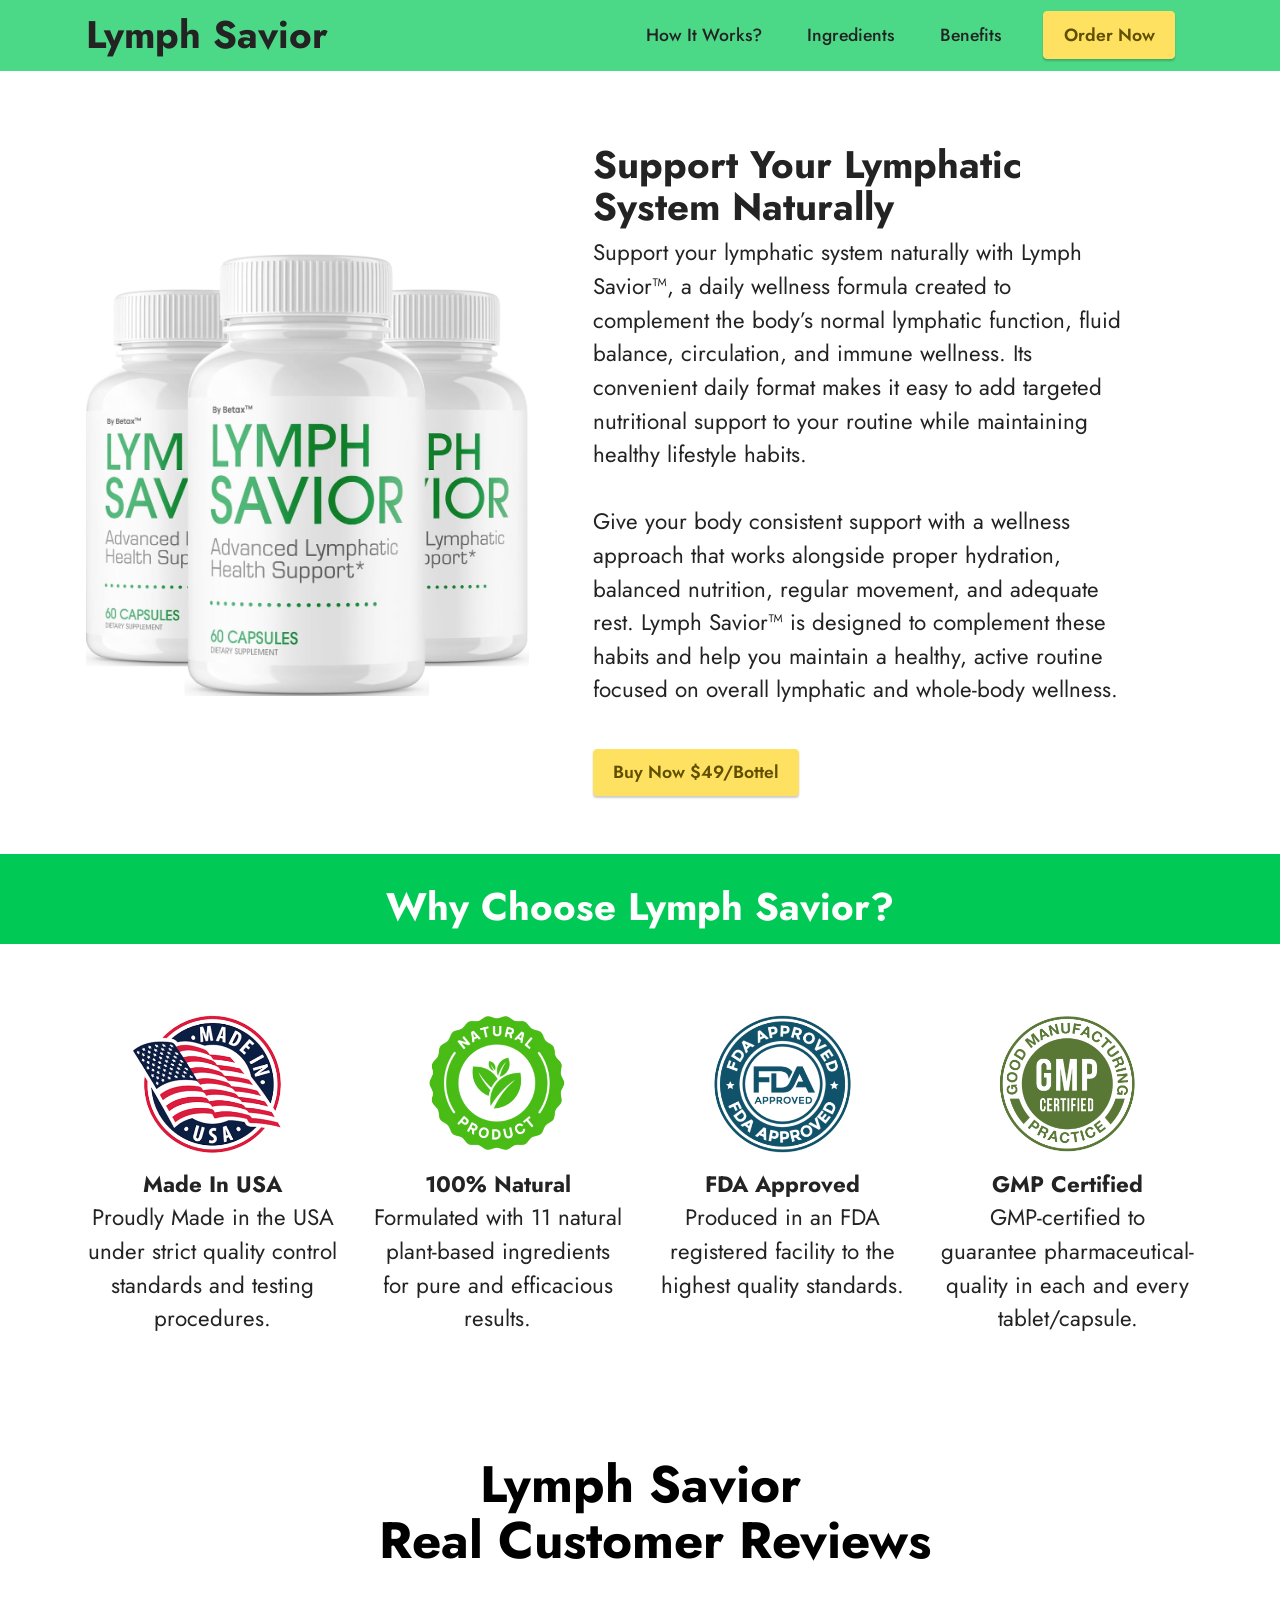
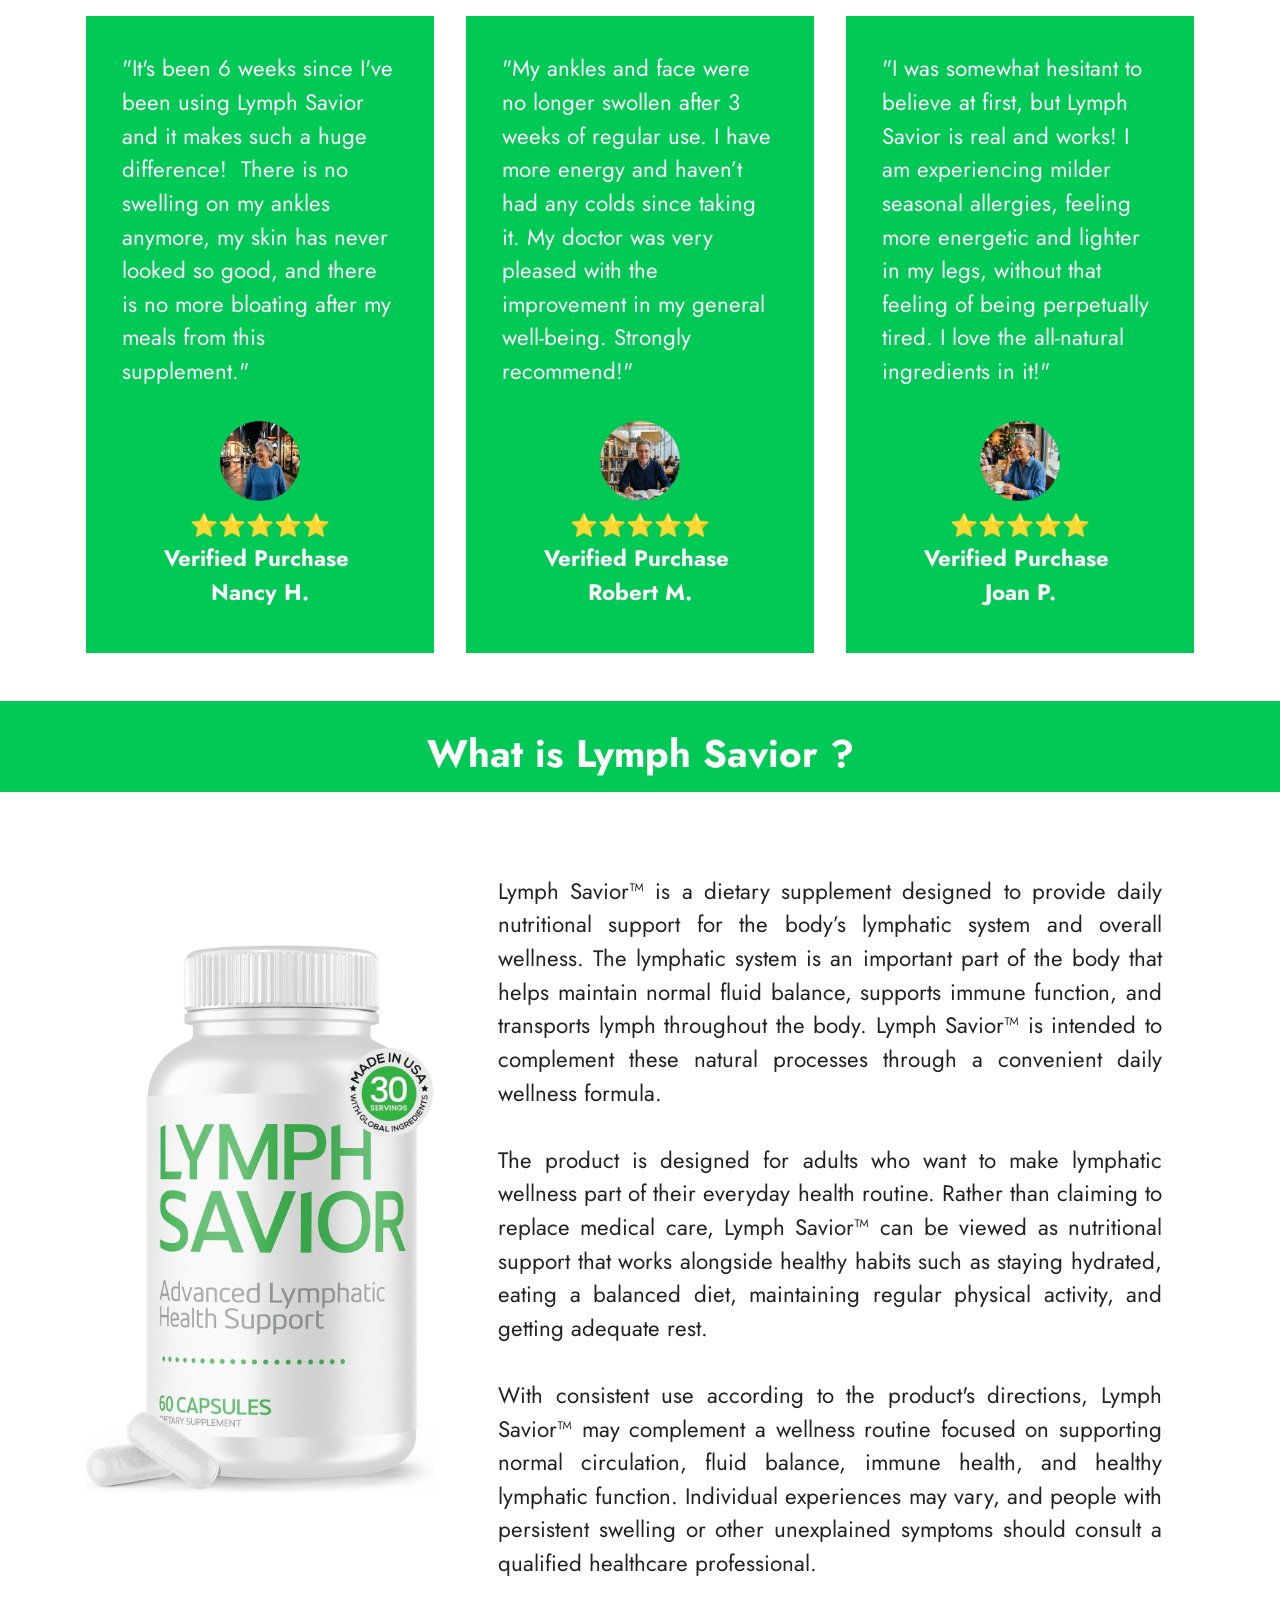
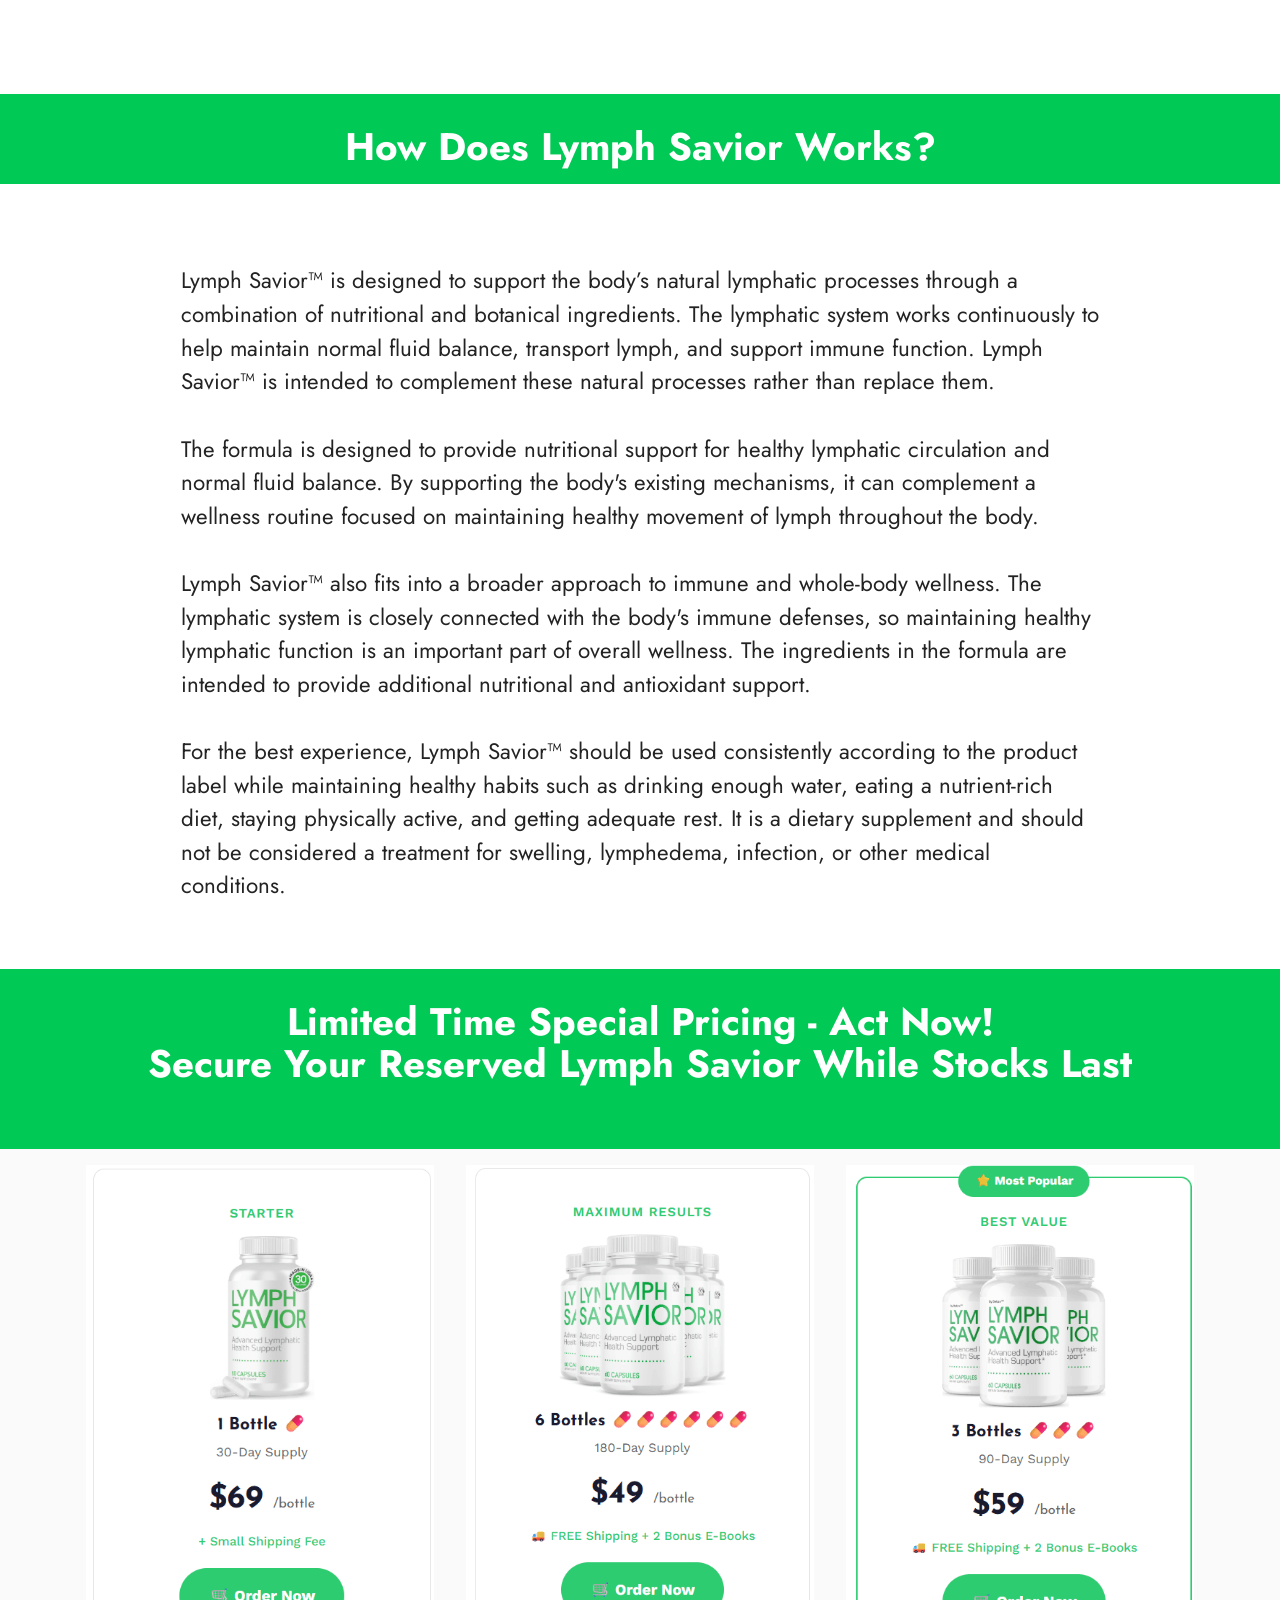
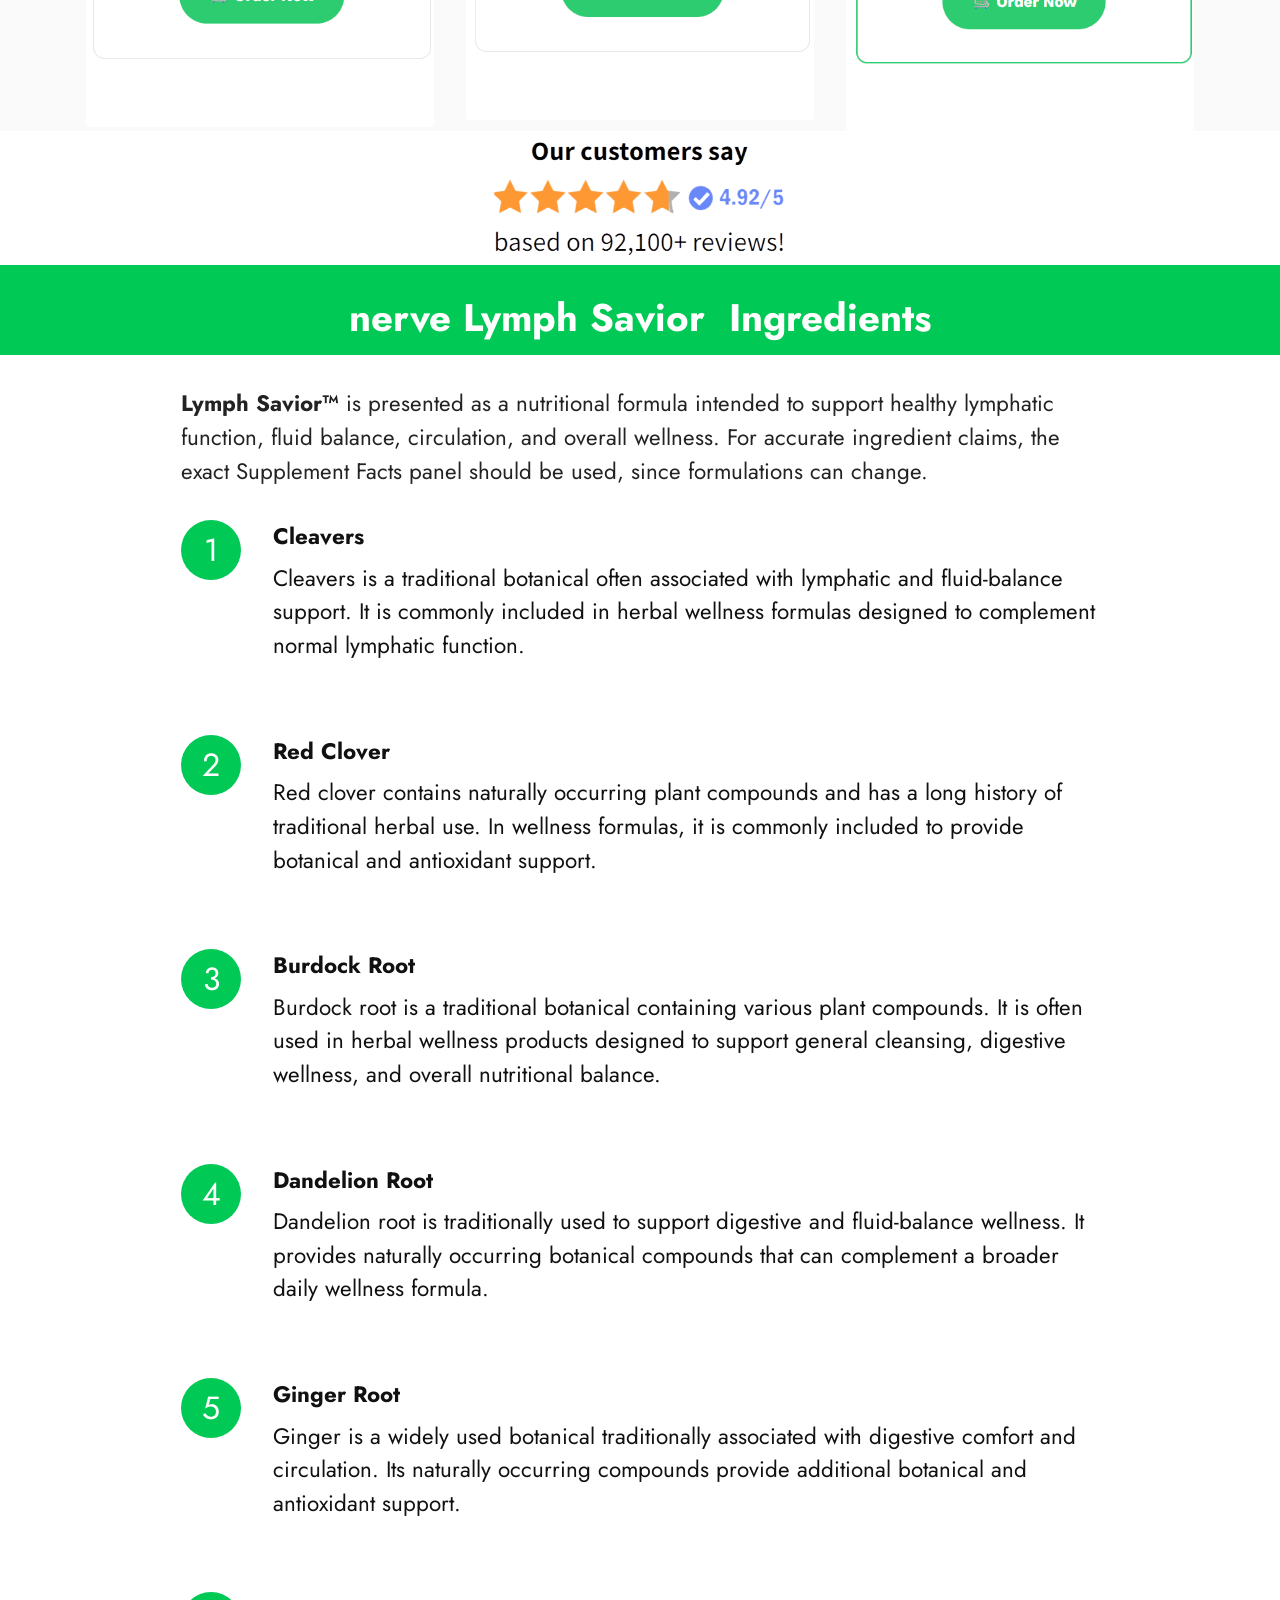
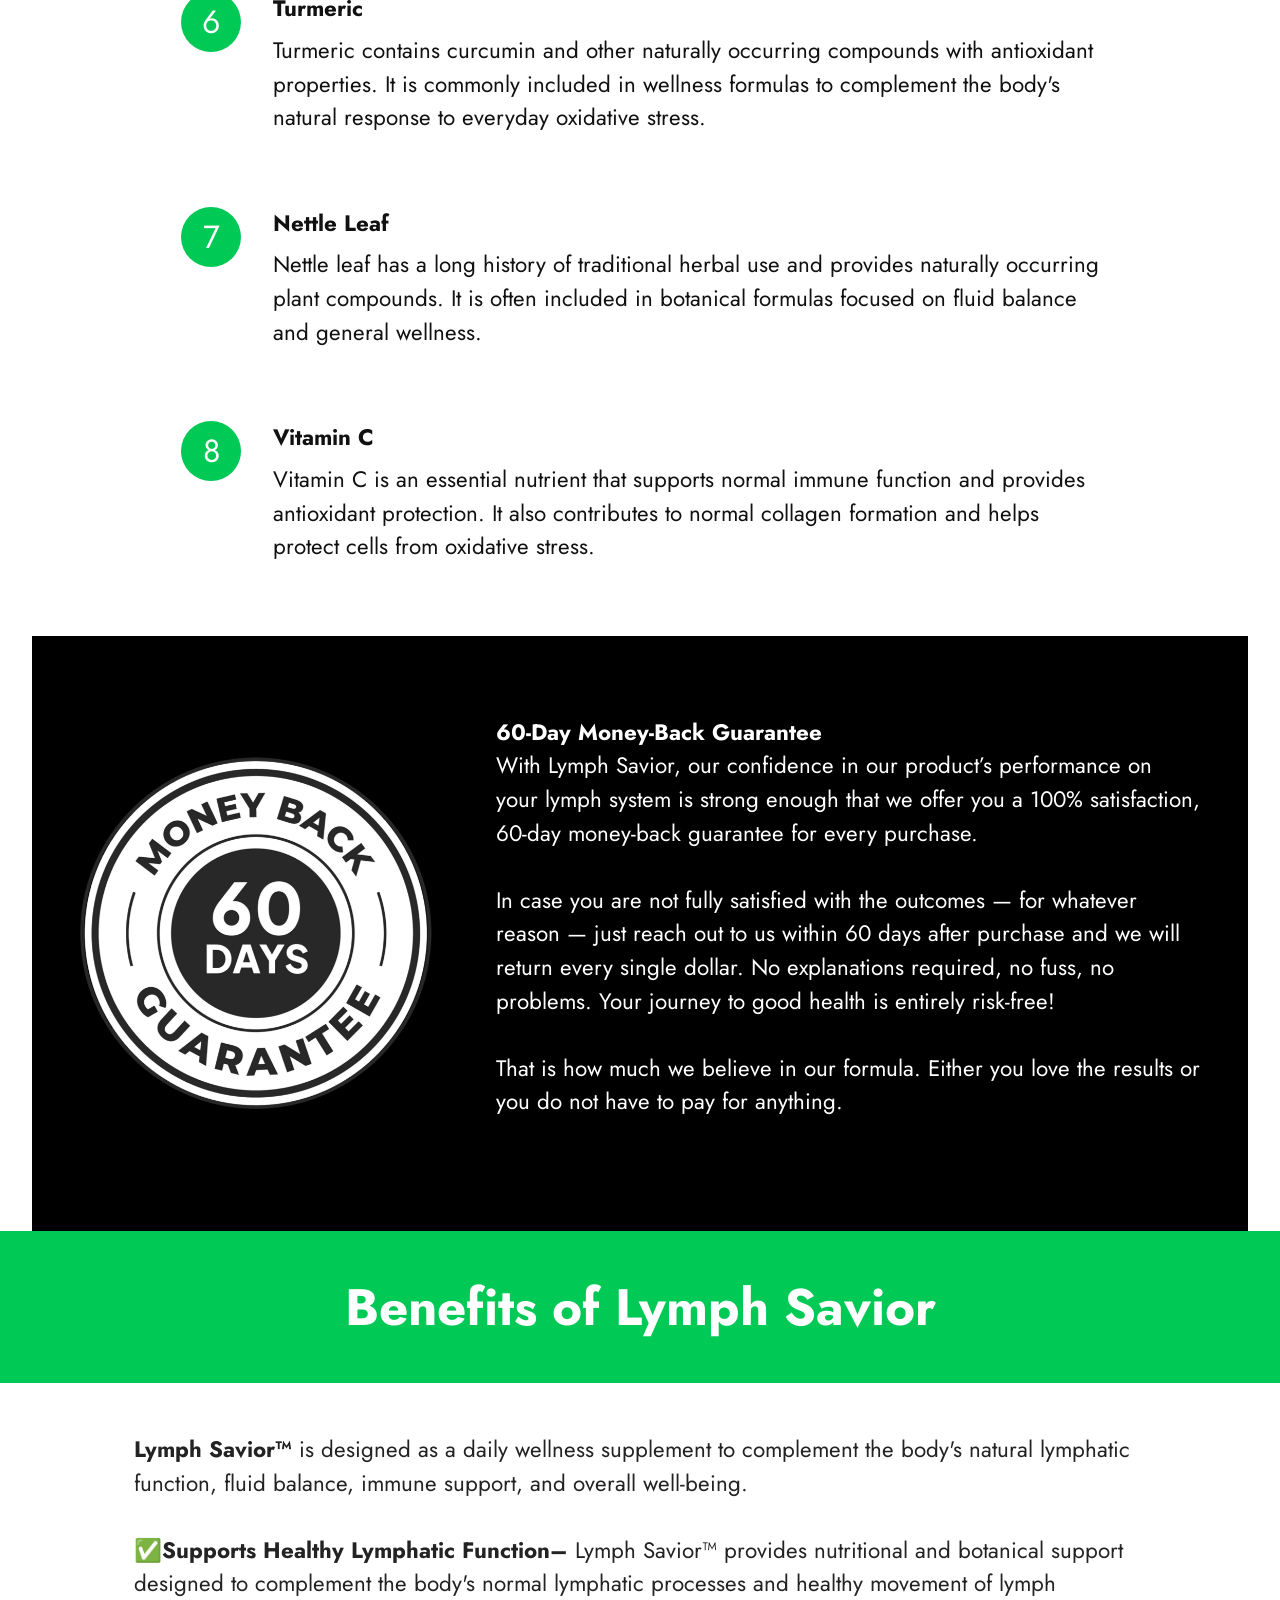
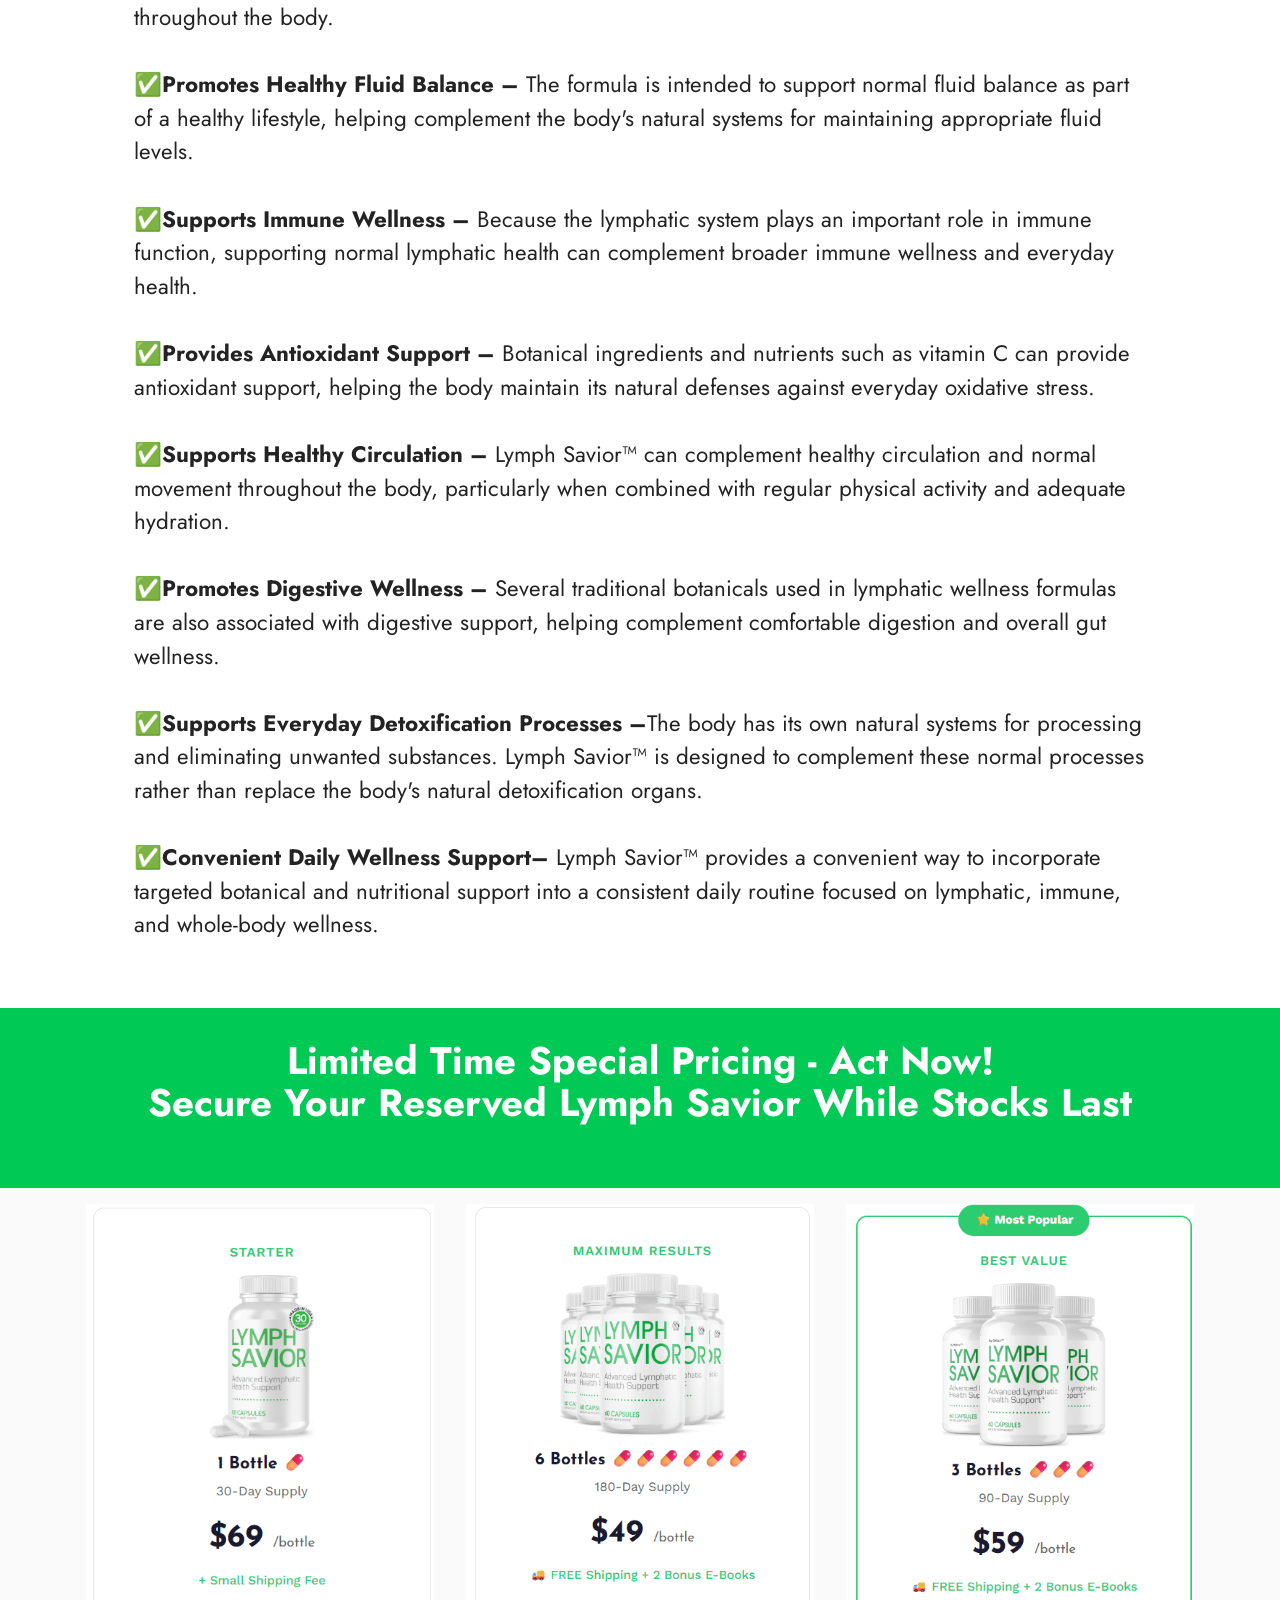
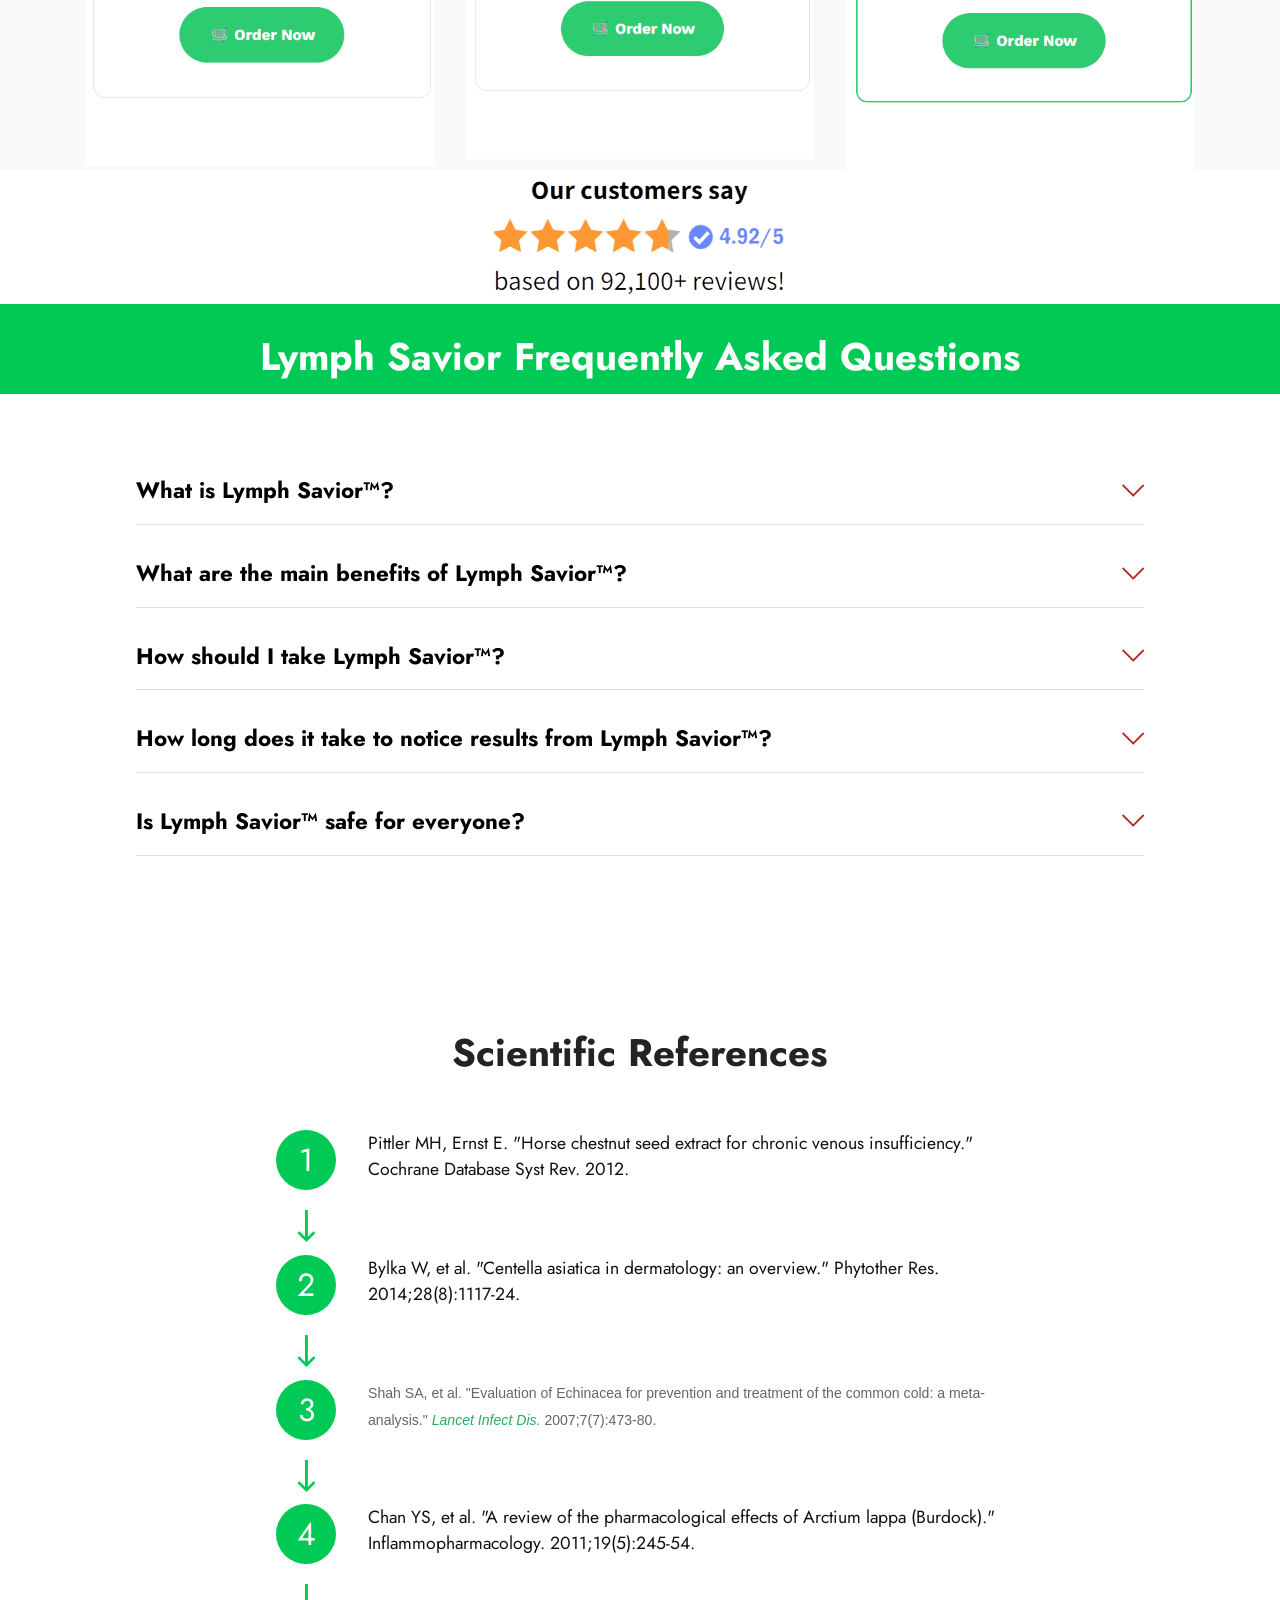
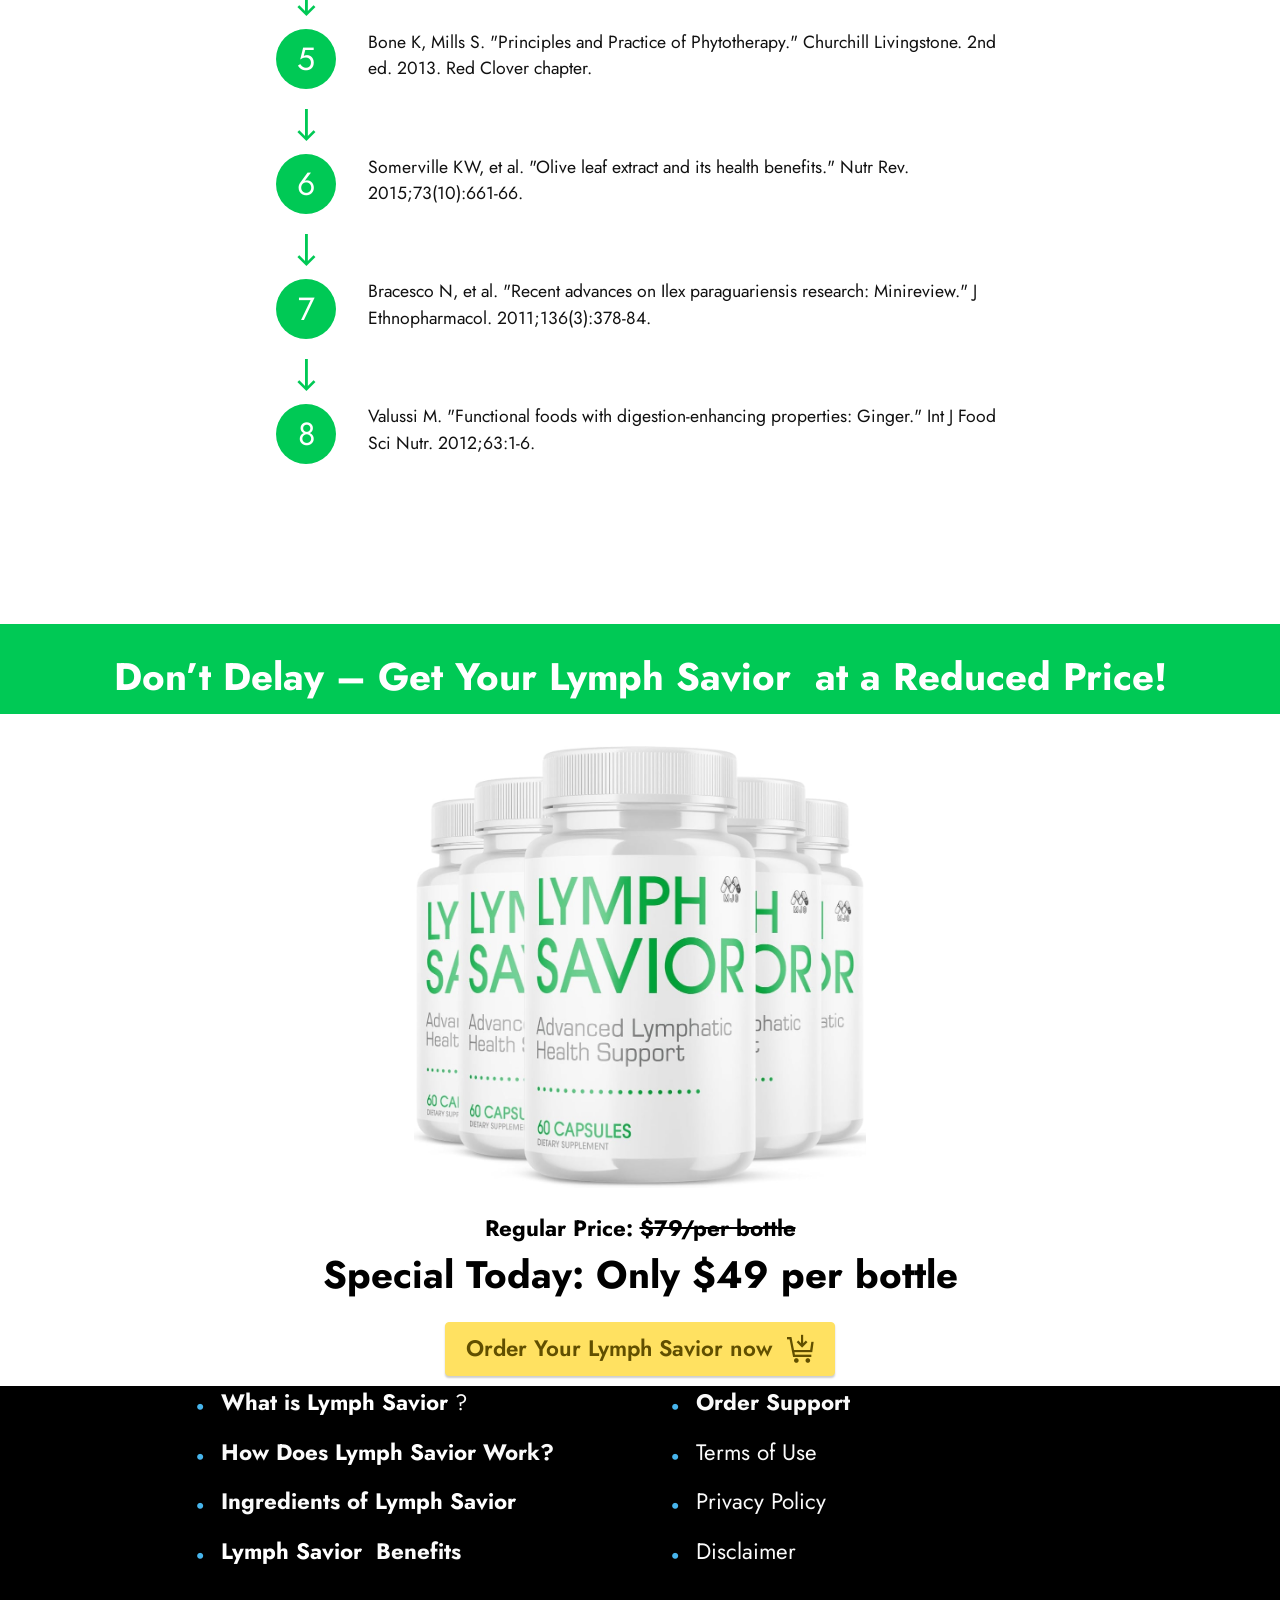
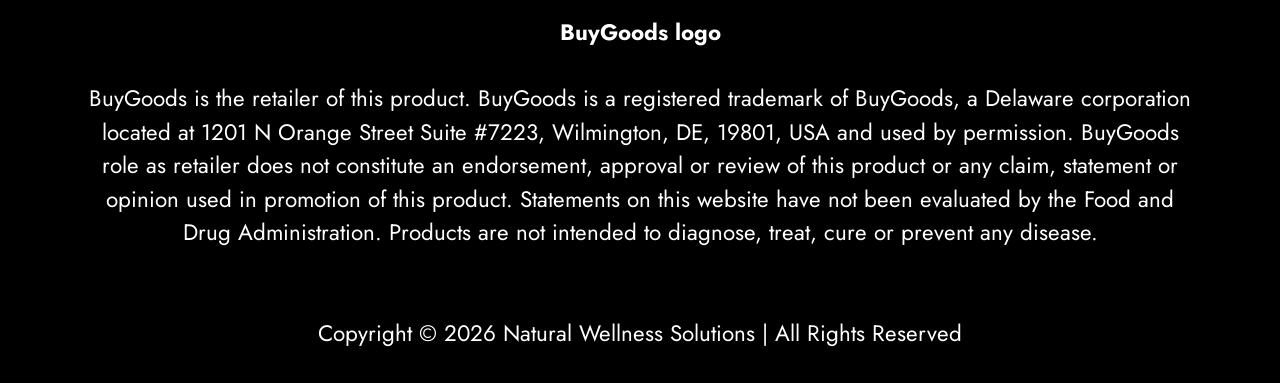
<file: index.html>
<!DOCTYPE html>
<html  lang="en">
<head>
  <!-- Site made with Mobirise Website Builder v6.1.12, https://mobirise.com -->
  <meta charset="UTF-8">
  <meta http-equiv="X-UA-Compatible" content="IE=edge">
  <meta name="generator" content="Mobirise v6.1.12, mobirise.com">
  <meta name="viewport" content="width=device-width, initial-scale=1, minimum-scale=1">
  <link rel="shortcut icon" href="assets/images/bottle-three-128x128.png" type="image/x-icon">
  <meta name="description" content="Lymph Savior™ is a daily wellness formula designed to support healthy lymphatic function, fluid balance, circulation, and immune wellness. Its botanical ingredients provide convenient nutritional support for your body’s natural lymphatic processes.">
  
  
  <title>Lymph Savior™ – Natural Daily Support for Healthy Lymphatic Function</title>
  <link rel="stylesheet" href="assets/web/assets/mobirise-icons2/mobirise2.css">
  <link rel="stylesheet" href="assets/web/assets/mobirise-icons/mobirise-icons.css">
  <link rel="stylesheet" href="assets/bootstrap/css/bootstrap.min.css">
  <link rel="stylesheet" href="assets/dropdown/css/style.css">
  <link rel="stylesheet" href="assets/socicon/css/styles.css">
  <link rel="stylesheet" href="assets/theme/css/style.css">
  <link rel="preload" href="https://fonts.googleapis.com/css?family=Jost:100,200,300,400,500,600,700,800,900,100i,200i,300i,400i,500i,600i,700i,800i,900i&display=swap" as="style" onload="this.onload=null;this.rel='stylesheet'">
  <noscript><link rel="stylesheet" href="https://fonts.googleapis.com/css?family=Jost:100,200,300,400,500,600,700,800,900,100i,200i,300i,400i,500i,600i,700i,800i,900i&display=swap"></noscript>
  <link rel="preload" as="style" href="assets/mobirise/css/mbr-additional.css?v=wyZgOG"><link rel="stylesheet" href="assets/mobirise/css/mbr-additional.css?v=wyZgOG" type="text/css">

  <meta name="msvalidate.01" content="E1C683F4EFB1ADD5ABCEF03F91AA41EB" />
	<meta name="google-site-verification" content="4bTPPsSgGg9mrN9ppGhdz5BRyaK9BWV9diWJw_Lr8Sk" />
  
  
</head>
<body>
  
  <section data-bs-version="5.1" class="menu menu2 cid-tB0YZQqaCG" once="menu" id="menu2-0">
    
    <nav class="navbar navbar-dropdown navbar-expand-lg">
        <div class="container">
            <div class="navbar-brand">
                
                <span class="navbar-caption-wrap"><a class="navbar-caption text-black text-primary display-2" href="https://mwebzuno.com/12776/618/2/?"> Lymph Savior<br></a></span>
            </div>
            <button class="navbar-toggler" type="button" data-toggle="collapse" data-bs-toggle="collapse" data-target="#navbarSupportedContent" data-bs-target="#navbarSupportedContent" aria-controls="navbarNavAltMarkup" aria-expanded="false" aria-label="Toggle navigation">
                <div class="hamburger">
                    <span></span>
                    <span></span>
                    <span></span>
                    <span></span>
                </div>
            </button>
            <div class="collapse navbar-collapse" id="navbarSupportedContent">
                <ul class="navbar-nav nav-dropdown" data-app-modern-menu="true"><li class="nav-item"><a class="nav-link link text-black display-4" href="index.html#header3-1m">How It Works?</a></li>
                    <li class="nav-item"><a class="nav-link link text-black display-4" href="index.html#features20-x">
                            Ingredients</a></li>
                    <li class="nav-item"><a class="nav-link link text-black display-4" href="index.html#header3-1n">Benefits</a>
                    </li></ul>
                
                <div class="navbar-buttons mbr-section-btn"><a class="btn btn-warning display-4" href="https://mwebzuno.com/12776/618/2/?">Order Now</a></div>
            </div>
        </div>
    </nav>
</section>

<section data-bs-version="5.1" class="header3 cid-tB10ubWVri" id="header3-1">

    

    
    

    <div class="align-center container">
        <div class="row justify-content-center">
            <div class="col-12 col-lg-9">
                
                
                
                
            </div>
        </div>
    </div>
</section>

<section data-bs-version="5.1" class="features7 cid-vsFuxaL0VE" id="features7-2c">
    <!---->
    

    
    
    <div class="container">
        <div class="card-wrapper">
            <div class="row align-items-center">
                <div class="col-12 col-lg-5">
                    <div class="image-wrapper">
                        <a href="https://mwebzuno.com/10891/7610/3/?"><img src="assets/images/bottle-three-1036x1035.jpg" alt="nerve recovery max"></a>
                    </div>
                </div>
                <div class="col-12 col-lg">
                    <div class="text-box">
                        <h5 class="mbr-title mbr-fonts-style display-2"><div><strong>Support Your Lymphatic System Naturally</strong></div></h5>
                        <p class="mbr-text mbr-fonts-style display-7">Support your lymphatic system naturally with Lymph Savior™, a daily wellness formula created to complement the body’s normal lymphatic function, fluid balance, circulation, and immune wellness. Its convenient daily format makes it easy to add targeted nutritional support to your routine while maintaining healthy lifestyle habits.<br><br>Give your body consistent support with a wellness approach that works alongside proper hydration, balanced nutrition, regular movement, and adequate rest. Lymph Savior™ is designed to complement these habits and help you maintain a healthy, active routine focused on overall lymphatic and whole-body wellness.<br></p>
                        
                        <div class="mbr-section-btn pt-3"><a href="https://mwebzuno.com/12776/618/2/?" class="btn btn-warning display-4">Buy Now $49/Bottel</a></div>
                    </div>
                </div>
            </div>
        </div>
    </div>
</section>

<section data-bs-version="5.1" class="header3 cid-vszOKZhpDv" id="header3-27">

    

    
    

    <div class="align-center container">
        <div class="row justify-content-center">
            <div class="col-12 col-lg-12">
                
                <h2 class="mbr-section-subtitle mbr-fonts-style mb-3 display-2"><strong>Why Choose Lymph Savior</strong><strong style="font-size: 2.4rem;">?</strong></h2>
                
                
            </div>
        </div>
    </div>
</section>

<section data-bs-version="5.1" class="gallery5 mbr-gallery cid-vszOlzmzra" id="gallery5-26">
    

    
    

    <div class="container">
        
        <div class="row mbr-gallery mt-4">
            <div class="col-12 col-md-6 col-lg-3 item gallery-image active">
                <div class="item-wrapper" data-toggle="modal" data-bs-toggle="modal" data-target="#vxoIxzh7Fv-modal" data-bs-target="#vxoIxzh7Fv-modal">
                    <img class="w-100" src="assets/images/made-in-usa-500x300.png" alt="Made In USA" data-slide-to="0" data-bs-slide-to="0" data-target="#lb-vxoIxzh7Fv" data-bs-target="#lb-vxoIxzh7Fv">
                    <div class="icon-wrapper">
                        <span class="mobi-mbri mobi-mbri-search mbr-iconfont mbr-iconfont-btn"></span>
                    </div>
                </div>
                <h1 class="mbr-item-subtitle mbr-fonts-style align-center mb-2 mt-2 display-7"><div><strong>Made In USA</strong></div><div>Proudly Made in the USA under strict quality control standards and testing procedures.</div><div>
</div></h1>
            </div>
            <div class="col-12 col-md-6 col-lg-3 item gallery-image">
                <div class="item-wrapper" data-toggle="modal" data-bs-toggle="modal" data-target="#vxoIxzh7Fv-modal" data-bs-target="#vxoIxzh7Fv-modal">
                    <img class="w-100" src="assets/images/natural-product-500x300.png" alt="100% Natural" data-slide-to="1" data-bs-slide-to="1" data-target="#lb-vxoIxzh7Fv" data-bs-target="#lb-vxoIxzh7Fv">
                    <div class="icon-wrapper">
                        <span class="mobi-mbri mobi-mbri-search mbr-iconfont mbr-iconfont-btn"></span>
                    </div>
                </div>
                <h1 class="mbr-item-subtitle mbr-fonts-style align-center mb-2 mt-2 display-7"><div><span style="font-size: 1.4rem;"><strong>100% Natural</strong></span></div><div>Formulated with 11 natural plant-based ingredients for pure and efficacious results.</div></h1>
            </div>
            
            <div class="col-12 col-md-6 col-lg-3 item gallery-image">
                <div class="item-wrapper" data-toggle="modal" data-bs-toggle="modal" data-target="#vxoIxzh7Fv-modal" data-bs-target="#vxoIxzh7Fv-modal">
                    <img class="w-100" src="assets/images/fda-approved-500x300.png" alt="FDA Approved" data-slide-to="2" data-bs-slide-to="2" data-target="#lb-vxoIxzh7Fv" data-bs-target="#lb-vxoIxzh7Fv">
                    <div class="icon-wrapper">
                        <span class="mobi-mbri mobi-mbri-search mbr-iconfont mbr-iconfont-btn"></span>
                    </div>
                </div>
                <h1 class="mbr-item-subtitle mbr-fonts-style align-center mb-2 mt-2 display-7"><div><strong>FDA Approved</strong></div><div>Produced in an FDA registered facility to the highest quality standards.</div></h1>
            </div><div class="col-12 col-md-6 col-lg-3 item gallery-image">
                <div class="item-wrapper" data-toggle="modal" data-bs-toggle="modal" data-target="#vxoIxzh7Fv-modal" data-bs-target="#vxoIxzh7Fv-modal">
                    <img class="w-100" src="assets/images/gmp-certified-500x300.png" alt="GMP Certified" data-slide-to="3" data-bs-slide-to="3" data-target="#lb-vxoIxzh7Fv" data-bs-target="#lb-vxoIxzh7Fv">
                    <div class="icon-wrapper">
                        <span class="mobi-mbri mobi-mbri-search mbr-iconfont mbr-iconfont-btn"></span>
                    </div>
                </div>
                <h1 class="mbr-item-subtitle mbr-fonts-style align-center mb-2 mt-2 display-7"><div><strong>GMP Certified</strong></div><div>GMP-certified to guarantee pharmaceutical-quality in each and every tablet/capsule.</div><div>
</div></h1>
            </div>
        </div>

        <div class="modal mbr-slider" tabindex="-1" role="dialog" aria-hidden="true" id="vxoIxzh7Fv-modal">
            <div class="modal-dialog" role="document">
                <div class="modal-content">
                    <div class="modal-body">
                        <div class="carousel slide" id="lb-vxoIxzh7Fv" data-interval="5000" data-bs-interval="5000">
                            <div class="carousel-inner">
                                <div class="carousel-item active">
                                    <img class="d-block w-100" src="assets/images/made-in-usa-500x300.png" alt="Mobirise Website Builder">
                                </div>
                                <div class="carousel-item">
                                    <img class="d-block w-100" src="assets/images/natural-product-500x300.png" alt="Mobirise Website Builder">
                                </div>
                                
                                <div class="carousel-item">
                                    <img class="d-block w-100" src="assets/images/fda-approved-500x300.png" alt="Mobirise Website Builder">
                                </div><div class="carousel-item">
                                    <img class="d-block w-100" src="assets/images/gmp-certified-500x300.png" alt="Mobirise Website Builder">
                                </div>
                            </div>
                            <ol class="carousel-indicators">
                                <li data-slide-to="0" data-bs-slide-to="0" class="active" data-target="#lb-vxoIxzh7Fv" data-bs-target="#lb-vxoIxzh7Fv"></li>
                                <li data-slide-to="1" data-bs-slide-to="1" data-target="#lb-vxoIxzh7Fv" data-bs-target="#lb-vxoIxzh7Fv"></li>
                                <li data-slide-to="2" data-bs-slide-to="2" data-target="#lb-vxoIxzh7Fv" data-bs-target="#lb-vxoIxzh7Fv"></li>
                                <li data-slide-to="3" data-bs-slide-to="3" data-target="#lb-vxoIxzh7Fv" data-bs-target="#lb-vxoIxzh7Fv"></li>
                            </ol>
                            <a role="button" href="" class="close" data-dismiss="modal" data-bs-dismiss="modal" aria-label="Close">
                            </a>
                            <a class="carousel-control-prev carousel-control" role="button" data-slide="prev" data-bs-slide="prev" href="#lb-vxoIxzh7Fv">
                                <span class="mobi-mbri mobi-mbri-arrow-prev" aria-hidden="true"></span>
                                <span class="sr-only visually-hidden">Previous</span>
                            </a>
                            <a class="carousel-control-next carousel-control" role="button" data-slide="next" data-bs-slide="next" href="#lb-vxoIxzh7Fv">
                                <span class="mobi-mbri mobi-mbri-arrow-next" aria-hidden="true"></span>
                                <span class="sr-only visually-hidden">Next</span>
                            </a>
                        </div>
                    </div>
                </div>
            </div>
        </div>
    </div>
</section>

<section data-bs-version="5.1" class="people04 cid-vwJ9Uq9fAi" id="people04-2h">
	
	
	<div class="container">
		<div class="row mb-5 justify-content-center">
			<div class="col-12 mb-0 content-head">
				<h3 class="mbr-section-title mbr-fonts-style align-center mb-0 display-1"><strong>Lymph Savior</strong><br><div><div><strong style="font-size: 3.2rem;">&nbsp; Real Customer Reviews</strong><br></div></div></h3>
				
			</div>
		</div>
		<div class="row mbr-masonry" data-masonry="{&quot;percentPosition&quot;: true }">
			
			<div class="item features-without-image col-12 col-md-6 col-lg-4 active">
				<div class="item-wrapper">
					<div class="card-box align-left">
						<p class="card-text mbr-fonts-style display-7">"It's been 6 weeks since I've been using Lymph Savior and it makes such a huge difference!&nbsp; There is no swelling on my ankles anymore, my skin has never looked so good, and there is no more bloating after my meals from this supplement."<br>
						</p>
						<div class="img-wrapper mt-4 mb-2">
							<img src="assets/images/review-1-160x160.jpg" data-slide-to="1" data-bs-slide-to="1" alt="Robert M., 68">
						</div>
						<h5 class="card-title mbr-fonts-style display-7"><strong>⭐⭐⭐⭐⭐</strong><br><strong>Verified Purchase&nbsp;</strong><br><strong>Nancy H.</strong></h5>
					</div>
				</div>
			</div>
			
			
			<div class="item features-without-image col-12 col-md-6 col-lg-4">
				<div class="item-wrapper">
					<div class="card-box align-left">
						<p class="card-text mbr-fonts-style display-7">
							"My ankles and face were no longer swollen after 3 weeks of regular use. I have more energy and haven’t had any colds since taking it. My doctor was very pleased with the improvement in my general well-being. Strongly recommend!"<br>
						</p>
						<div class="img-wrapper mt-4 mb-2">
							<img src="assets/images/review-2-150x150.jpg" data-slide-to="1" data-bs-slide-to="1" alt="Patricia L., 72">
						</div>
						<h5 class="card-title mbr-fonts-style display-7"><strong>⭐⭐⭐⭐⭐</strong><br><strong>Verified Purchase&nbsp;</strong><br><strong>Robert M.</strong></h5>
					</div>
				</div>
			</div><div class="item features-without-image col-12 col-md-6 col-lg-4">
				<div class="item-wrapper">
					<div class="card-box align-left">
						<p class="card-text mbr-fonts-style display-7">"I was somewhat hesitant to believe at first, but Lymph Savior is real and works!  I am experiencing milder seasonal allergies, feeling more energetic and lighter in my legs, without that feeling of being perpetually tired. I love the all-natural ingredients in it!"<br>
						</p>
						<div class="img-wrapper mt-4 mb-2">
							<img src="assets/images/review-3-150x150.jpg" data-slide-to="2" data-bs-slide-to="2" alt="Gerald T., 74">
						</div>
						<h5 class="card-title mbr-fonts-style display-7">
							<strong>⭐⭐⭐⭐⭐</strong><br><strong>Verified Purchase&nbsp;</strong><br><strong>
</strong>
						<div><strong>Joan P.</strong></div><div><strong>
</strong></div></h5>
					</div>
				</div>
			</div>
			
		</div>
	</div>
</section>

<section data-bs-version="5.1" class="header3 cid-tB83YwBUMj" id="header3-1l">

    

    
    

    <div class="align-center container">
        <div class="row justify-content-center">
            <div class="col-12 col-lg-12">
                
                <h2 class="mbr-section-subtitle mbr-fonts-style mb-3 display-2"><strong>What is Lymph Savior&nbsp;</strong><strong style="font-size: 2.4rem;">?</strong></h2>
                
                
            </div>
        </div>
    </div>
</section>

<section data-bs-version="5.1" class="header11 cid-tB1vWdJbT6" id="header11-a">

    

    
    

    <div class="container">
        <div class="row justify-content-center">
            <div class="col-12 col-md-4 image-wrapper">
                <a href="https://mwebzuno.com/12776/618/2/?"><img class="w-100" src="assets/images/bottle-single-953x1500.jpg" alt="nerve recovery max"></a>
            </div>
            <div class="col-12 col-md">
                <div class="text-wrapper text-center">
                    
                    <p class="mbr-text mbr-fonts-style display-7"><br><br>Lymph Savior™ is a dietary supplement designed to provide daily nutritional support for the body’s lymphatic system and overall wellness. The lymphatic system is an important part of the body that helps maintain normal fluid balance, supports immune function, and transports lymph throughout the body. Lymph Savior™ is intended to complement these natural processes through a convenient daily wellness formula.<br><br>The product is designed for adults who want to make lymphatic wellness part of their everyday health routine. Rather than claiming to replace medical care, Lymph Savior™ can be viewed as nutritional support that works alongside healthy habits such as staying hydrated, eating a balanced diet, maintaining regular physical activity, and getting adequate rest.<br><br>With consistent use according to the product's directions, Lymph Savior™ may complement a wellness routine focused on supporting normal circulation, fluid balance, immune health, and healthy lymphatic function. Individual experiences may vary, and people with persistent swelling or other unexplained symptoms should consult a qualified healthcare professional.<br><br></p>
                    
                </div>
            </div>
        </div>
    </div>
</section>

<section data-bs-version="5.1" class="header3 cid-tB85bPoWQz" id="header3-1m">

    

    
    

    <div class="align-center container">
        <div class="row justify-content-center">
            <div class="col-12 col-lg-12">
                
                <h2 class="mbr-section-subtitle mbr-fonts-style mb-3 display-2"><strong>How Does Lymph Savior Works?</strong></h2>
                
                
            </div>
        </div>
    </div>
</section>

<section data-bs-version="5.1" class="content4 cid-tB1xoWzrbk" id="content4-d">
    

    
    
    <div class="container">
        <div class="row justify-content-center">
            <div class="title col-md-12 col-lg-10">
                
                <h4 class="mbr-section-subtitle align-center mbr-fonts-style mb-4 display-7"><div>Lymph Savior™ is designed to support the body’s natural lymphatic processes through a combination of nutritional and botanical ingredients. The lymphatic system works continuously to help maintain normal fluid balance, transport lymph, and support immune function. Lymph Savior™ is intended to complement these natural processes rather than replace them.</div><div><br></div><div>
<div>
</div><div>
</div><div>
</div><div>
</div><div>
</div><div>
</div><div>The formula is designed to provide nutritional support for healthy lymphatic circulation and normal fluid balance. By supporting the body's existing mechanisms, it can complement a wellness routine focused on maintaining healthy movement of lymph throughout the body.</div></div><div><div><br></div></div><div><div>Lymph Savior™ also fits into a broader approach to immune and whole-body wellness. The lymphatic system is closely connected with the body's immune defenses, so maintaining healthy lymphatic function is an important part of overall wellness. The ingredients in the formula are intended to provide additional nutritional and antioxidant support.</div></div><div><div><br></div></div><div><div>For the best experience, Lymph Savior™ should be used consistently according to the product label while maintaining healthy habits such as drinking enough water, eating a nutrient-rich diet, staying physically active, and getting adequate rest. It is a dietary supplement and should not be considered a treatment for swelling, lymphedema, infection, or other medical conditions.</div></div><div><div><br></div></div><div><div>
</div><div>
</div></div></h4>
                
            </div>
        </div>
    </div>
</section>

<section data-bs-version="5.1" class="features13 cid-vxmxfOFTWS" id="features14-2q">
    

    
    
    <div class="container">
        <div class="row">
            <div class="col-12">
                <h3 class="mbr-section-title align-center mb-4 mbr-fonts-style display-2"><strong>Limited Time Special Pricing - Act Now!</strong><br><strong>
</strong><div><strong>Secure Your Reserved Lymph Savior</strong><strong style="font-size: 2.4rem;">&nbsp;While Stocks Last</strong></div></h3>
            </div>
            <div class="card col-12 col-md-4 col-lg-2 p-3">
                <div class="card-wrapper">
                    <div class="card-box align-center">
                        
                        
                    </div>
                </div>
            </div>
            <div class="card p-3 col-12 col-md-4 col-lg-2">
                <div class="card-wrapper">
                    <div class="card-box align-center">
                        
                        
                    </div>
                </div>
            </div>
            <div class="card p-3 col-12 col-md-4 col-lg-2">
                <div class="card-wrapper">
                    <div class="card-box align-center">
                        
                        
                    </div>
                </div>
            </div>
            <div class="card p-3 col-12 col-md-4 col-lg-2">
                <div class="card-wrapper">
                    <div class="card-box align-center">
                        
                        
                    </div>
                </div>
            </div>
            <div class="card p-3 col-12 col-md-4 col-lg-2">
                <div class="card-wrapper">
                    <div class="card-box align-center">
                        
                        
                    </div>
                </div>
            </div>
            <div class="card p-3 col-12 col-md-4 col-lg-2">
                <div class="card-wrapper">
                    <div class="card-box align-center">
                        
                        
                    </div>
                </div>
            </div>
        </div>
    </div>
</section>

<section data-bs-version="5.1" class="team1 cid-vxov5sQrCB" id="team1-32">
    

    
    
    <div class="container">
        <div class="row justify-content-center">
            
            <div class="col-sm-6 col-lg-4">
                <div class="card-wrap">
                    <div class="image-wrap">
                        <a href="https://mwebzuno.com/12776/618/2/?"><img src="assets/images/screenshot202026-10-0820010421-477x682.png" alt="Flush Factor Plus 1 Bottle"></a>
                    </div>
                    <div class="content-wrap">
                        
                        
                        
                        
                        
                    </div>
                </div>
            </div>

            <div class="col-sm-6 col-lg-4">
                <div class="card-wrap">
                    <div class="image-wrap">
                        <a href="https://mwebzuno.com/12776/618/2/?"><img src="assets/images/screenshot202026-10-0820010503-483x681.png" alt="Flush Factor Plus 6 Bottles"></a>
                    </div>
                    <div class="content-wrap">
                        
                        
                        
                        
                        
                    </div>
                </div>
            </div>

            <div class="col-sm-6 col-lg-4">
                <div class="card-wrap">
                    <div class="image-wrap">
                        <a href="https://mwebzuno.com/12776/618/2/?"><img src="assets/images/screenshot202026-10-0820010441-480x692.png" alt="Flush Factor Plus 3 Bottles"></a>
                    </div>
                    <div class="content-wrap">
                        
                        
                        
                        
                        
                    </div>
                </div>
            </div>

            
        </div>
    </div>
</section>

<section data-bs-version="5.1" class="image3 cid-tB1zGVstSm" id="image3-j">
    

    
    

    <div class="container">
        <div class="row justify-content-center">
            <div class="col-12 col-lg-4">
                <div class="image-wrapper">
                    <img src="assets/images/alpilean-customer-review1-562x217.png" alt="Mobirise Website Builder">
                    
                </div>
            </div>
        </div>
    </div>
</section>

<section data-bs-version="5.1" class="header3 cid-tB85MvgqdZ" id="header3-1o">

    

    
    

    <div class="align-center container">
        <div class="row justify-content-center">
            <div class="col-12 col-lg-12">
                
                <h2 class="mbr-section-subtitle mbr-fonts-style mb-3 display-2"><strong style="font-size: 2.4rem;">nerve Lymph Savior&nbsp;</strong><strong style="font-size: 2.4rem;">&nbsp;Ingredients</strong></h2>
                
                
            </div>
        </div>
    </div>
</section>

<section data-bs-version="5.1" class="content5 cid-tB1AZH7rno" id="content5-n">
    
    <div class="container">
        <div class="row justify-content-center">
            <div class="col-md-12 col-lg-10">
                
                
                <p class="mbr-text mbr-fonts-style display-7"><strong>Lymph Savior™ </strong>is presented as a nutritional formula intended to support healthy lymphatic function, fluid balance, circulation, and overall wellness. For accurate ingredient claims, the exact Supplement Facts panel should be used, since formulations can change.<br></p>
            </div>
        </div>
    </div>
</section>

<section data-bs-version="5.1" class="features19 cid-tB6Rwx4pqH" id="features20-x">

    

    
    
    <div class="container">
        <div class="row justify-content-center">
            
            <div class="col-12 col-md-10">
                <div class="item mbr-flex">
                    <div class="icon-box">
                        <span class="step-number mbr-fonts-style display-5">1</span>
                    </div>
                    <div class="text-box">
                        <h4 class="icon-title card-title mbr-black mbr-fonts-style display-7"><strong>Cleavers</strong></h4>
                        <h5 class="icon-text mbr-black mbr-fonts-style display-7">Cleavers is a traditional botanical often associated with lymphatic and fluid-balance support. It is commonly included in herbal wellness formulas designed to complement normal lymphatic function.</h5>
                    </div>
                </div>
                <div class="item mbr-flex">
                    <div class="icon-box">
                        <span class="step-number mbr-fonts-style display-5">2</span>
                    </div>
                    <div class="text-box">
                        <h4 class="icon-title card-title mbr-black mbr-fonts-style display-7"><strong>Red Clover</strong></h4>
                        <h5 class="icon-text mbr-black mbr-fonts-style display-7">Red clover contains naturally occurring plant compounds and has a long history of traditional herbal use. In wellness formulas, it is commonly included to provide botanical and antioxidant support.</h5>
                    </div>
                </div>
                <div class="item mbr-flex">
                    <div class="icon-box">
                        <span class="step-number mbr-fonts-style display-5">3</span>
                    </div>
                    <div class="text-box">
                        <h4 class="icon-title card-title mbr-black mbr-fonts-style display-7"><strong>Burdock Root</strong></h4>
                        <h5 class="icon-text mbr-black mbr-fonts-style display-7">Burdock root is a traditional botanical containing various plant compounds. It is often used in herbal wellness products designed to support general cleansing, digestive wellness, and overall nutritional balance.</h5>
                    </div>
                </div>
                <div class="item mbr-flex">
                    <div class="icon-box">
                        <span class="step-number mbr-fonts-style display-5">4</span>
                    </div>
                    <div class="text-box">
                        <h4 class="icon-title card-title mbr-black mbr-fonts-style display-7"><strong>Dandelion Root</strong></h4>
                        <h5 class="icon-text mbr-black mbr-fonts-style display-7">Dandelion root is traditionally used to support digestive and fluid-balance wellness. It provides naturally occurring botanical compounds that can complement a broader daily wellness formula.</h5>
                    </div>
                </div>
                <div class="item mbr-flex">
                    <div class="icon-box">
                        <span class="step-number mbr-fonts-style display-5">5</span>
                    </div>
                    <div class="text-box">
                        <h4 class="icon-title card-title mbr-black mbr-fonts-style display-7"><strong>Ginger Root</strong></h4>
                        <h5 class="icon-text mbr-black mbr-fonts-style display-7">Ginger is a widely used botanical traditionally associated with digestive comfort and circulation. Its naturally occurring compounds provide additional botanical and antioxidant support.</h5>
                    </div>
                </div>
                <div class="item mbr-flex">
                    <div class="icon-box">
                        <span class="step-number mbr-fonts-style display-5">6</span>
                    </div>
                    <div class="text-box">
                        <h4 class="icon-title card-title mbr-black mbr-fonts-style display-7"><strong>Turmeric</strong></h4>
                        <h5 class="icon-text mbr-black mbr-fonts-style display-7">Turmeric contains curcumin and other naturally occurring compounds with antioxidant properties. It is commonly included in wellness formulas to complement the body's natural response to everyday oxidative stress.</h5>
                    </div>
                </div>
                <div class="item mbr-flex">
                    <div class="icon-box">
                        <span class="step-number mbr-fonts-style display-5">7</span>
                    </div>
                    <div class="text-box">
                        <h4 class="icon-title card-title mbr-black mbr-fonts-style display-7"><strong>Nettle Leaf</strong></h4>
                        <h5 class="icon-text mbr-black mbr-fonts-style display-7">Nettle leaf has a long history of traditional herbal use and provides naturally occurring plant compounds. It is often included in botanical formulas focused on fluid balance and general wellness.</h5>
                    </div>
                </div>
                <div class="item mbr-flex last">
                    <div class="icon-box">
                        <span class="step-number mbr-fonts-style display-5">8</span>
                    </div>
                    <div class="text-box">
                        <h4 class="icon-title card-title mbr-black mbr-fonts-style display-7"><strong>Vitamin C</strong></h4>
                        <h5 class="icon-text mbr-black mbr-fonts-style display-7">Vitamin C is an essential nutrient that supports normal immune function and provides antioxidant protection. It also contributes to normal collagen formation and helps protect cells from oxidative stress.</h5>
                    </div>
                </div>
                
                
            </div>
        </div>
    </div>
</section>

<section data-bs-version="5.1" class="features16 cid-tB70oq8oqH" id="features17-z">
    

    
    
    <div class="container-fluid">
        <div class="content-wrapper">
            <div class="row align-items-center">
                <div class="col-12 col-lg-4">
                    <div class="image-wrapper">
                        <a href="https://mwebzuno.com/7147/3462/2/?"><img src="assets/images/moneybackguarantee.webp" alt="MindSilence Guarantee"></a>
                    </div>
                </div>
                <div class="col-12 col-lg">
                    <div class="text-wrapper">
                        
                        <p class="mbr-text mbr-fonts-style mb-4 display-5"><strong>60-Day Money-Back Guarantee<br></strong>With Lymph Savior, our confidence in our product’s performance on your lymph system is strong enough that we offer you a 100% satisfaction, 60-day money-back guarantee for every purchase.<br><br>In case you are not fully satisfied with the outcomes — for whatever reason — just reach out to us within 60 days after purchase and we will return every single dollar. No explanations required, no fuss, no problems. Your journey to good health is entirely risk-free!&nbsp;<br><br>That is how much we believe in our formula. Either you love the results or you do not have to pay for anything.<br></p>
                        
                    </div>
                </div>
            </div>
        </div>
    </div>
</section>

<section data-bs-version="5.1" class="header3 cid-tB85KfdIqc" id="header3-1n">

    

    
    

    <div class="align-center container">
        <div class="row justify-content-center">
            <div class="col-12 col-lg-12">
                
                <h2 class="mbr-section-subtitle mbr-fonts-style mb-3 display-1"><strong>Benefits of Lymph Savior</strong></h2>
                
                
            </div>
        </div>
    </div>
</section>

<section data-bs-version="5.1" class="content4 cid-vsCrrF8To7" id="content4-2a">
    

    
    
    <div class="container">
        <div class="row justify-content-center">
            <div class="title col-md-12 col-lg-11">
                
                <h2 class="mbr-section-subtitle align-center mbr-fonts-style mb-4 display-5"><div><span style="font-size: 1.4rem;"><br></span></div><div><strong>Lymph Savior™ </strong>is designed as a daily wellness supplement to complement the body's natural lymphatic function, fluid balance, immune support, and overall well-being.</div><div><strong><br></strong></div><div><div>✅<strong>Supports Healthy Lymphatic Function–</strong>&nbsp;Lymph Savior™ provides nutritional and botanical support designed to complement the body's normal lymphatic processes and healthy movement of lymph throughout the body.</div></div><div><div><br></div></div><div><div><strong>✅Promotes Healthy Fluid Balance –</strong>&nbsp;The formula is intended to support normal fluid balance as part of a healthy lifestyle, helping complement the body's natural systems for maintaining appropriate fluid levels.</div></div><div><div><br></div></div><div><div>✅<strong>Supports Immune Wellness&nbsp;–</strong>&nbsp;Because the lymphatic system plays an important role in immune function, supporting normal lymphatic health can complement broader immune wellness and everyday health.</div></div><div><div><br></div></div><div><div><span style="font-size: 1.4rem;">✅<strong>Provides Antioxidant Support</strong></span><strong style="font-size: 1.4rem;">&nbsp;–</strong><span style="font-size: 1.4rem;">&nbsp;Botanical ingredients and nutrients such as vitamin C can provide antioxidant support, helping the body maintain its natural defenses against everyday oxidative stress.</span></div></div><div><div><span style="font-size: 1.4rem;"><br></span></div></div><div><div>✅<strong>Supports Healthy Circulation&nbsp;–</strong>&nbsp;Lymph Savior™ can complement healthy circulation and normal movement throughout the body, particularly when combined with regular physical activity and adequate hydration.</div><div><br></div></div><div><div>✅<strong>Promotes Digestive Wellness&nbsp;–</strong>&nbsp;Several traditional botanicals used in lymphatic wellness formulas are also associated with digestive support, helping complement comfortable digestion and overall gut wellness.</div></div><div><div><br></div></div><div><div>✅<strong>Supports Everyday Detoxification Processes&nbsp;–</strong>The body has its own natural systems for processing and eliminating unwanted substances. Lymph Savior™ is designed to complement these normal processes rather than replace the body's natural detoxification organs.</div></div><div><div><br></div></div><div><div><span style="font-size: 1.4rem;">✅<strong>Convenient Daily Wellness Support–</strong>&nbsp;Lymph Savior™ provides a convenient way to incorporate targeted botanical and nutritional support into a consistent daily routine focused on lymphatic, immune, and whole-body wellness.</span></div></div><div><div><span style="font-size: 1.4rem;"><br></span></div></div></h2>
                
            </div>
        </div>
    </div>
</section>

<section data-bs-version="5.1" class="features13 cid-tB76Gmn59F" id="features14-13">
    

    
    
    <div class="container">
        <div class="row">
            <div class="col-12">
                <h3 class="mbr-section-title align-center mb-4 mbr-fonts-style display-2"><strong>Limited Time Special Pricing - Act Now!</strong><br><strong>
</strong><div><strong>Secure Your Reserved Lymph Savior</strong><strong style="font-size: 2.4rem;">&nbsp;While Stocks Last</strong></div></h3>
            </div>
            <div class="card col-12 col-md-4 col-lg-2 p-3">
                <div class="card-wrapper">
                    <div class="card-box align-center">
                        
                        
                    </div>
                </div>
            </div>
            <div class="card p-3 col-12 col-md-4 col-lg-2">
                <div class="card-wrapper">
                    <div class="card-box align-center">
                        
                        
                    </div>
                </div>
            </div>
            <div class="card p-3 col-12 col-md-4 col-lg-2">
                <div class="card-wrapper">
                    <div class="card-box align-center">
                        
                        
                    </div>
                </div>
            </div>
            <div class="card p-3 col-12 col-md-4 col-lg-2">
                <div class="card-wrapper">
                    <div class="card-box align-center">
                        
                        
                    </div>
                </div>
            </div>
            <div class="card p-3 col-12 col-md-4 col-lg-2">
                <div class="card-wrapper">
                    <div class="card-box align-center">
                        
                        
                    </div>
                </div>
            </div>
            <div class="card p-3 col-12 col-md-4 col-lg-2">
                <div class="card-wrapper">
                    <div class="card-box align-center">
                        
                        
                    </div>
                </div>
            </div>
        </div>
    </div>
</section>

<section data-bs-version="5.1" class="team1 cid-vxoztIeQwN" id="team1-34">
    

    
    
    <div class="container">
        <div class="row justify-content-center">
            
            <div class="col-sm-6 col-lg-4">
                <div class="card-wrap">
                    <div class="image-wrap">
                        <a href="https://mwebzuno.com/12776/618/2/?"><img src="assets/images/screenshot202026-10-0820010421-477x682.png" alt="Flush Factor Plus 1 Bottle"></a>
                    </div>
                    <div class="content-wrap">
                        
                        
                        
                        
                        
                    </div>
                </div>
            </div>

            <div class="col-sm-6 col-lg-4">
                <div class="card-wrap">
                    <div class="image-wrap">
                        <a href="https://mwebzuno.com/12776/618/2/?"><img src="assets/images/screenshot202026-10-0820010503-483x681.png" alt="Flush Factor Plus 6 Bottles"></a>
                    </div>
                    <div class="content-wrap">
                        
                        
                        
                        
                        
                    </div>
                </div>
            </div>

            <div class="col-sm-6 col-lg-4">
                <div class="card-wrap">
                    <div class="image-wrap">
                        <a href="https://mwebzuno.com/12776/618/2/?"><img src="assets/images/screenshot202026-10-0820010441-480x692.png" alt="Flush Factor Plus 3 Bottles"></a>
                    </div>
                    <div class="content-wrap">
                        
                        
                        
                        
                        
                    </div>
                </div>
            </div>

            
        </div>
    </div>
</section>

<section data-bs-version="5.1" class="image3 cid-tB78xBYzBD" id="image3-17">
    

    
    

    <div class="container">
        <div class="row justify-content-center">
            <div class="col-12 col-lg-4">
                <div class="image-wrapper">
                    <img src="assets/images/alpilean-customer-review1-1-562x217.png" alt="Glucotru 5 star ratings">
                    
                </div>
            </div>
        </div>
    </div>
</section>

<section data-bs-version="5.1" class="header3 cid-tB88MG5MRU" id="header3-1p">

    

    
    

    <div class="align-center container">
        <div class="row justify-content-center">
            <div class="col-12 col-lg-12">
                
                <h2 class="mbr-section-subtitle mbr-fonts-style mb-3 display-2"><strong style="font-size: 2.4rem;">Lymph Savior Frequently Asked Questions</strong></h2>
                
                
            </div>
        </div>
    </div>
</section>

<section data-bs-version="5.1" class="content17 cid-vsCvjWYpuU" id="content17-2b">

    

    
    
    
    <div class="container-fluid">
        
            <div class="row justify-content-center">
                <div class="col-12 col-md-10">
                    
                    
                    <div id="bootstrap-toggle" class="toggle-panel accordionStyles tab-content">
                        <div class="card mb-3">
                            <div class="card-header" role="tab" id="headingOne">
                                <a role="button" class="collapsed panel-title text-black" data-toggle="collapse" data-bs-toggle="collapse" data-core="" href="#collapse1_23" aria-expanded="false" aria-controls="collapse1">
                                    <h6 class="panel-title-edit mbr-fonts-style mb-0 display-7"><strong>What is Lymph Savior™?</strong></h6>
                                    <span class="sign mbr-iconfont mbri-arrow-down"></span>
                                </a>
                            </div>
                            <div id="collapse1_23" class="panel-collapse noScroll collapse" role="tabpanel" aria-labelledby="headingOne">
                                <div class="panel-body">
                                    <p class="mbr-fonts-style panel-text display-7">Lymph Savior™ is a dietary supplement designed to provide daily nutritional and botanical support for healthy lymphatic function and overall wellness. The lymphatic system plays an important role in maintaining normal fluid balance and supporting immune function. Lymph Savior™ is intended to complement these natural processes as part of a healthy lifestyle. It should not be considered a treatment or cure for lymphedema, swelling, infection, or any other medical condition.</p>
                                </div>
                            </div>
                        </div>
                        <div class="card mb-3">
                            <div class="card-header" role="tab" id="headingTwo">
                                <a role="button" class="collapsed panel-title text-black" data-toggle="collapse" data-bs-toggle="collapse" data-core="" href="#collapse2_23" aria-expanded="false" aria-controls="collapse2">
                                    <h6 class="panel-title-edit mbr-fonts-style mb-0 display-7"><strong>What are the main benefits of Lymph Savior™?</strong></h6>
                                    <span class="sign mbr-iconfont mbri-arrow-down"></span>
                                </a>

                            </div>
                            <div id="collapse2_23" class="panel-collapse noScroll collapse" role="tabpanel" aria-labelledby="headingTwo">
                                <div class="panel-body">
                                    <p class="mbr-fonts-style panel-text display-7">Lymph Savior™ is formulated to complement several areas of everyday wellness, including healthy lymphatic function, normal fluid balance, immune wellness, antioxidant protection, and healthy circulation. Its botanical ingredients are intended to provide nutritional support for the body's existing systems. Individual results can vary, and the supplement works best as part of a broader healthy routine that includes adequate hydration, balanced nutrition, regular movement, and sufficient rest.</p>
                                </div>
                            </div>
                        </div>
                        <div class="card mb-3">
                            <div class="card-header" role="tab" id="headingThree">
                                <a role="button" class="collapsed panel-title text-black" data-toggle="collapse" data-bs-toggle="collapse" data-core="" href="#collapse3_23" aria-expanded="false" aria-controls="collapse3">
                                    <h6 class="panel-title-edit mbr-fonts-style mb-0 display-7"><strong>How should I take Lymph Savior™?</strong></h6>
                                    <span class="sign mbr-iconfont mbri-arrow-down"></span>
                                </a>
                            </div>
                            <div id="collapse3_23" class="panel-collapse noScroll collapse" role="tabpanel" aria-labelledby="headingThree">
                                <div class="panel-body">
                                    <p class="mbr-fonts-style panel-text display-7">Lymph Savior™ should be taken according to the serving instructions provided on the current product label. Following the recommended serving is important because the concentration and formulation of dietary supplements can vary. Consistent use as directed can make it easier to incorporate the product into your daily wellness routine. Do not exceed the recommended amount unless advised by a qualified healthcare professional, and always review the current label for directions, warnings, and ingredient information.</p>
                                </div>
                            </div>
                        </div>
                        <div class="card mb-3">
                            <div class="card-header" role="tab" id="headingThree">
                                <a role="button" class="collapsed panel-title text-black" data-toggle="collapse" data-bs-toggle="collapse" data-core="" href="#collapse4_23" aria-expanded="false" aria-controls="collapse4">
                                    <h6 class="panel-title-edit mbr-fonts-style mb-0 display-7"><strong>How long does it take to notice results from Lymph Savior™?</strong></h6>
                                    <span class="sign mbr-iconfont mbri-arrow-down"></span>
                                </a>
                            </div>
                            <div id="collapse4_23" class="panel-collapse noScroll collapse" role="tabpanel" aria-labelledby="headingThree">
                                <div class="panel-body">
                                    <p class="mbr-fonts-style panel-text display-7">
                                       Everyone responds differently to dietary supplements, and there is no guaranteed timeframe for experiencing noticeable effects. Factors such as diet, hydration, activity level, nutritional status, consistency of use, and individual health circumstances can influence personal experiences. Lymph Savior™ is intended as ongoing nutritional support rather than an instant solution. If you experience persistent or unexplained swelling, pain, skin changes, or other concerning symptoms, consult a healthcare professional rather than relying on a supplement.</p>
                                </div>
                            </div>
                        </div>
                        <div class="card mb-3">
                            <div class="card-header" role="tab" id="headingThree">
                                <a role="button" class="collapsed panel-title text-black" data-toggle="collapse" data-bs-toggle="collapse" data-core="" href="#collapse5_23" aria-expanded="false" aria-controls="collapse5">
                                   <h6 class="panel-title-edit mbr-fonts-style mb-0 display-7"><strong>Is Lymph Savior™ safe for everyone?</strong></h6>
                                        <span class="mbr-iconfont mobi-mbri-arrow-down mobi-mbri"></span>
                                </a>
                            </div>
                            <div id="collapse5_23" class="panel-collapse noScroll collapse" role="tabpanel" aria-labelledby="headingThree">
                                <div class="panel-body">
                                    <p class="mbr-fonts-style panel-text display-7">
                                       Lymph Savior™ may be appropriate for many adults when used according to the manufacturer's directions, but supplements are not suitable for everyone. People who are pregnant or breastfeeding, have an existing medical condition, have known allergies, or take prescription medications should speak with a qualified healthcare professional before using the product. Review the complete ingredient label before use and discontinue the supplement if an unexpected reaction occurs. Lymph Savior™ should complement professional healthcare, not replace diagnosis or treatment when medical care is needed.</p>
                                </div>
                            </div>
                        </div>
                        
                    </div>
                </div>
            </div>
        </div>
</section>

<section data-bs-version="5.1" class="features20 cid-vxoC2UcaOU" id="features20-36">

    

    
    
    <div class="container">
        <div class="row justify-content-center">
            <div class="col-md-12 col-lg-9">
                <div class="card-wrapper pb-4">
                    <div class="card-box align-center">
                        <h4 class="card-title mbr-fonts-style mb-4 display-2"><strong>Scientific References</strong></h4>
                        
                        
                    </div>
                </div>
            </div>
            <div class="col-12 col-md-8">
                <div class="item mbr-flex">
                    <div class="icon-box">
                        <span class="step-number mbr-fonts-style display-5">1</span>
                    </div>
                    <div class="text-box">
                        
                        <h5 class="icon-text mbr-black mbr-fonts-style display-4">Pittler MH, Ernst E. "Horse chestnut seed extract for chronic venous insufficiency." Cochrane Database Syst Rev. 2012.</h5>
                    </div>
                </div>
                <div class="item mbr-flex">
                    <div class="icon-box">
                        <span class="step-number mbr-fonts-style display-5">2</span>
                    </div>
                    <div class="text-box">
                        
                        <h5 class="icon-text mbr-black mbr-fonts-style display-4">Bylka W, et al. "Centella asiatica in dermatology: an overview." Phytother Res. 2014;28(8):1117-24.</h5>
                    </div>
                </div>
                <div class="item mbr-flex">
                    <div class="icon-box">
                        <span class="step-number mbr-fonts-style display-5">3</span>
                    </div>
                    <div class="text-box">
                        
                        <h5 class="icon-text mbr-black mbr-fonts-style display-4"><span style="color: rgb(102, 102, 102); font-family: &quot;Work Sans&quot;, sans-serif; font-size: 14.08px;">Shah SA, et al. "Evaluation of Echinacea for prevention and treatment of the common cold: a meta-analysis." </span><em style="margin: 0px; padding: 0px; color: rgb(39, 174, 96); font-family: &quot;Work Sans&quot;, sans-serif; font-size: 14.08px;">Lancet Infect Dis.</em><span style="color: rgb(102, 102, 102); font-family: &quot;Work Sans&quot;, sans-serif; font-size: 14.08px;"> 2007;7(7):473-80.</span></h5>
                    </div>
                </div>
                <div class="item mbr-flex">
                    <div class="icon-box">
                        <span class="step-number mbr-fonts-style display-5">4</span>
                    </div>
                    <div class="text-box">
                        
                        <h5 class="icon-text mbr-black mbr-fonts-style display-4">Chan YS, et al. "A review of the pharmacological effects of Arctium lappa (Burdock)." Inflammopharmacology. 2011;19(5):245-54.</h5>
                    </div>
                </div>
                <div class="item mbr-flex">
                    <div class="icon-box">
                        <span class="step-number mbr-fonts-style display-5">5</span>
                    </div>
                    <div class="text-box">
                        
                        <h5 class="icon-text mbr-black mbr-fonts-style display-4">Bone K, Mills S. "Principles and Practice of Phytotherapy." Churchill Livingstone. 2nd ed. 2013. Red Clover chapter.</h5>
                    </div>
                </div>
                <div class="item mbr-flex">
                    <div class="icon-box">
                        <span class="step-number mbr-fonts-style display-5">6</span>
                    </div>
                    <div class="text-box">
                        
                        <h5 class="icon-text mbr-black mbr-fonts-style display-4">Somerville KW, et al. "Olive leaf extract and its health benefits." Nutr Rev. 2015;73(10):661-66.</h5>
                    </div>
                </div>
                <div class="item mbr-flex">
                    <div class="icon-box">
                        <span class="step-number mbr-fonts-style display-5">7</span>
                    </div>
                    <div class="text-box">
                        
                        <h5 class="icon-text mbr-black mbr-fonts-style display-4">Bracesco N, et al. "Recent advances on Ilex paraguariensis research: Minireview." J Ethnopharmacol. 2011;136(3):378-84.</h5>
                    </div>
                </div>
                <div class="item mbr-flex last">
                    <div class="icon-box">
                        <span class="step-number mbr-fonts-style display-5">8</span>
                    </div>
                    <div class="text-box">
                        
                        <h5 class="icon-text mbr-black mbr-fonts-style display-4">Valussi M. "Functional foods with digestion-enhancing properties: Ginger." Int J Food Sci Nutr. 2012;63:1-6.&nbsp;</h5>
                    </div>
                </div>
                
                
            </div>
        </div>
    </div>
</section>

<section data-bs-version="5.1" class="header3 cid-vwJqqcA75P" id="header3-2l">

    

    
    

    <div class="align-center container">
        <div class="row justify-content-center">
            <div class="col-12 col-lg-12">
                
                <h2 class="mbr-section-subtitle mbr-fonts-style mb-3 display-2"><strong>Don’t Delay – Get Your Lymph Savior&nbsp;</strong><strong style="font-size: 2.4rem;">&nbsp;at a Reduced Price!</strong></h2>
                
                
            </div>
        </div>
    </div>
</section>

<section data-bs-version="5.1" class="header10 cid-vwJqmmd5Yq" id="header10-2k">

    

    

    <div class="align-center container-fluid">
        <div class="row justify-content-center">
            <div class="col-md-12 col-lg-9">
                <h1 class="mbr-section-title mbr-fonts-style mb-3 display-2"></h1>
                
                <div class="image-wrap mt-4">
                    <a href="https://mwebzuno.com/12776/618/2/?"><img src="assets/images/bottle-six-1034x1011.jpg" alt="nerve recovery max Complex" title="Ikaria Lean Belly Juice"></a><br>
                   
                    
                      <h3 class="mbr-text mbr-fonts-style display-5"><strong>Regular Price: <strike>$79/per bottle</strike></strong></h3>
                    <p class="mbr-text mbr-fonts-style display-2"><strong>Special Today: Only $49 per bottle</strong><br></p> 
                    
                <div class="mbr-section-btn mt-3"><a class="btn btn-warning display-5" href="https://mwebzuno.com/12776/618/2/?"><span class="mobi-mbri mobi-mbri-cart-add mbr-iconfont mbr-iconfont-btn"></span>Order Your Lymph Savior&nbsp;now&nbsp;</a></div>
                </div>
            </div>
        </div>
    </div>
</section>

<section data-bs-version="5.1" class="content13 cid-tB7Yu884tX" id="content13-1f">
    

    
    
    <div class="container">
        <div class="row justify-content-center">
            
        </div>
        <div class="row justify-content-center">
            <div class="col-md-12 col-lg-10">
                <div class="row justify-content-center">
                    <div class="col-12 col-lg-6">
                        <ul class="list mbr-fonts-style display-7">
                            <li><strong><a href="index.html#header3-1l" class="text-white text-primary"><b>What is </b></a>Lymph Savior&nbsp;<span style="font-size: 1.4rem;"><a href="index.html#header3-1l" class="text-white text-primary" style="font-size: 1.4rem;">?&nbsp;</a></span></strong></li><li><strong><a href="index.html#header3-1m" class="text-white text-primary"><b>How Does</b></a>&nbsp;Lymph Savior</strong><strong style="font-size: 1.4rem;"><a href="index.html#header3-1m" class="text-white text-primary"><b>&nbsp;Work?</b></a></strong></li><li><strong><a href="index.html#features20-x" class="text-white text-primary"><b>Ingredients of&nbsp;</b></a>Lymph Savior</strong></li>
                            <li><strong>Lymph Savior&nbsp;</strong>&nbsp;<a href="index.html#header3-1n" class="text-white" style="font-size: 1.4rem;"><strong>Benefits</strong></a></li>
                        </ul>
                    </div>
                    <div class="col-12 col-lg-6">
                        <ul class="list mbr-fonts-style display-7">
                            <li><a href="https://maxwebleads.com/11801/4859/11/?" class="text-white text-primary"><strong>Order Support</strong></a></li><a href="https://maxwebleads.com/11801/4859/11/?" class="text-primary">
                            </a><li><strong><a href="https://nerverecovery-max.xitoxx.com/terms.html#content5-20" class="text-white text-primary">Terms of Use</a></strong></li><li><strong><a href="https://nerverecovery-max.xitoxx.com/privacy-policy.html#content5-1z" class="text-white text-primary">Privacy Policy</a></strong></li><li><a href="https://nerverecovery-max.xitoxx.com/disclaimer.html#content5-1y" class="text-white text-primary">Disclaimer</a></li>
                        </ul>
                    </div>
                </div>
            </div>
        </div>
    </div>
</section>

<section data-bs-version="5.1" class="content4 cid-tB7Zpny08V" id="content4-1g">
    

    
    
    <div class="container">
        <div class="row justify-content-center">
            <div class="title col-md-12 col-lg-12">
                <h3 class="mbr-section-title mbr-fonts-style align-center mb-4 display-5"><strong>BuyGoods logo</strong></h3>
                <h4 class="mbr-section-subtitle align-center mbr-fonts-style mb-4 display-7"><div>
</div><div>BuyGoods is the retailer of this product. BuyGoods is a registered trademark of BuyGoods, a Delaware corporation located at 1201 N Orange Street Suite #7223, Wilmington, DE, 19801, USA and used by permission. BuyGoods role as retailer does not constitute an endorsement, approval or review of this product or any claim, statement or opinion used in promotion of this product. Statements on this website have not been evaluated by the Food and Drug Administration. Products are not intended to diagnose, treat, cure or prevent any disease.
</div><div><br></div><div><br></div><div>Copyright © 2026 Natural Wellness Solutions | All Rights Reserved</div></h4>
                
            </div>
        </div>
    </div>
</section><script src="assets/bootstrap/js/bootstrap.bundle.min.js"></script>  <script src="assets/smoothscroll/smooth-scroll.js"></script>  <script src="assets/ytplayer/index.js"></script>  <script src="assets/dropdown/js/navbar-dropdown.js"></script>  <script src="assets/masonry/masonry.pkgd.min.js"></script>  <script src="assets/imagesloaded/imagesloaded.pkgd.min.js"></script>  <script src="assets/mbr-switch-arrow/mbr-switch-arrow.js"></script>  <script src="assets/theme/js/script.js"></script>  
  
  
</body>
</html>
</file>
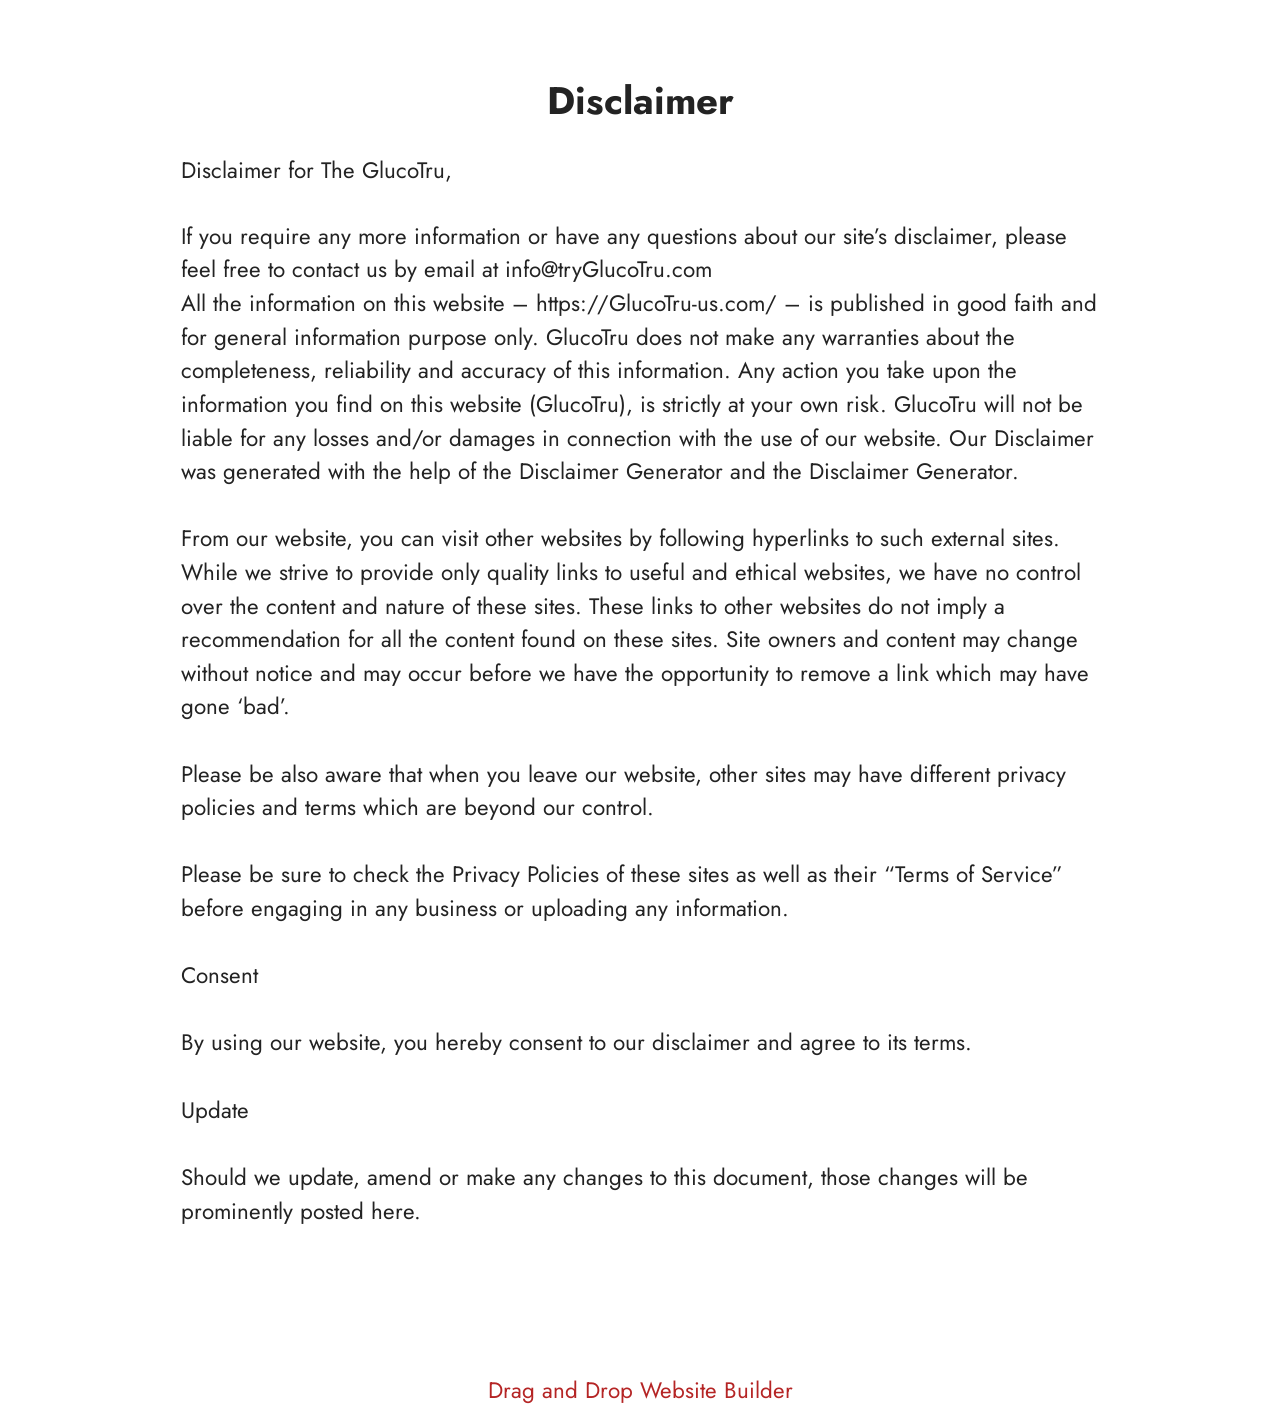
<file: Disclaimer.html>
<!DOCTYPE html>
<html  lang="en">
<head>
  <!-- Site made with Mobirise Website Builder v6.1.12, https://mobirise.com -->
  <meta charset="UTF-8">
  <meta http-equiv="X-UA-Compatible" content="IE=edge">
  <meta name="generator" content="Mobirise v6.1.12, mobirise.com">
  <meta name="twitter:card" content="summary_large_image"/>
  <meta name="twitter:image:src" content="https://www.mind-silence.com/Disclaimer.html">
  <meta property="og:image" content="https://www.mind-silence.com/Disclaimer.html">
  <meta name="twitter:title" content="Disclaimer">
  <meta name="viewport" content="width=device-width, initial-scale=1, minimum-scale=1">
  <link rel="shortcut icon" href="assets/images/bottle-three-128x128.png" type="image/x-icon">
  <meta name="description" content="Disclaimer For MindSilence">
  
  
  <title>Disclaimer</title>
  <link rel="stylesheet" href="assets/bootstrap/css/bootstrap.min.css">
  <link rel="stylesheet" href="assets/theme/css/style.css">
  <link rel="preload" href="https://fonts.googleapis.com/css?family=Jost:100,200,300,400,500,600,700,800,900,100i,200i,300i,400i,500i,600i,700i,800i,900i&display=swap" as="style" onload="this.onload=null;this.rel='stylesheet'">
  <noscript><link rel="stylesheet" href="https://fonts.googleapis.com/css?family=Jost:100,200,300,400,500,600,700,800,900,100i,200i,300i,400i,500i,600i,700i,800i,900i&display=swap"></noscript>
  <link rel="preload" as="style" href="assets/mobirise/css/mbr-additional.css?v=u7HSTY"><link rel="stylesheet" href="assets/mobirise/css/mbr-additional.css?v=u7HSTY" type="text/css">

  
  
  
</head>
<body>
  
  <section data-bs-version="5.1" class="content5 cid-tBuMj9hDkk" id="content5-1y">
    
    <div class="container">
        <div class="row justify-content-center">
            <div class="col-md-12 col-lg-10">
                <h3 class="mbr-section-title mbr-fonts-style mb-4 display-2">
                    <strong>Disclaimer</strong>
                </h3>
                <h4 class="mbr-section-subtitle mbr-fonts-style mb-4 display-5">Disclaimer for The GlucoTru,</h4>
                <p class="mbr-text mbr-fonts-style display-7">If you require any more information or have any questions about our site’s disclaimer, please feel free to contact us by email at info@tryGlucoTru.com
<br>All the information on this website – https://GlucoTru-us.com/ – is published in good faith and for general information purpose only. GlucoTru does not make any warranties about the completeness, reliability and accuracy of this information. Any action you take upon the information you find on this website (GlucoTru), is strictly at your own risk. GlucoTru will not be liable for any losses and/or damages in connection with the use of our website. Our Disclaimer was generated with the help of the Disclaimer Generator and the Disclaimer Generator.
<br>
<br>From our website, you can visit other websites by following hyperlinks to such external sites. While we strive to provide only quality links to useful and ethical websites, we have no control over the content and nature of these sites. These links to other websites do not imply a recommendation for all the content found on these sites. Site owners and content may change without notice and may occur before we have the opportunity to remove a link which may have gone ‘bad’.
<br>
<br>Please be also aware that when you leave our website, other sites may have different privacy policies and terms which are beyond our control.
<br>
<br>Please be sure to check the Privacy Policies of these sites as well as their “Terms of Service” before engaging in any business or uploading any information.
<br>
<br>Consent
<br>
<br>By using our website, you hereby consent to our disclaimer and agree to its terms.
<br>
<br>Update
<br>
<br>Should we update, amend or make any changes to this document, those changes will be prominently posted here.<br><br></p>
            </div>
        </div>
    </div>
</section><section class="display-7" style="padding: 0;align-items: center;justify-content: center;flex-wrap: wrap;    align-content: center;display: flex;position: relative;height: 4rem;"><a href="https://mobiri.se/4429519" style="flex: 1 1;height: 4rem;position: absolute;width: 100%;z-index: 1;"><img alt="" style="height: 4rem;" src="[data-uri]"></a><p style="margin: 0;text-align: center;" class="display-7">&#8204;</p><a style="z-index:1" href="https://mobirise.com/drag-drop-website-builder.html">Drag and Drop Website Builder</a></section><script src="assets/bootstrap/js/bootstrap.bundle.min.js"></script>  <script src="assets/smoothscroll/smooth-scroll.js"></script>  <script src="assets/ytplayer/index.js"></script>  <script src="assets/theme/js/script.js"></script>  
  
  
</body>
</html>
</file>
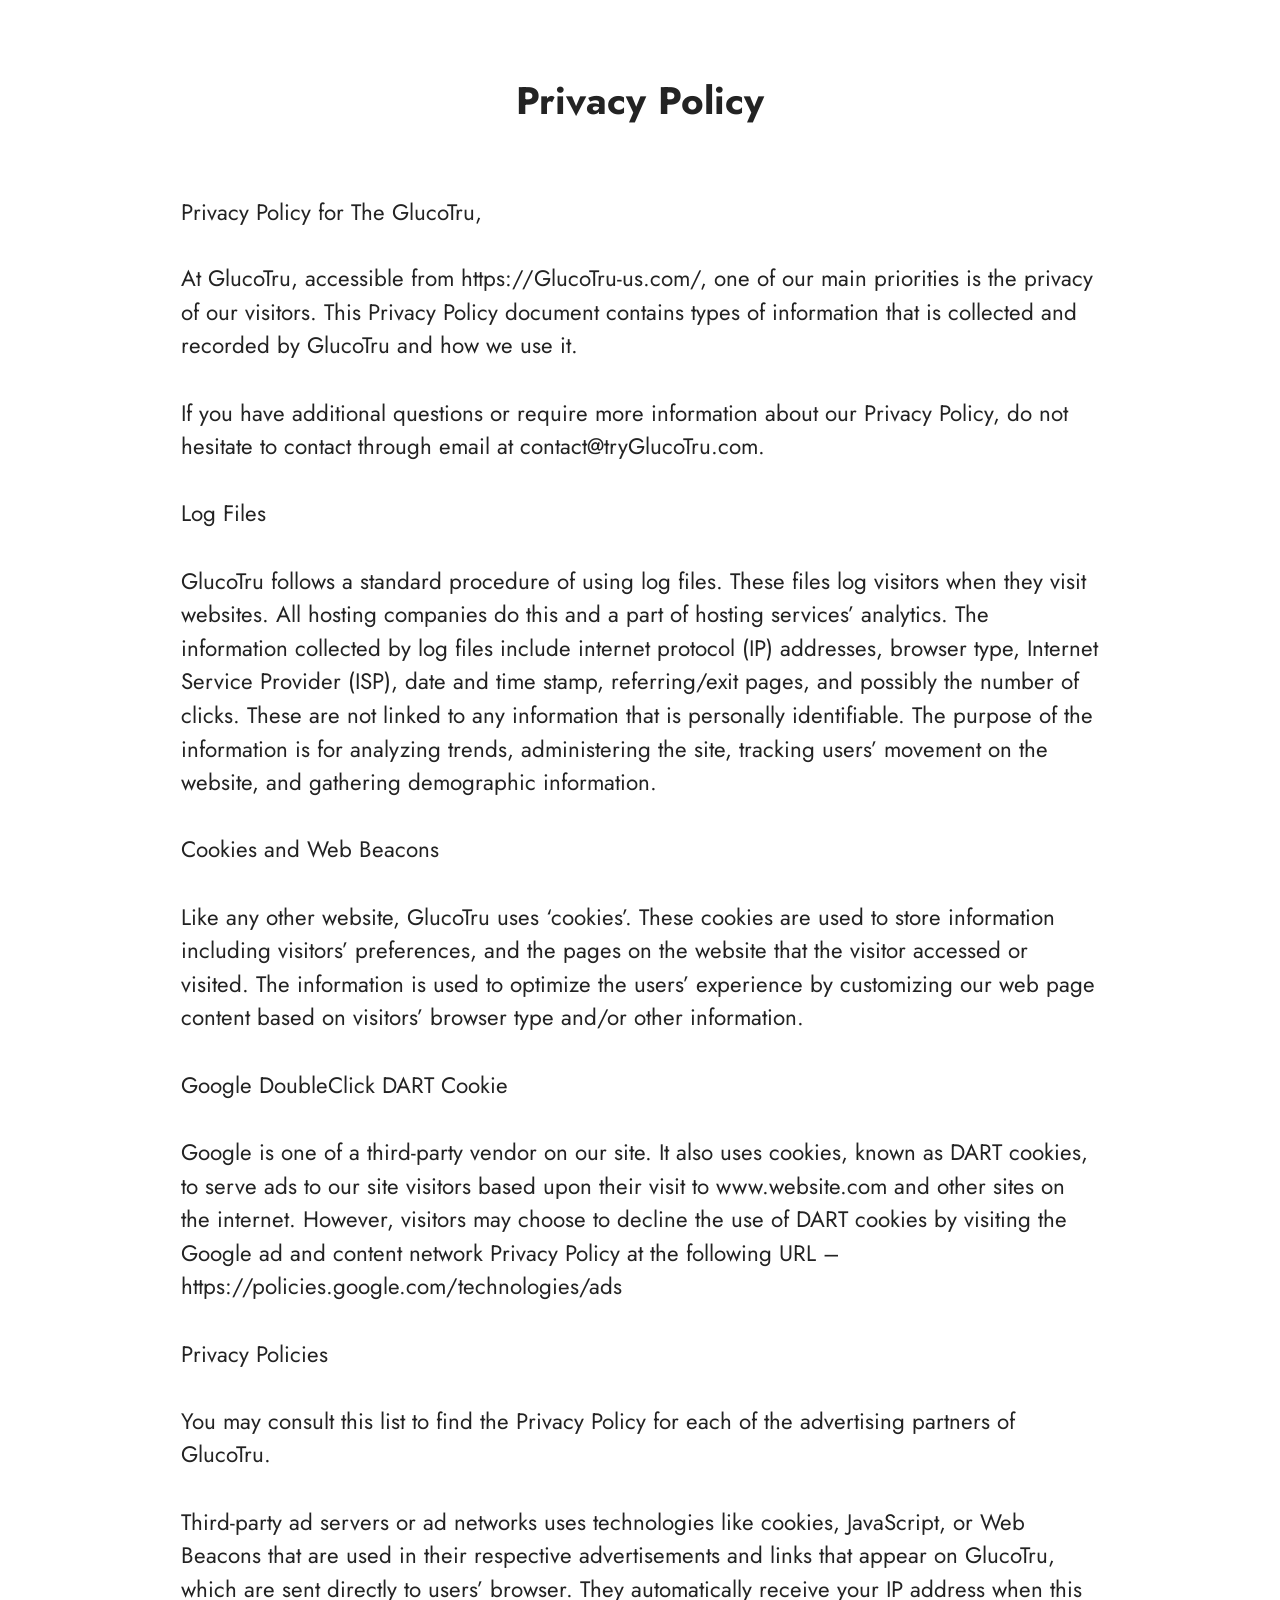
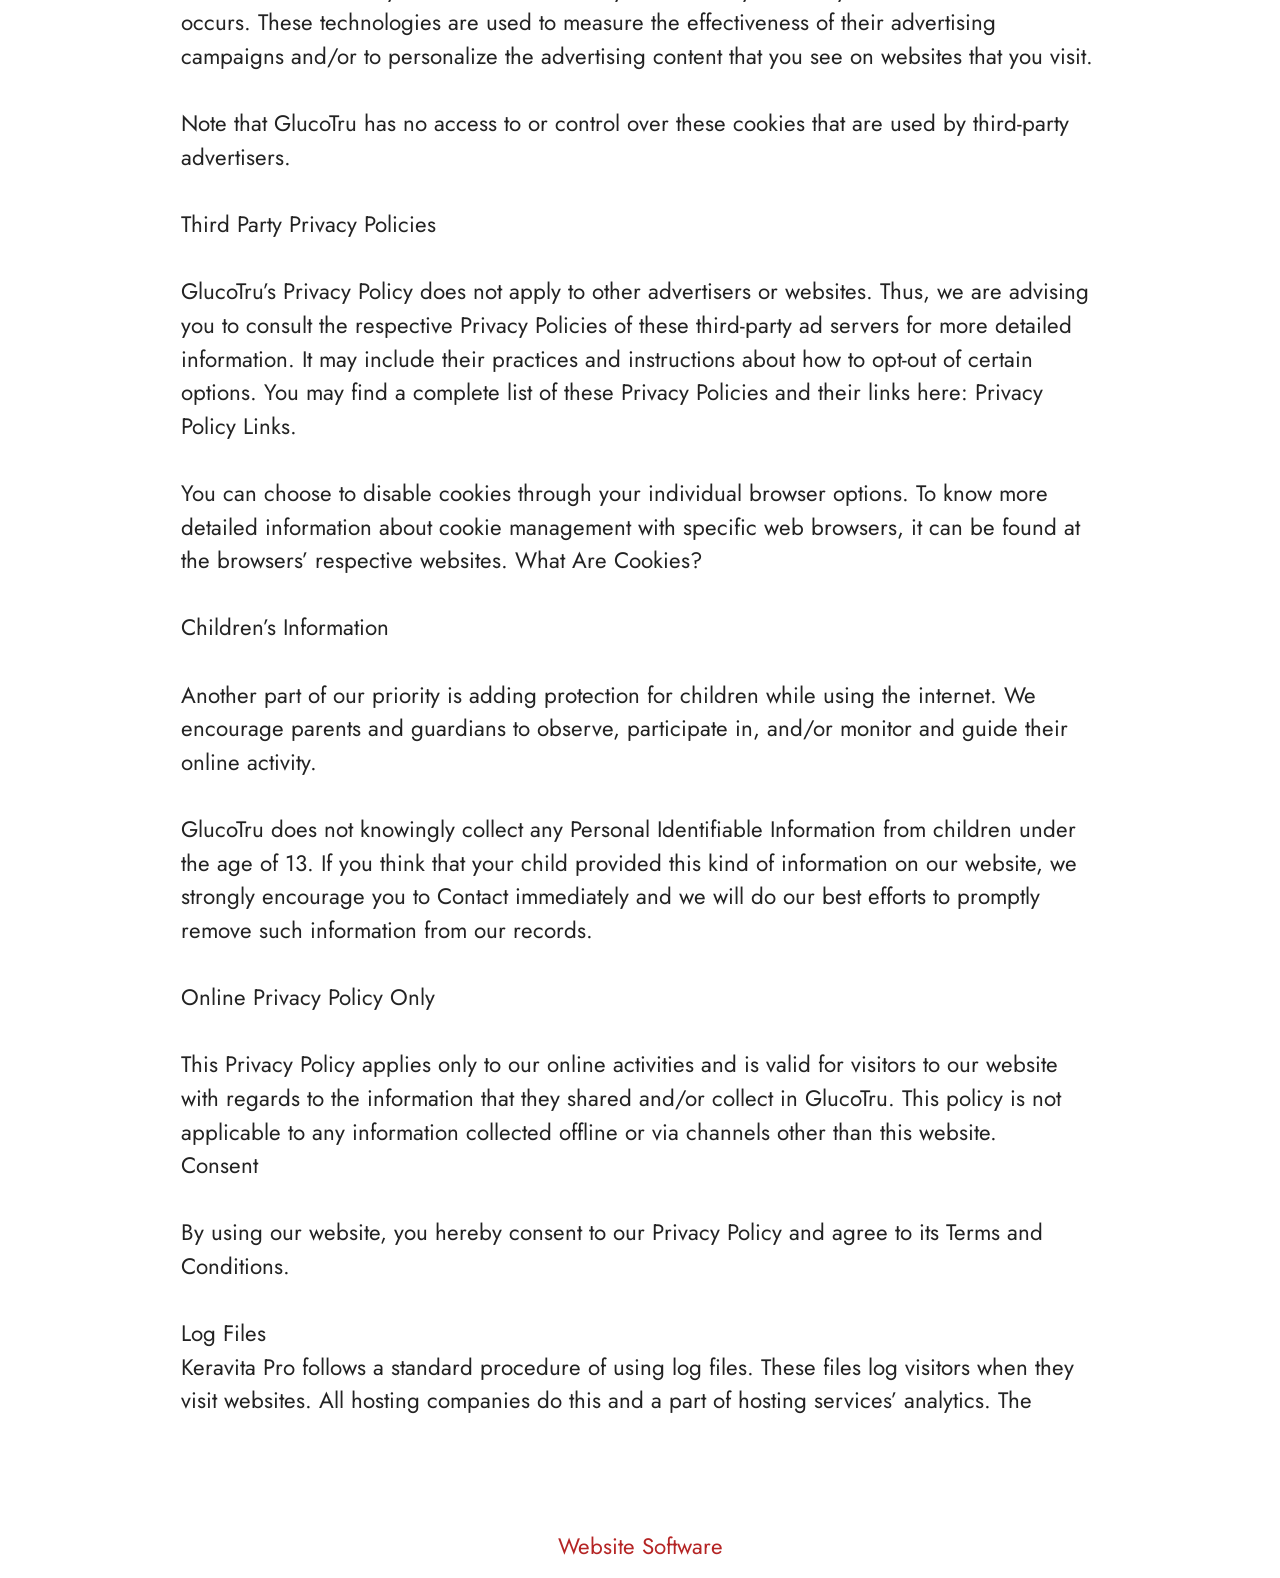
<file: privacy-policy.html>
<!DOCTYPE html>
<html  lang="en">
<head>
  <!-- Site made with Mobirise Website Builder v6.1.12, https://mobirise.com -->
  <meta charset="UTF-8">
  <meta http-equiv="X-UA-Compatible" content="IE=edge">
  <meta name="generator" content="Mobirise v6.1.12, mobirise.com">
  <meta name="twitter:card" content="summary_large_image"/>
  <meta name="twitter:image:src" content="https://getmindsilence.com/byg/privacy.php">
  <meta property="og:image" content="https://getmindsilence.com/byg/privacy.php">
  <meta name="twitter:title" content="Privacy Policy">
  <meta name="viewport" content="width=device-width, initial-scale=1, minimum-scale=1">
  <link rel="shortcut icon" href="assets/images/bottle-three-128x128.png" type="image/x-icon">
  <meta name="description" content="Privacy Policy For MindSilence">
  
  
  <title>Privacy Policy</title>
  <link rel="stylesheet" href="assets/bootstrap/css/bootstrap.min.css">
  <link rel="stylesheet" href="assets/theme/css/style.css">
  <link rel="preload" href="https://fonts.googleapis.com/css?family=Jost:100,200,300,400,500,600,700,800,900,100i,200i,300i,400i,500i,600i,700i,800i,900i&display=swap" as="style" onload="this.onload=null;this.rel='stylesheet'">
  <noscript><link rel="stylesheet" href="https://fonts.googleapis.com/css?family=Jost:100,200,300,400,500,600,700,800,900,100i,200i,300i,400i,500i,600i,700i,800i,900i&display=swap"></noscript>
  <link rel="preload" as="style" href="assets/mobirise/css/mbr-additional.css?v=FOwTe8"><link rel="stylesheet" href="assets/mobirise/css/mbr-additional.css?v=FOwTe8" type="text/css">

  
  
  
</head>
<body>
  
  <section data-bs-version="5.1" class="content5 cid-tBuMPzdHFY" id="content5-1z">
    
    <div class="container">
        <div class="row justify-content-center">
            <div class="col-md-12 col-lg-10">
                <h3 class="mbr-section-title mbr-fonts-style mb-4 display-2"><strong>Privacy Policy
</strong><div><strong><br></strong></div></h3>
                <h4 class="mbr-section-subtitle mbr-fonts-style mb-4 display-5">Privacy Policy for The GlucoTru,</h4>
                <p class="mbr-text mbr-fonts-style display-7">At GlucoTru, accessible from https://GlucoTru-us.com/, one of our main priorities is the privacy of our visitors. This Privacy Policy document contains types of information that is collected and recorded by GlucoTru and how we use it.
<br>
<br>If you have additional questions or require more information about our Privacy Policy, do not hesitate to contact through email at contact@tryGlucoTru.com.
<br>
<br>Log Files
<br>
<br>GlucoTru follows a standard procedure of using log files. These files log visitors when they visit websites. All hosting companies do this and a part of hosting services’ analytics. The information collected by log files include internet protocol (IP) addresses, browser type, Internet Service Provider (ISP), date and time stamp, referring/exit pages, and possibly the number of clicks. These are not linked to any information that is personally identifiable. The purpose of the information is for analyzing trends, administering the site, tracking users’ movement on the website, and gathering demographic information.
<br>
<br>Cookies and Web Beacons
<br>
<br>Like any other website, GlucoTru uses ‘cookies’. These cookies are used to store information including visitors’ preferences, and the pages on the website that the visitor accessed or visited. The information is used to optimize the users’ experience by customizing our web page content based on visitors’ browser type and/or other information.
<br>
<br>Google DoubleClick DART Cookie
<br>
<br>Google is one of a third-party vendor on our site. It also uses cookies, known as DART cookies, to serve ads to our site visitors based upon their visit to www.website.com and other sites on the internet. However, visitors may choose to decline the use of DART cookies by visiting the Google ad and content network Privacy Policy at the following URL – https://policies.google.com/technologies/ads
<br>
<br>Privacy Policies
<br>
<br>You may consult this list to find the Privacy Policy for each of the advertising partners of GlucoTru.
<br>
<br>Third-party ad servers or ad networks uses technologies like cookies, JavaScript, or Web Beacons that are used in their respective advertisements and links that appear on GlucoTru, which are sent directly to users’ browser. They automatically receive your IP address when this occurs. These technologies are used to measure the effectiveness of their advertising campaigns and/or to personalize the advertising content that you see on websites that you visit.
<br>
<br>Note that GlucoTru has no access to or control over these cookies that are used by third-party advertisers.
<br>
<br>Third Party Privacy Policies
<br>
<br>GlucoTru’s Privacy Policy does not apply to other advertisers or websites. Thus, we are advising you to consult the respective Privacy Policies of these third-party ad servers for more detailed information. It may include their practices and instructions about how to opt-out of certain options. You may find a complete list of these Privacy Policies and their links here: Privacy Policy Links.
<br>
<br>You can choose to disable cookies through your individual browser options. To know more detailed information about cookie management with specific web browsers, it can be found at the browsers’ respective websites. What Are Cookies?
<br>
<br>Children’s Information
<br>
<br>Another part of our priority is adding protection for children while using the internet. We encourage parents and guardians to observe, participate in, and/or monitor and guide their online activity.
<br>
<br>GlucoTru does not knowingly collect any Personal Identifiable Information from children under the age of 13. If you think that your child provided this kind of information on our website, we strongly encourage you to Contact immediately and we will do our best efforts to promptly remove such information from our records.
<br>
<br>Online Privacy Policy Only
<br>
<br>This Privacy Policy applies only to our online activities and is valid for visitors to our website with regards to the information that they shared and/or collect in GlucoTru. This policy is not applicable to any information collected offline or via channels other than this website.
<br>Consent
<br>
<br>By using our website, you hereby consent to our Privacy Policy and agree to its Terms and Conditions.<br>
<br>Log Files
<br>Keravita Pro follows a standard procedure of using log files. These files log visitors when they visit websites. All hosting companies do this and a part of hosting services’ analytics. The&nbsp;</p>
            </div>
        </div>
    </div>
</section><section class="display-7" style="padding: 0;align-items: center;justify-content: center;flex-wrap: wrap;    align-content: center;display: flex;position: relative;height: 4rem;"><a href="https://mobiri.se/4429519" style="flex: 1 1;height: 4rem;position: absolute;width: 100%;z-index: 1;"><img alt="" style="height: 4rem;" src="[data-uri]"></a><p style="margin: 0;text-align: center;" class="display-7">&#8204;</p><a style="z-index:1" href="https://mobirise.com"> Website Software</a></section><script src="assets/bootstrap/js/bootstrap.bundle.min.js"></script>  <script src="assets/smoothscroll/smooth-scroll.js"></script>  <script src="assets/ytplayer/index.js"></script>  <script src="assets/theme/js/script.js"></script>  
  
  
</body>
</html>
</file>
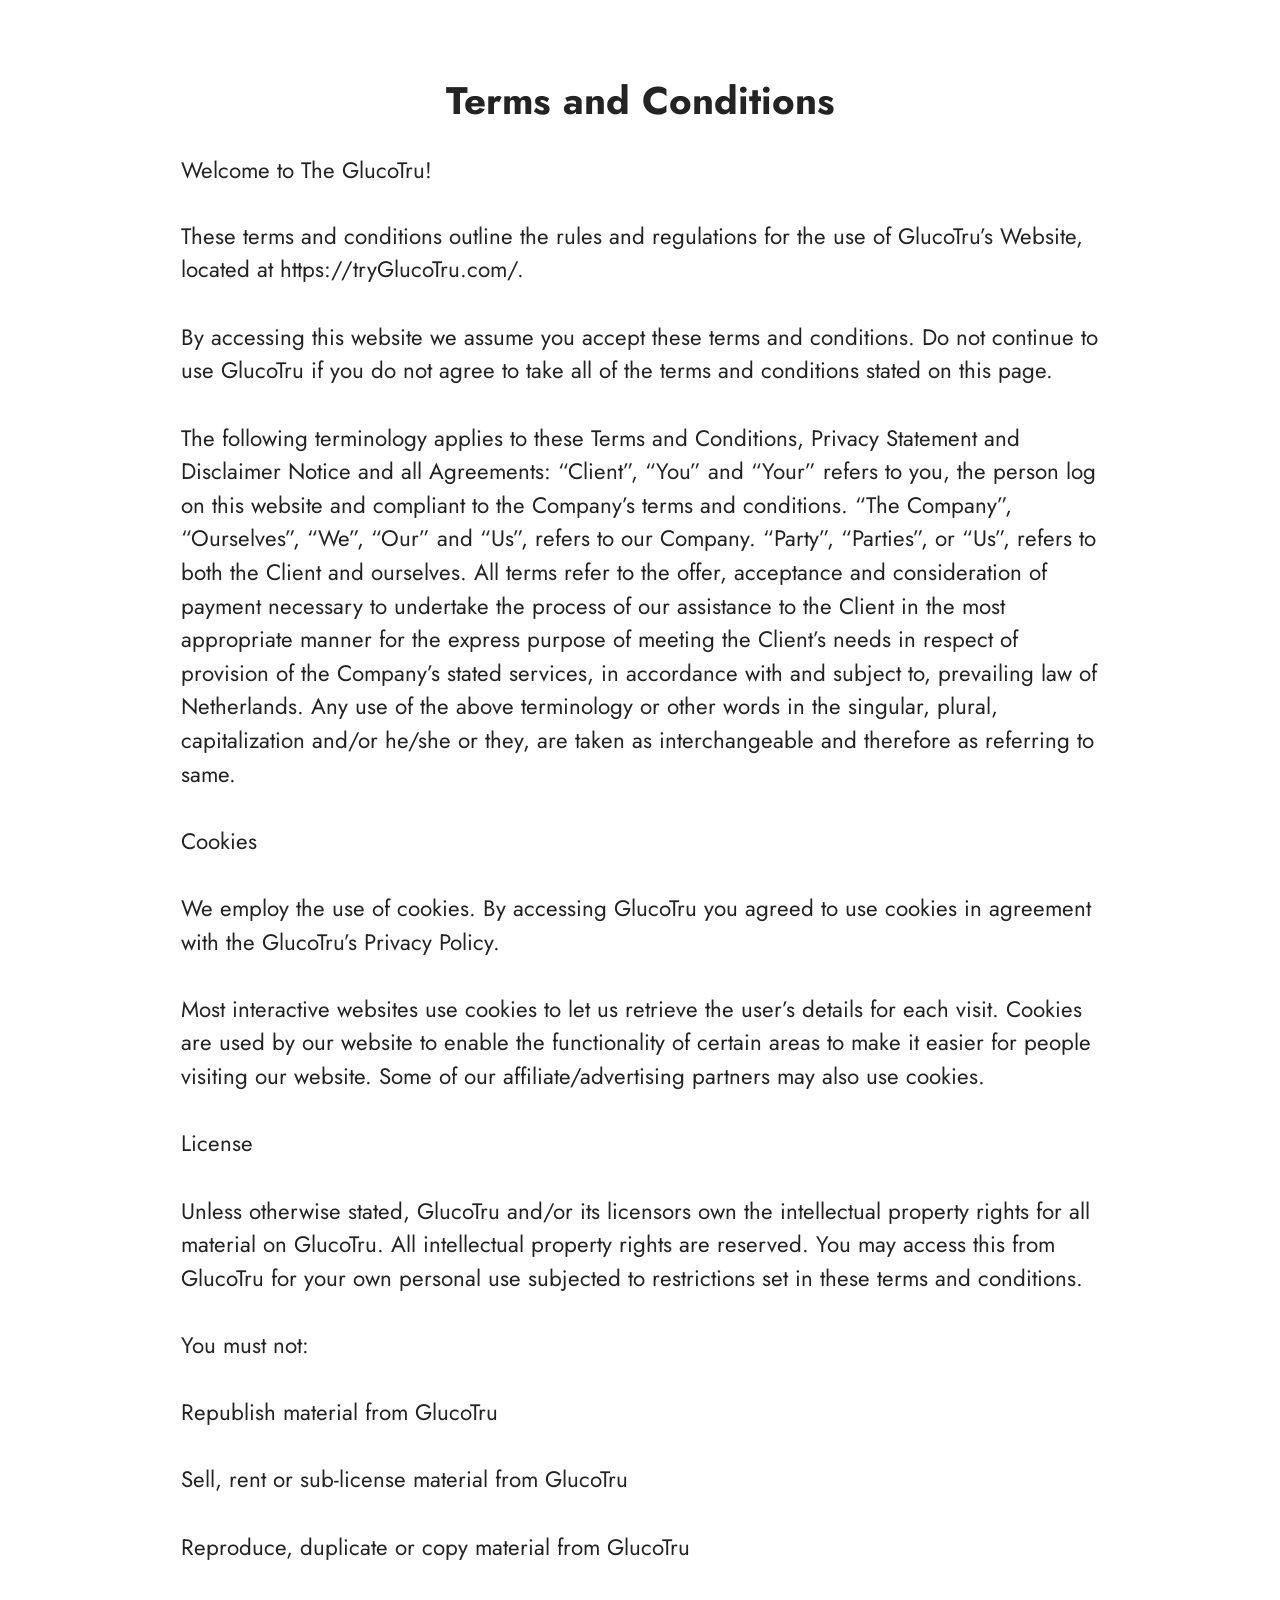
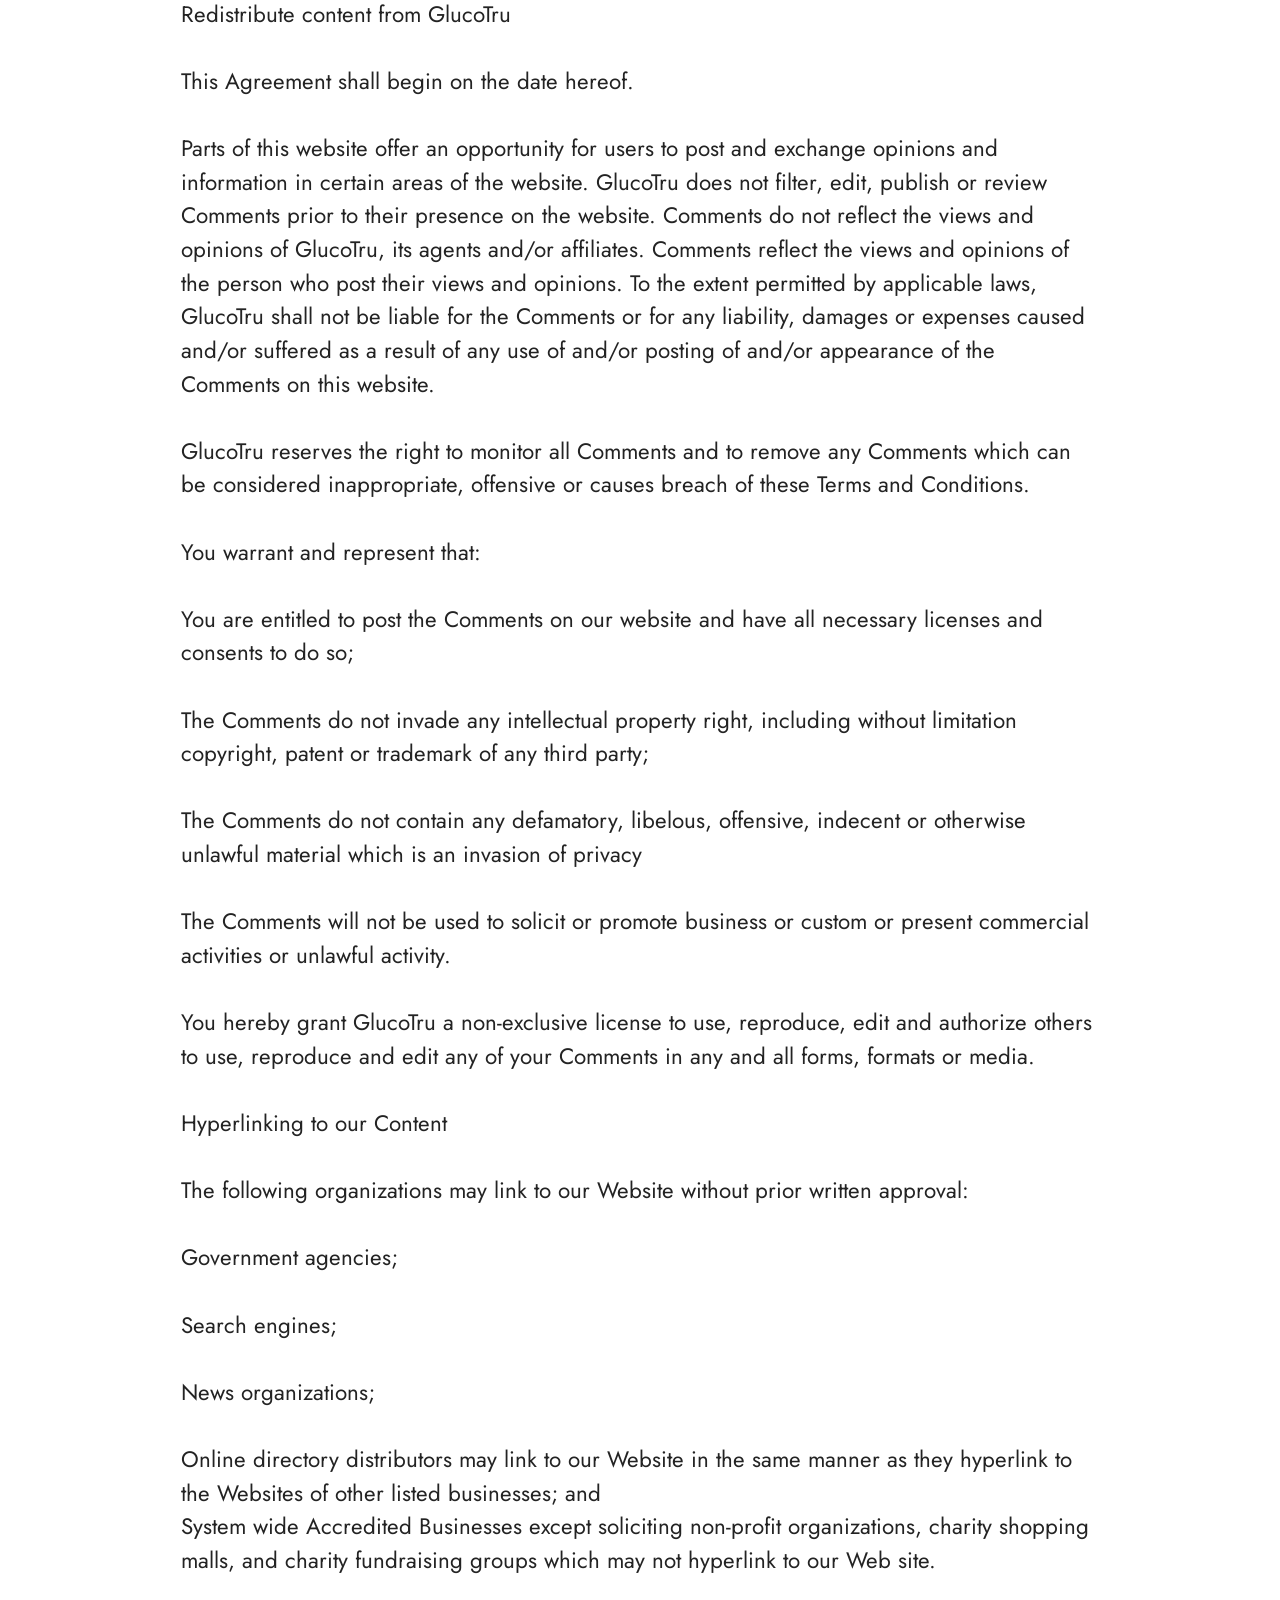
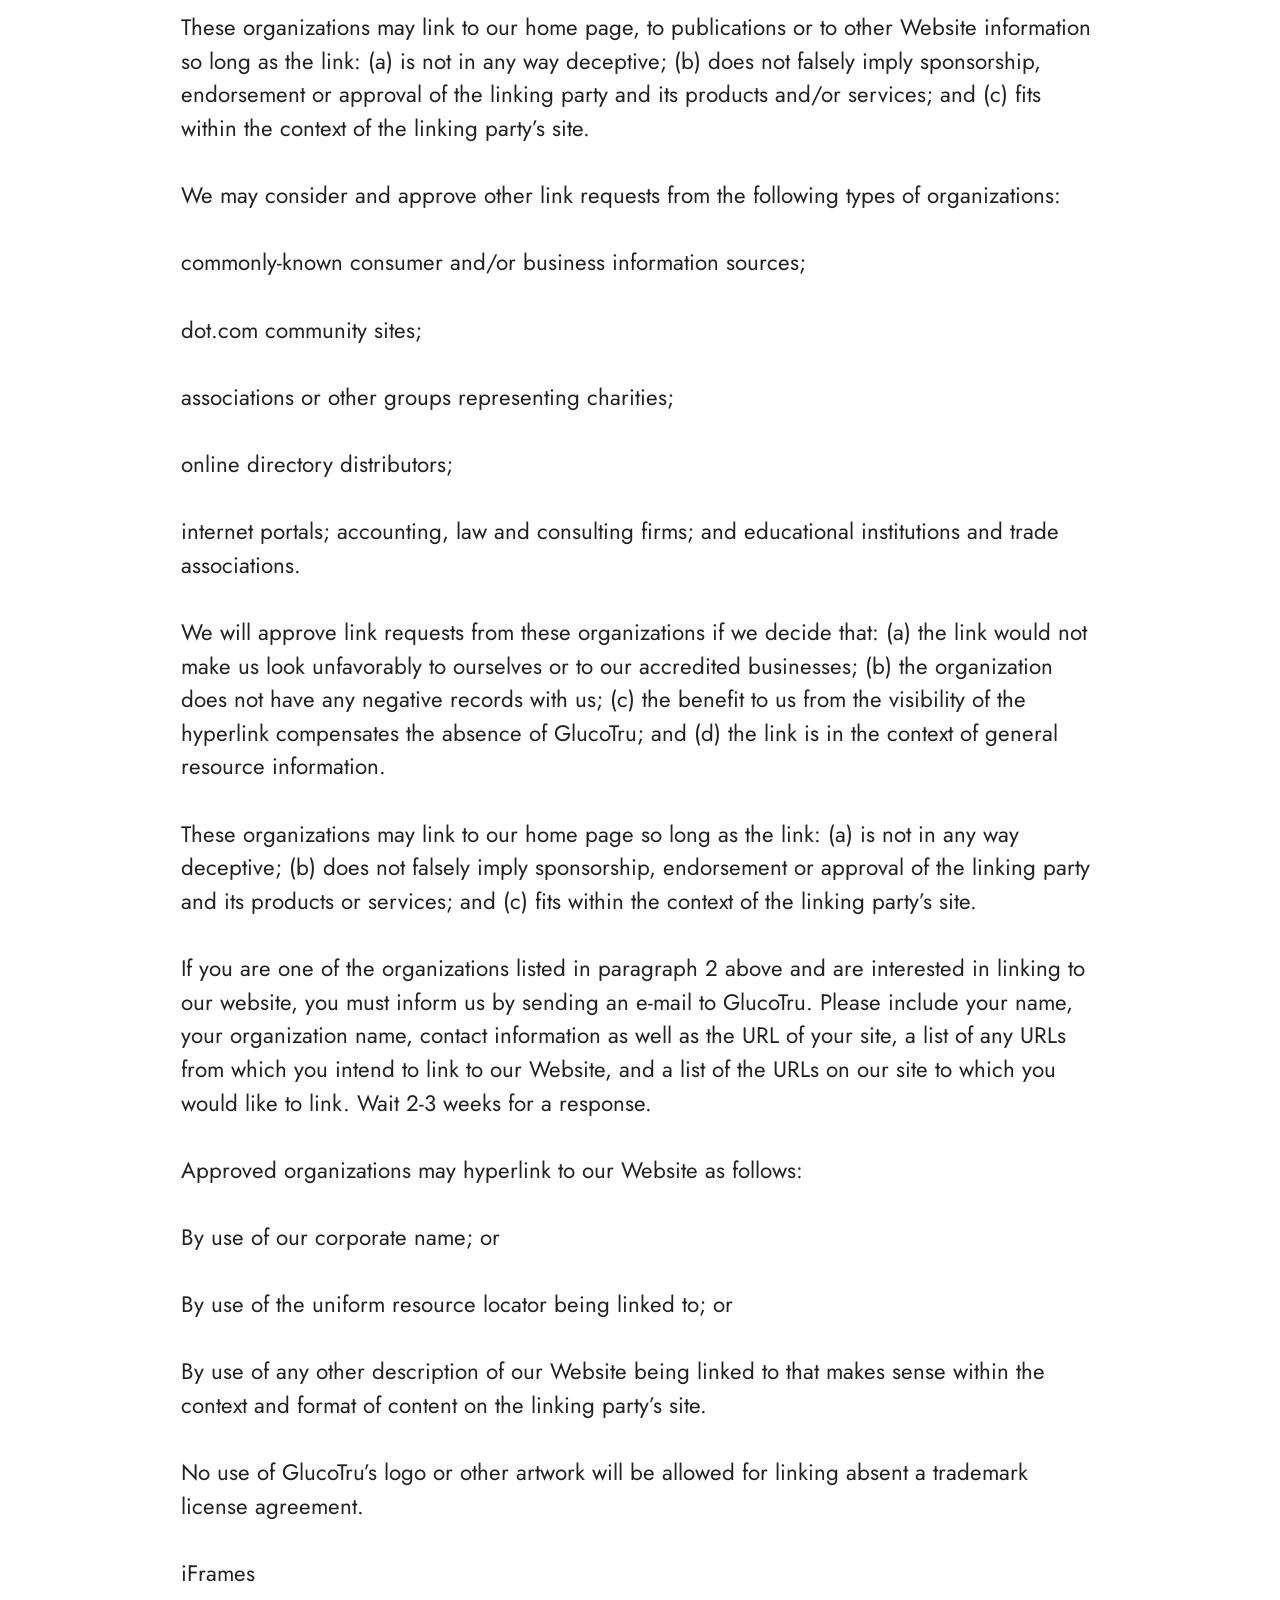
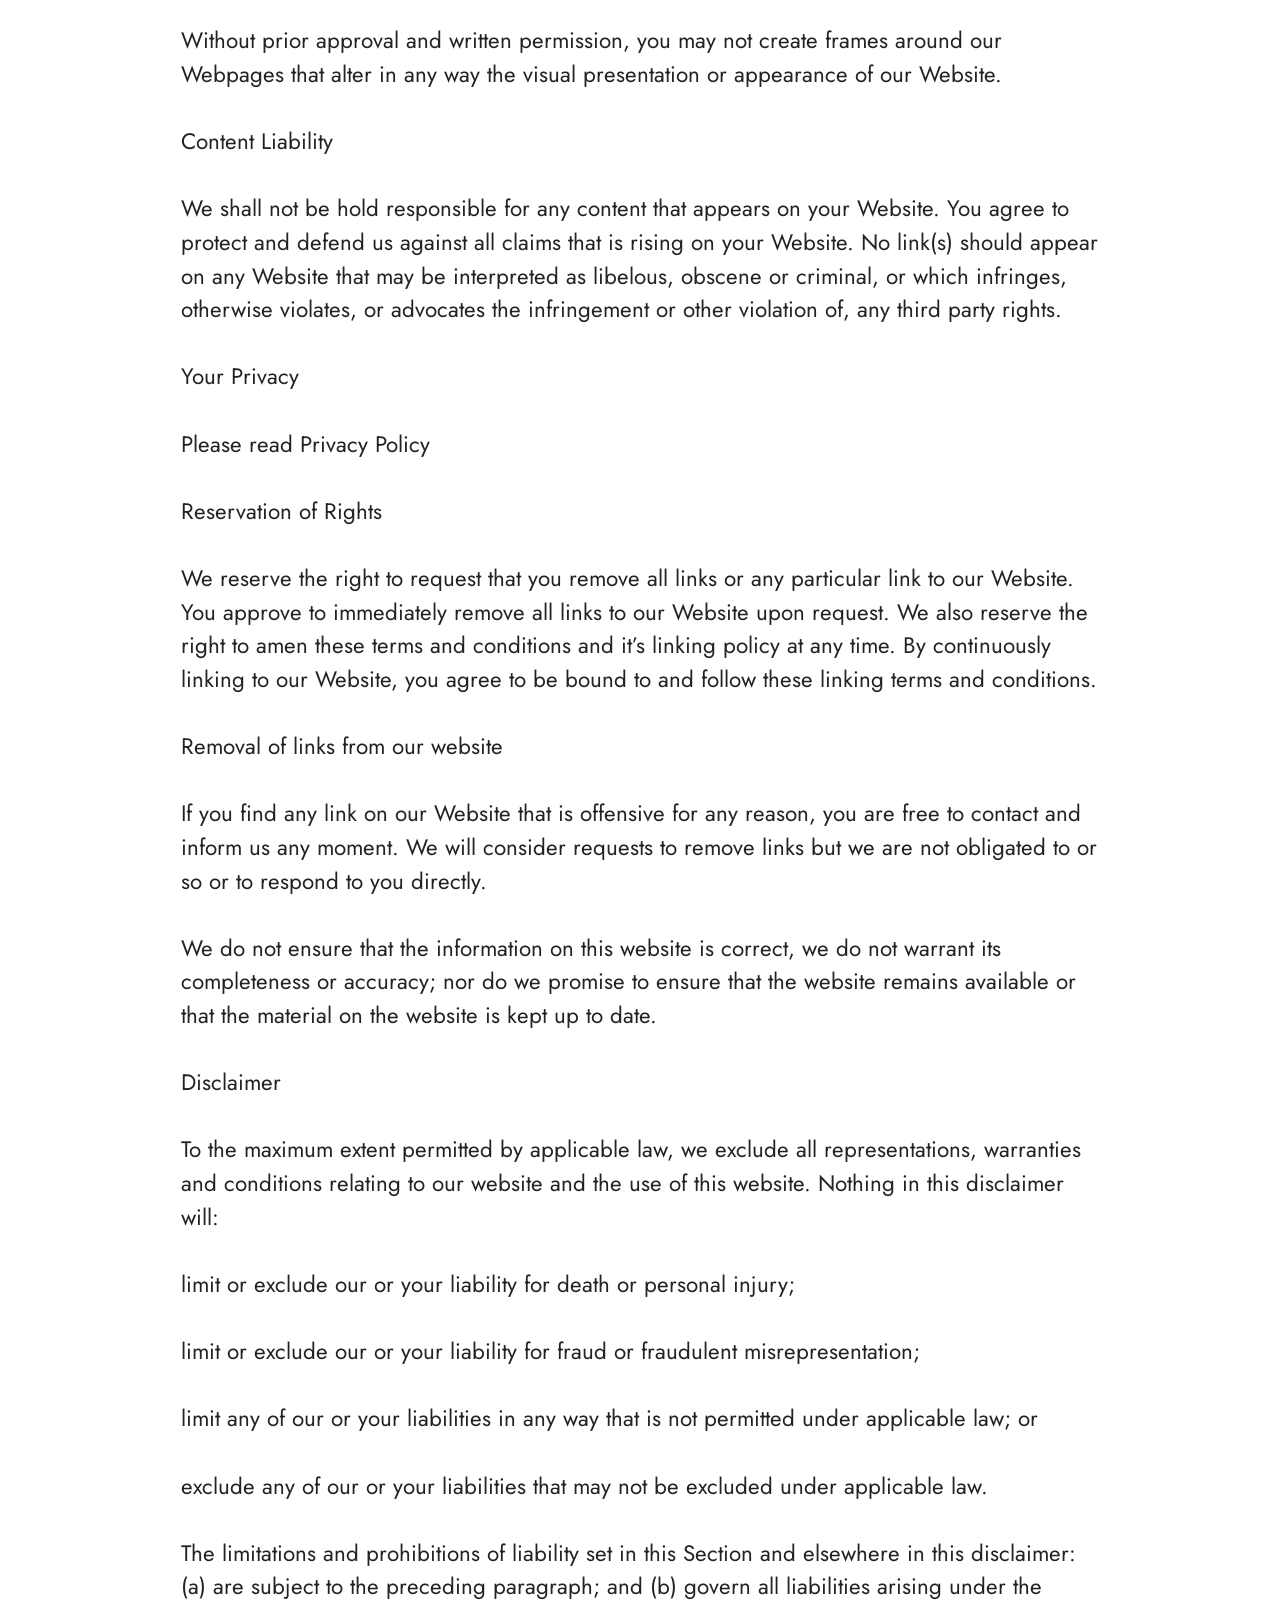
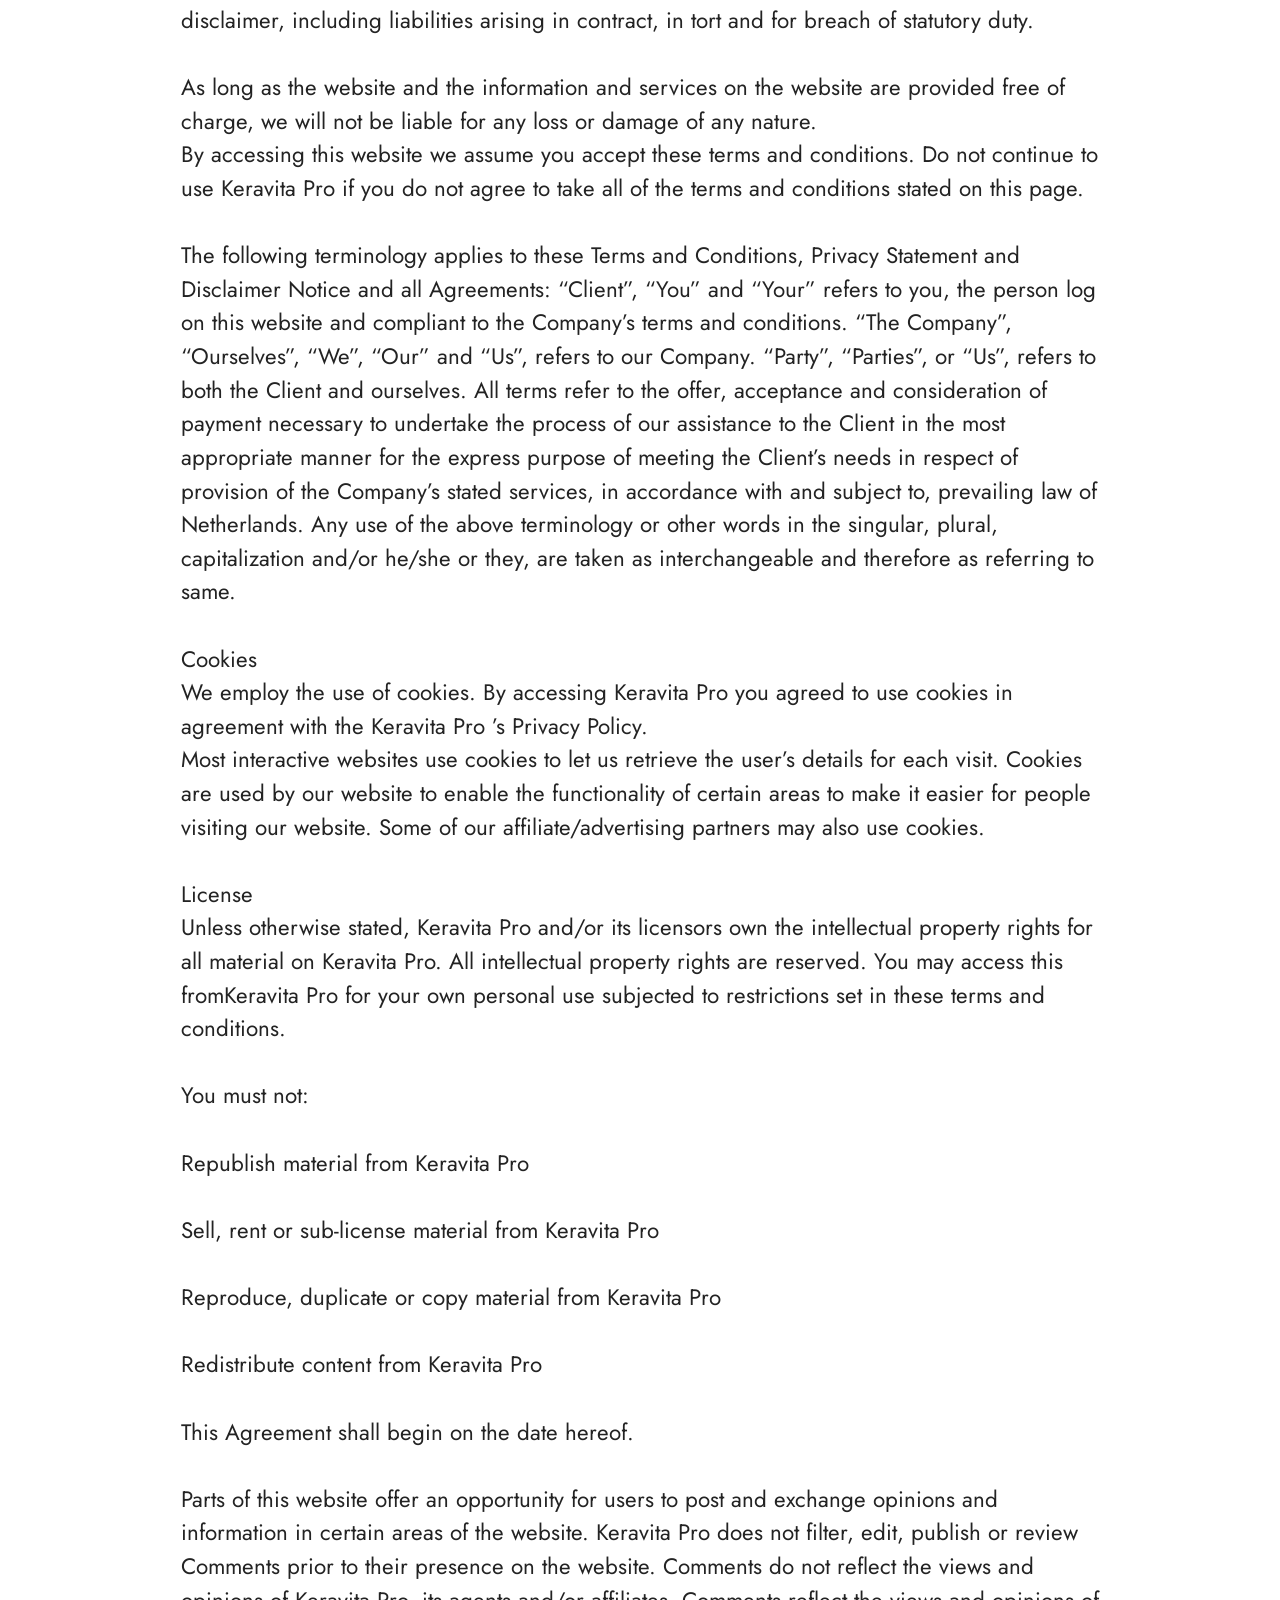
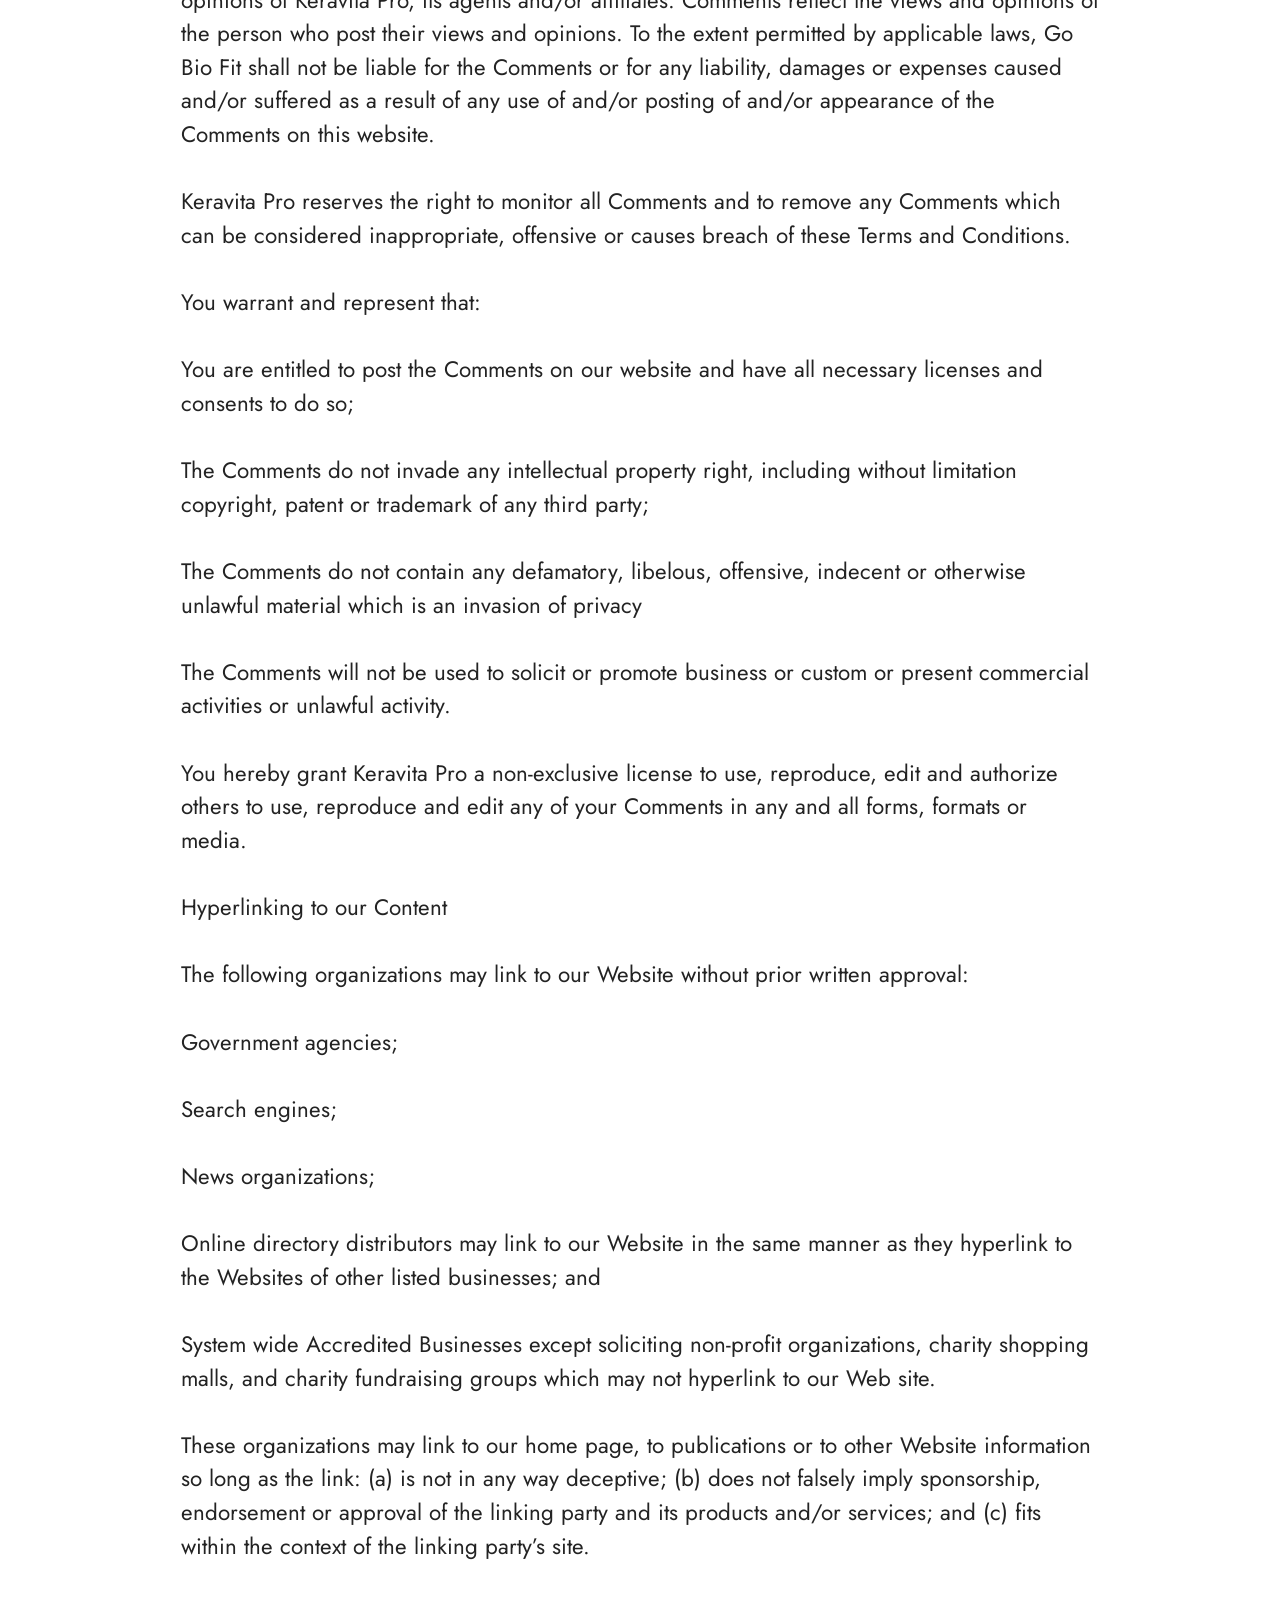
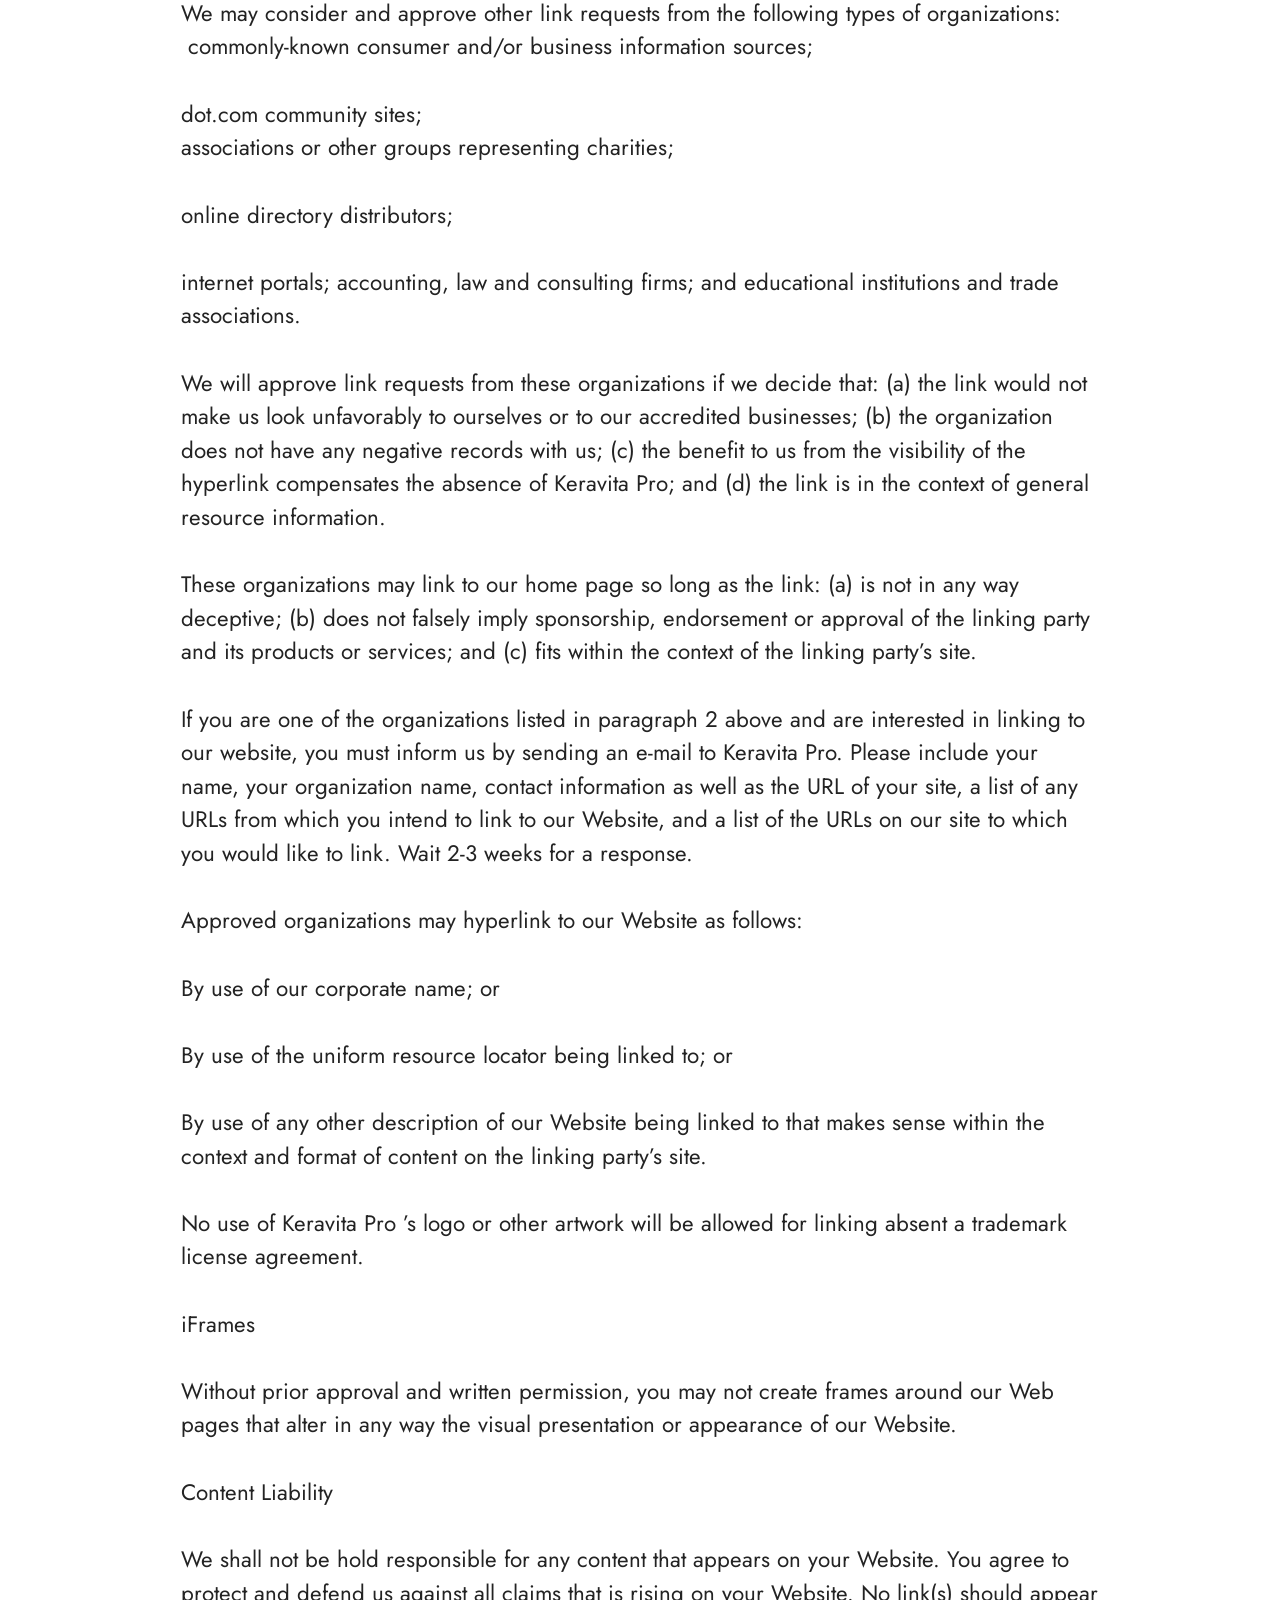
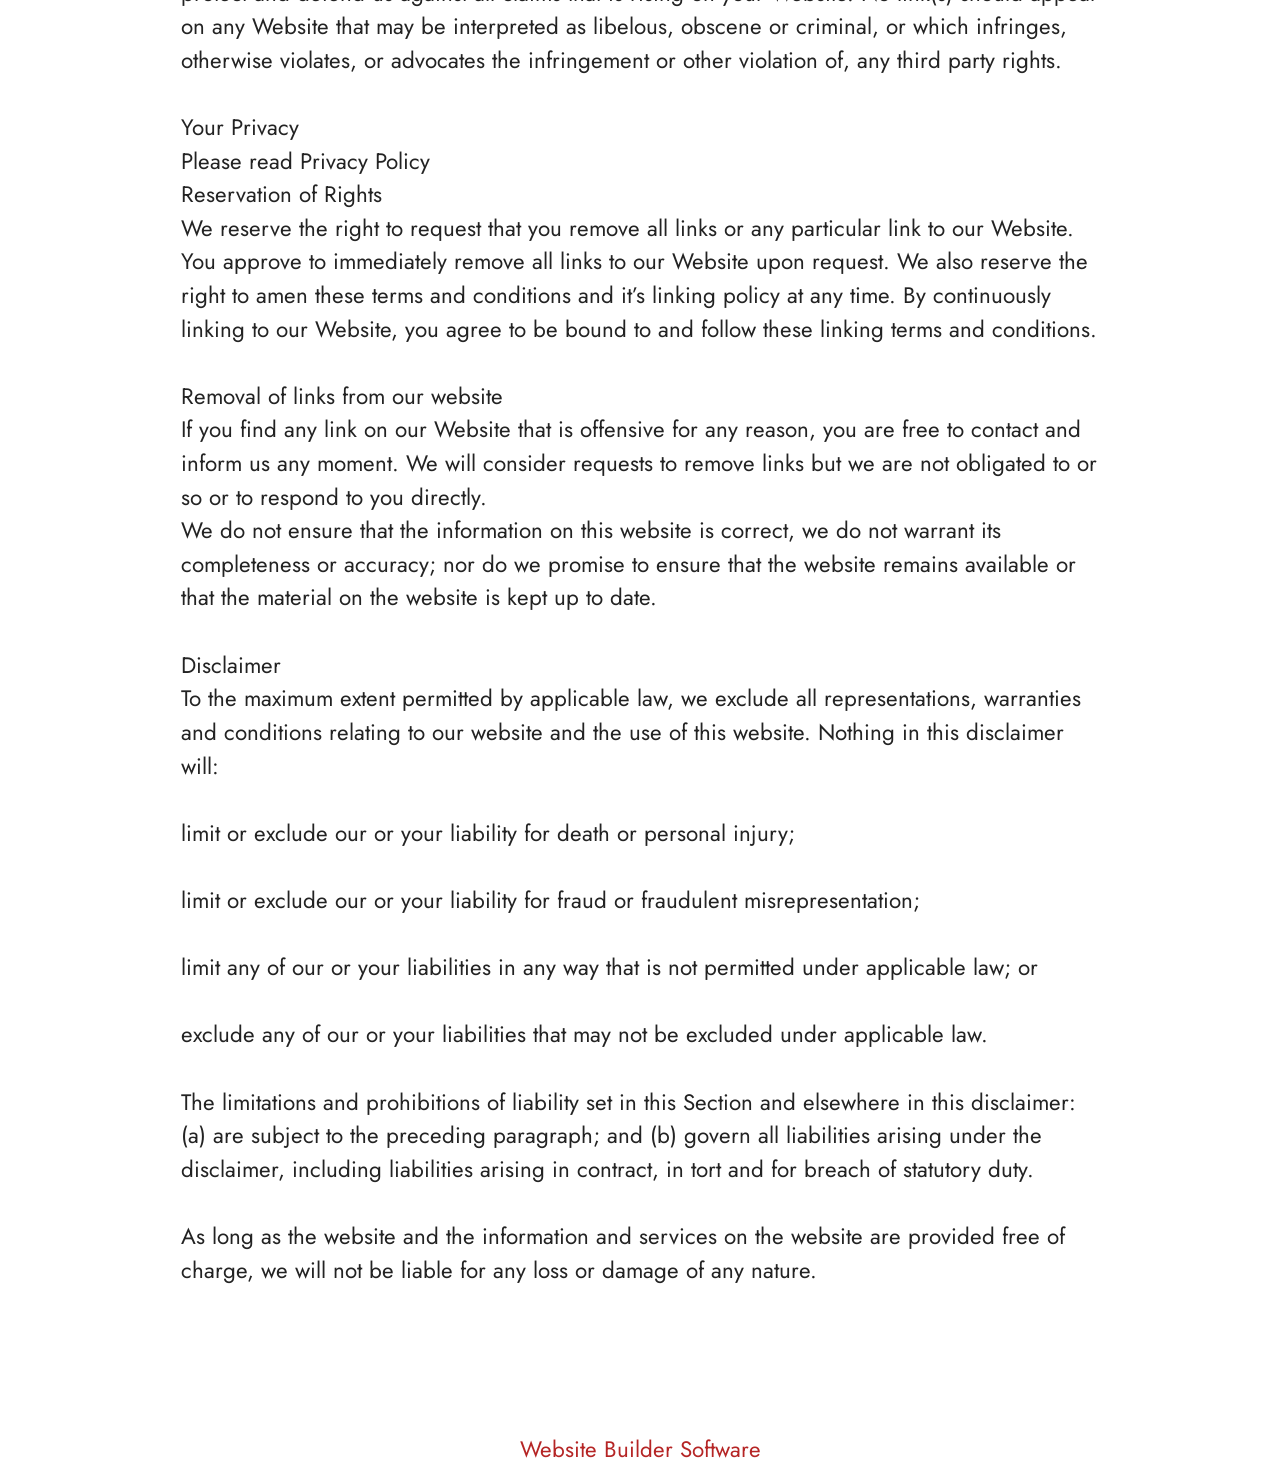
<file: Terms.html>
<!DOCTYPE html>
<html  lang="en">
<head>
  <!-- Site made with Mobirise Website Builder v6.1.12, https://mobirise.com -->
  <meta charset="UTF-8">
  <meta http-equiv="X-UA-Compatible" content="IE=edge">
  <meta name="generator" content="Mobirise v6.1.12, mobirise.com">
  <meta name="twitter:card" content="summary_large_image"/>
  <meta name="twitter:image:src" content="https://getmindsilence.com/byg/terms.php">
  <meta property="og:image" content="https://getmindsilence.com/byg/terms.php">
  <meta name="twitter:title" content="Terms">
  <meta name="viewport" content="width=device-width, initial-scale=1, minimum-scale=1">
  <link rel="shortcut icon" href="assets/images/bottle-three-128x128.png" type="image/x-icon">
  <meta name="description" content="Terms For MindSilence">
  
  
  <title>Terms</title>
  <link rel="stylesheet" href="assets/bootstrap/css/bootstrap.min.css">
  <link rel="stylesheet" href="assets/theme/css/style.css">
  <link rel="preload" href="https://fonts.googleapis.com/css?family=Jost:100,200,300,400,500,600,700,800,900,100i,200i,300i,400i,500i,600i,700i,800i,900i&display=swap" as="style" onload="this.onload=null;this.rel='stylesheet'">
  <noscript><link rel="stylesheet" href="https://fonts.googleapis.com/css?family=Jost:100,200,300,400,500,600,700,800,900,100i,200i,300i,400i,500i,600i,700i,800i,900i&display=swap"></noscript>
  <link rel="preload" as="style" href="assets/mobirise/css/mbr-additional.css?v=5FmNKC"><link rel="stylesheet" href="assets/mobirise/css/mbr-additional.css?v=5FmNKC" type="text/css">

  
  
  
</head>
<body>
  
  <section data-bs-version="5.1" class="content5 cid-tBuOj1XZ1f" id="content5-20">
    
    <div class="container">
        <div class="row justify-content-center">
            <div class="col-md-12 col-lg-10">
                <h3 class="mbr-section-title mbr-fonts-style mb-4 display-2"><strong>Terms and Conditions</strong></h3>
                <h4 class="mbr-section-subtitle mbr-fonts-style mb-4 display-5">Welcome to The GlucoTru!</h4>
                <p class="mbr-text mbr-fonts-style display-7">These terms and conditions outline the rules and regulations for the use of GlucoTru’s Website, located at https://tryGlucoTru.com/.
<br>
<br>By accessing this website we assume you accept these terms and conditions. Do not continue to use GlucoTru if you do not agree to take all of the terms and conditions stated on this page.
<br>
<br>The following terminology applies to these Terms and Conditions, Privacy Statement and Disclaimer Notice and all Agreements: “Client”, “You” and “Your” refers to you, the person log on this website and compliant to the Company’s terms and conditions. “The Company”, “Ourselves”, “We”, “Our” and “Us”, refers to our Company. “Party”, “Parties”, or “Us”, refers to both the Client and ourselves. All terms refer to the offer, acceptance and consideration of payment necessary to undertake the process of our assistance to the Client in the most appropriate manner for the express purpose of meeting the Client’s needs in respect of provision of the Company’s stated services, in accordance with and subject to, prevailing law of Netherlands. Any use of the above terminology or other words in the singular, plural, capitalization and/or he/she or they, are taken as interchangeable and therefore as referring to same.
<br>
<br>Cookies
<br>
<br>We employ the use of cookies. By accessing GlucoTru you agreed to use cookies in agreement with the GlucoTru’s Privacy Policy.
<br>
<br>Most interactive websites use cookies to let us retrieve the user’s details for each visit. Cookies are used by our website to enable the functionality of certain areas to make it easier for people visiting our website. Some of our affiliate/advertising partners may also use cookies.
<br>
<br>License
<br>
<br>Unless otherwise stated, GlucoTru and/or its licensors own the intellectual property rights for all material on GlucoTru. All intellectual property rights are reserved. You may access this from GlucoTru for your own personal use subjected to restrictions set in these terms and conditions.
<br>
<br>You must not:
<br>
<br>Republish material from GlucoTru
<br>
<br>Sell, rent or sub-license material from GlucoTru
<br>
<br>Reproduce, duplicate or copy material from GlucoTru
<br>
<br>Redistribute content from GlucoTru
<br>
<br>This Agreement shall begin on the date hereof.
<br>
<br>Parts of this website offer an opportunity for users to post and exchange opinions and information in certain areas of the website. GlucoTru does not filter, edit, publish or review Comments prior to their presence on the website. Comments do not reflect the views and opinions of GlucoTru, its agents and/or affiliates. Comments reflect the views and opinions of the person who post their views and opinions. To the extent permitted by applicable laws, GlucoTru shall not be liable for the Comments or for any liability, damages or expenses caused and/or suffered as a result of any use of and/or posting of and/or appearance of the Comments on this website.
<br>
<br>GlucoTru reserves the right to monitor all Comments and to remove any Comments which can be considered inappropriate, offensive or causes breach of these Terms and Conditions.
<br>
<br>You warrant and represent that:
<br>
<br>You are entitled to post the Comments on our website and have all necessary licenses and consents to do so;
<br>
<br>The Comments do not invade any intellectual property right, including without limitation copyright, patent or trademark of any third party;
<br>
<br>The Comments do not contain any defamatory, libelous, offensive, indecent or otherwise unlawful material which is an invasion of privacy
<br>
<br>The Comments will not be used to solicit or promote business or custom or present commercial activities or unlawful activity.
<br>
<br>You hereby grant GlucoTru a non-exclusive license to use, reproduce, edit and authorize others to use, reproduce and edit any of your Comments in any and all forms, formats or media.
<br>
<br>Hyperlinking to our Content
<br>
<br>The following organizations may link to our Website without prior written approval:
<br>
<br>Government agencies;
<br>
<br>Search engines;
<br>
<br>News organizations;
<br>
<br>Online directory distributors may link to our Website in the same manner as they hyperlink to the Websites of other listed businesses; and
<br>System wide Accredited Businesses except soliciting non-profit organizations, charity shopping malls, and charity fundraising groups which may not hyperlink to our Web site.
<br>
<br>These organizations may link to our home page, to publications or to other Website information so long as the link: (a) is not in any way deceptive; (b) does not falsely imply sponsorship, endorsement or approval of the linking party and its products and/or services; and (c) fits within the context of the linking party’s site.
<br>
<br>We may consider and approve other link requests from the following types of organizations:
<br>
<br>commonly-known consumer and/or business information sources;
<br>
<br>dot.com community sites;
<br>
<br>associations or other groups representing charities;
<br>
<br>online directory distributors;
<br>
<br>internet portals; accounting, law and consulting firms; and educational institutions and trade associations.
<br>
<br>We will approve link requests from these organizations if we decide that: (a) the link would not make us look unfavorably to ourselves or to our accredited businesses; (b) the organization does not have any negative records with us; (c) the benefit to us from the visibility of the hyperlink compensates the absence of GlucoTru; and (d) the link is in the context of general resource information.
<br>
<br>These organizations may link to our home page so long as the link: (a) is not in any way deceptive; (b) does not falsely imply sponsorship, endorsement or approval of the linking party and its products or services; and (c) fits within the context of the linking party’s site.
<br>
<br>If you are one of the organizations listed in paragraph 2 above and are interested in linking to our website, you must inform us by sending an e-mail to GlucoTru. Please include your name, your organization name, contact information as well as the URL of your site, a list of any URLs from which you intend to link to our Website, and a list of the URLs on our site to which you would like to link. Wait 2-3 weeks for a response.
<br>
<br>Approved organizations may hyperlink to our Website as follows:
<br>
<br>By use of our corporate name; or
<br>
<br>By use of the uniform resource locator being linked to; or
<br>
<br>By use of any other description of our Website being linked to that makes sense within the context and format of content on the linking party’s site.
<br>
<br>No use of GlucoTru’s logo or other artwork will be allowed for linking absent a trademark license agreement.
<br>
<br>iFrames
<br>
<br>Without prior approval and written permission, you may not create frames around our Webpages that alter in any way the visual presentation or appearance of our Website.
<br>
<br>Content Liability
<br>
<br>We shall not be hold responsible for any content that appears on your Website. You agree to protect and defend us against all claims that is rising on your Website. No link(s) should appear on any Website that may be interpreted as libelous, obscene or criminal, or which infringes, otherwise violates, or advocates the infringement or other violation of, any third party rights.
<br>
<br>Your Privacy
<br>
<br>Please read Privacy Policy
<br>
<br>Reservation of Rights
<br>
<br>We reserve the right to request that you remove all links or any particular link to our Website. You approve to immediately remove all links to our Website upon request. We also reserve the right to amen these terms and conditions and it’s linking policy at any time. By continuously linking to our Website, you agree to be bound to and follow these linking terms and conditions.
<br>
<br>Removal of links from our website
<br>
<br>If you find any link on our Website that is offensive for any reason, you are free to contact and inform us any moment. We will consider requests to remove links but we are not obligated to or so or to respond to you directly.
<br>
<br>We do not ensure that the information on this website is correct, we do not warrant its completeness or accuracy; nor do we promise to ensure that the website remains available or that the material on the website is kept up to date.
<br>
<br>Disclaimer
<br>
<br>To the maximum extent permitted by applicable law, we exclude all representations, warranties and conditions relating to our website and the use of this website. Nothing in this disclaimer will:
<br>
<br>limit or exclude our or your liability for death or personal injury;
<br>
<br>limit or exclude our or your liability for fraud or fraudulent misrepresentation;
<br>
<br>limit any of our or your liabilities in any way that is not permitted under applicable law; or
<br>
<br>exclude any of our or your liabilities that may not be excluded under applicable law.
<br>
<br>The limitations and prohibitions of liability set in this Section and elsewhere in this disclaimer: (a) are subject to the preceding paragraph; and (b) govern all liabilities arising under the disclaimer, including liabilities arising in contract, in tort and for breach of statutory duty.
<br>
<br>As long as the website and the information and services on the website are provided free of charge, we will not be liable for any loss or damage of any nature.<br>By accessing this website we assume you accept these terms and conditions. Do not continue to use Keravita Pro if you do not agree to take all of the terms and conditions stated on this page.
<br><br>The following terminology applies to these Terms and Conditions, Privacy Statement and Disclaimer Notice and all Agreements: “Client”, “You” and “Your” refers to you, the person log on this website and compliant to the Company’s terms and conditions. “The Company”, “Ourselves”, “We”, “Our” and “Us”, refers to our Company. “Party”, “Parties”, or “Us”, refers to both the Client and ourselves. All terms refer to the offer, acceptance and consideration of payment necessary to undertake the process of our assistance to the Client in the most appropriate manner for the express purpose of meeting the Client’s needs in respect of provision of the Company’s stated services, in accordance with and subject to, prevailing law of Netherlands. Any use of the above terminology or other words in the singular, plural, capitalization and/or he/she or they, are taken as interchangeable and therefore as referring to same.
<br><br>Cookies<br>We employ the use of cookies. By accessing Keravita Pro you agreed to use cookies in agreement with the Keravita Pro ’s Privacy Policy.<br>Most interactive websites use cookies to let us retrieve the user’s details for each visit. Cookies are used by our website to enable the functionality of certain areas to make it easier for people visiting our website. Some of our affiliate/advertising partners may also use cookies.
<br><br>License
<br>Unless otherwise stated, Keravita Pro and/or its licensors own the intellectual property rights for all material on Keravita Pro. All intellectual property rights are reserved. You may access this fromKeravita Pro for your own personal use subjected to restrictions set in these terms and conditions.
<br><br>You must not:
<br><br>Republish material from Keravita Pro
<br>
<br>Sell, rent or sub-license material from Keravita Pro
<br><br>Reproduce, duplicate or copy material from Keravita Pro
<br><br>Redistribute content from Keravita Pro
<br><br>This Agreement shall begin on the date hereof.
<br><br>Parts of this website offer an opportunity for users to post and exchange opinions and information in certain areas of the website. Keravita Pro does not filter, edit, publish or review Comments prior to their presence on the website. Comments do not reflect the views and opinions of Keravita Pro, its agents and/or affiliates. Comments reflect the views and opinions of the person who post their views and opinions. To the extent permitted by applicable laws, Go Bio Fit shall not be liable for the Comments or for any liability, damages or expenses caused and/or suffered as a result of any use of and/or posting of and/or appearance of the Comments on this website.
<br>
<br>Keravita Pro reserves the right to monitor all Comments and to remove any Comments which can be considered inappropriate, offensive or causes breach of these Terms and Conditions.
<br><br>You warrant and represent that:
<br>
<br>You are entitled to post the Comments on our website and have all necessary licenses and consents to do so;<br><br>The Comments do not invade any intellectual property right, including without limitation copyright, patent or trademark of any third party;
<br><br>The Comments do not contain any defamatory, libelous, offensive, indecent or otherwise unlawful material which is an invasion of privacy
<br><br>The Comments will not be used to solicit or promote business or custom or present commercial activities or unlawful activity.
<br><br>You hereby grant Keravita Pro a non-exclusive license to use, reproduce, edit and authorize others to use, reproduce and edit any of your Comments in any and all forms, formats or media.
<br><br>Hyperlinking to our Content
<br><br>The following organizations may link to our Website without prior written approval:
<br><br>Government agencies;
<br>
<br>Search engines;
<br><br>News organizations;
<br><br>Online directory distributors may link to our Website in the same manner as they hyperlink to the Websites of other listed businesses; and
<br><br>System wide Accredited Businesses except soliciting non-profit organizations, charity shopping malls, and charity fundraising groups which may not hyperlink to our Web site.
<br><br>These organizations may link to our home page, to publications or to other Website information so long as the link: (a) is not in any way deceptive; (b) does not falsely imply sponsorship, endorsement or approval of the linking party and its products and/or services; and (c) fits within the context of the linking party’s site.
<br><br>We may consider and approve other link requests from the following types of organizations:
<br>&nbsp;commonly-known consumer and/or business information sources;
<br><br>dot.com community sites;
<br>associations or other groups representing charities;<br><br>online directory distributors;
<br><br>internet portals; accounting, law and consulting firms; and educational institutions and trade associations.
<br>
<br>We will approve link requests from these organizations if we decide that: (a) the link would not make us look unfavorably to ourselves or to our accredited businesses; (b) the organization does not have any negative records with us; (c) the benefit to us from the visibility of the hyperlink compensates the absence of Keravita Pro; and (d) the link is in the context of general resource information.
<br><br>These organizations may link to our home page so long as the link: (a) is not in any way deceptive; (b) does not falsely imply sponsorship, endorsement or approval of the linking party and its products or services; and (c) fits within the context of the linking party’s site.
<br>
<br>If you are one of the organizations listed in paragraph 2 above and are interested in linking to our website, you must inform us by sending an e-mail to Keravita Pro. Please include your name, your organization name, contact information as well as the URL of your site, a list of any URLs from which you intend to link to our Website, and a list of the URLs on our site to which you would like to link. Wait 2-3 weeks for a response.
<br><br>Approved organizations may hyperlink to our Website as follows:
<br><br>By use of our corporate name; or
<br><br>By use of the uniform resource locator being linked to; or
<br><br>By use of any other description of our Website being linked to that makes sense within the context and format of content on the linking party’s site.
<br><br>No use of Keravita Pro ’s logo or other artwork will be allowed for linking absent a trademark license agreement.
<br><br>iFrames
<br><br>Without prior approval and written permission, you may not create frames around our Web pages that alter in any way the visual presentation or appearance of our Website.
<br><br>Content Liability
<br><br>We shall not be hold responsible for any content that appears on your Website. You agree to protect and defend us against all claims that is rising on your Website. No link(s) should appear on any Website that may be interpreted as libelous, obscene or criminal, or which infringes, otherwise violates, or advocates the infringement or other violation of, any third party rights.
<br>
<br>Your Privacy
<br>Please read Privacy Policy<br>Reservation of Rights<br>We reserve the right to request that you remove all links or any particular link to our Website. You approve to immediately remove all links to our Website upon request. We also reserve the right to amen these terms and conditions and it’s linking policy at any time. By continuously linking to our Website, you agree to be bound to and follow these linking terms and conditions.
<br><br>Removal of links from our website<br>If you find any link on our Website that is offensive for any reason, you are free to contact and inform us any moment. We will consider requests to remove links but we are not obligated to or so or to respond to you directly.
<br>We do not ensure that the information on this website is correct, we do not warrant its completeness or accuracy; nor do we promise to ensure that the website remains available or that the material on the website is kept up to date.
<br><br>Disclaimer<br>To the maximum extent permitted by applicable law, we exclude all representations, warranties and conditions relating to our website and the use of this website. Nothing in this disclaimer will:
<br>
<br>limit or exclude our or your liability for death or personal injury;
<br><br>limit or exclude our or your liability for fraud or fraudulent misrepresentation;
<br><br>limit any of our or your liabilities in any way that is not permitted under applicable law; or
<br>
<br>exclude any of our or your liabilities that may not be excluded under applicable law.
<br><br>The limitations and prohibitions of liability set in this Section and elsewhere in this disclaimer: (a) are subject to the preceding paragraph; and (b) govern all liabilities arising under the disclaimer, including liabilities arising in contract, in tort and for breach of statutory duty.
<br>
<br>As long as the website and the information and services on the website are provided free of charge, we will not be liable for any loss or damage of any nature.<br><br></p>
            </div>
        </div>
    </div>
</section><section class="display-7" style="padding: 0;align-items: center;justify-content: center;flex-wrap: wrap;    align-content: center;display: flex;position: relative;height: 4rem;"><a href="https://mobiri.se/4429519" style="flex: 1 1;height: 4rem;position: absolute;width: 100%;z-index: 1;"><img alt="" style="height: 4rem;" src="[data-uri]"></a><p style="margin: 0;text-align: center;" class="display-7">&#8204;</p><a style="z-index:1" href="https://mobirise.com"> Website Builder Software</a></section><script src="assets/bootstrap/js/bootstrap.bundle.min.js"></script>  <script src="assets/smoothscroll/smooth-scroll.js"></script>  <script src="assets/ytplayer/index.js"></script>  <script src="assets/theme/js/script.js"></script>  
  
  
</body>
</html>
</file>
<file: assets/web/assets/mobirise-icons2/mobirise2.css>
@font-face {
  font-family: 'Moririse2';
  font-display: swap;
  src:  url('mobirise2.eot?f2bix4');
  src:  url('mobirise2.eot?f2bix4#iefix') format('embedded-opentype'),
    url('mobirise2.woff2?f2bix4') format('woff2'),
    url('mobirise2.woff?f2bix4') format('woff'),
    url('mobirise2.ttf?f2bix4') format('truetype'),
    url('mobirise2.svg?f2bix4#mobirise2') format('svg');
  font-weight: normal;
  font-style: normal;
}

[class^="mobi-"], [class*=" mobi-"] {
  /* use !important to prevent issues with browser extensions that change fonts */
  font-family: 'Moririse2' !important;
  speak: none;
  font-style: normal;
  font-weight: normal;
  font-variant: normal;
  text-transform: none;
  line-height: 1;

  /* Better Font Rendering =========== */
  -webkit-font-smoothing: antialiased;
  -moz-osx-font-smoothing: grayscale;
}

.mobi-mbri-add-submenu:before {
  content: "\e900";
}
.mobi-mbri-alert:before {
  content: "\e901";
}
.mobi-mbri-align-center:before {
  content: "\e902";
}
.mobi-mbri-align-justify:before {
  content: "\e903";
}
.mobi-mbri-align-left:before {
  content: "\e904";
}
.mobi-mbri-align-right:before {
  content: "\e905";
}
.mobi-mbri-android:before {
  content: "\e906";
}
.mobi-mbri-apple:before {
  content: "\e907";
}
.mobi-mbri-arrow-down:before {
  content: "\e908";
}
.mobi-mbri-arrow-next:before {
  content: "\e909";
}
.mobi-mbri-arrow-prev:before {
  content: "\e90a";
}
.mobi-mbri-arrow-up:before {
  content: "\e90b";
}
.mobi-mbri-bold:before {
  content: "\e90c";
}
.mobi-mbri-bookmark:before {
  content: "\e90d";
}
.mobi-mbri-bootstrap:before {
  content: "\e90e";
}
.mobi-mbri-briefcase:before {
  content: "\e90f";
}
.mobi-mbri-browse:before {
  content: "\e910";
}
.mobi-mbri-bulleted-list:before {
  content: "\e911";
}
.mobi-mbri-calendar:before {
  content: "\e912";
}
.mobi-mbri-camera:before {
  content: "\e913";
}
.mobi-mbri-cart-add:before {
  content: "\e914";
}
.mobi-mbri-cart-full:before {
  content: "\e915";
}
.mobi-mbri-cash:before {
  content: "\e916";
}
.mobi-mbri-change-style:before {
  content: "\e917";
}
.mobi-mbri-chat:before {
  content: "\e918";
}
.mobi-mbri-clock:before {
  content: "\e919";
}
.mobi-mbri-close:before {
  content: "\e91a";
}
.mobi-mbri-cloud:before {
  content: "\e91b";
}
.mobi-mbri-code:before {
  content: "\e91c";
}
.mobi-mbri-contact-form:before {
  content: "\e91d";
}
.mobi-mbri-credit-card:before {
  content: "\e91e";
}
.mobi-mbri-cursor-click:before {
  content: "\e91f";
}
.mobi-mbri-cust-feedback:before {
  content: "\e920";
}
.mobi-mbri-database:before {
  content: "\e921";
}
.mobi-mbri-delivery:before {
  content: "\e922";
}
.mobi-mbri-desktop:before {
  content: "\e923";
}
.mobi-mbri-devices:before {
  content: "\e924";
}
.mobi-mbri-down:before {
  content: "\e925";
}
.mobi-mbri-download-2:before {
  content: "\e926";
}
.mobi-mbri-download:before {
  content: "\e927";
}
.mobi-mbri-drag-n-drop-2:before {
  content: "\e928";
}
.mobi-mbri-drag-n-drop:before {
  content: "\e929";
}
.mobi-mbri-edit-2:before {
  content: "\e92a";
}
.mobi-mbri-edit:before {
  content: "\e92b";
}
.mobi-mbri-error:before {
  content: "\e92c";
}
.mobi-mbri-extension:before {
  content: "\e92d";
}
.mobi-mbri-features:before {
  content: "\e92e";
}
.mobi-mbri-file:before {
  content: "\e92f";
}
.mobi-mbri-flag:before {
  content: "\e930";
}
.mobi-mbri-folder:before {
  content: "\e931";
}
.mobi-mbri-gift:before {
  content: "\e932";
}
.mobi-mbri-github:before {
  content: "\e933";
}
.mobi-mbri-globe-2:before {
  content: "\e934";
}
.mobi-mbri-globe:before {
  content: "\e935";
}
.mobi-mbri-growing-chart:before {
  content: "\e936";
}
.mobi-mbri-hearth:before {
  content: "\e937";
}
.mobi-mbri-help:before {
  content: "\e938";
}
.mobi-mbri-home:before {
  content: "\e939";
}
.mobi-mbri-hot-cup:before {
  content: "\e93a";
}
.mobi-mbri-idea:before {
  content: "\e93b";
}
.mobi-mbri-image-gallery:before {
  content: "\e93c";
}
.mobi-mbri-image-slider:before {
  content: "\e93d";
}
.mobi-mbri-info:before {
  content: "\e93e";
}
.mobi-mbri-italic:before {
  content: "\e93f";
}
.mobi-mbri-key:before {
  content: "\e940";
}
.mobi-mbri-laptop:before {
  content: "\e941";
}
.mobi-mbri-layers:before {
  content: "\e942";
}
.mobi-mbri-left-right:before {
  content: "\e943";
}
.mobi-mbri-left:before {
  content: "\e944";
}
.mobi-mbri-letter:before {
  content: "\e945";
}
.mobi-mbri-like:before {
  content: "\e946";
}
.mobi-mbri-link:before {
  content: "\e947";
}
.mobi-mbri-lock:before {
  content: "\e948";
}
.mobi-mbri-login:before {
  content: "\e949";
}
.mobi-mbri-logout:before {
  content: "\e94a";
}
.mobi-mbri-magic-stick:before {
  content: "\e94b";
}
.mobi-mbri-map-pin:before {
  content: "\e94c";
}
.mobi-mbri-menu:before {
  content: "\e94d";
}
.mobi-mbri-mobile-2:before {
  content: "\e94e";
}
.mobi-mbri-mobile-horizontal:before {
  content: "\e94f";
}
.mobi-mbri-mobile:before {
  content: "\e950";
}
.mobi-mbri-mobirise:before {
  content: "\e951";
}
.mobi-mbri-more-horizontal:before {
  content: "\e952";
}
.mobi-mbri-more-vertical:before {
  content: "\e953";
}
.mobi-mbri-music:before {
  content: "\e954";
}
.mobi-mbri-new-file:before {
  content: "\e955";
}
.mobi-mbri-numbered-list:before {
  content: "\e956";
}
.mobi-mbri-opened-folder:before {
  content: "\e957";
}
.mobi-mbri-pages:before {
  content: "\e958";
}
.mobi-mbri-paper-plane:before {
  content: "\e959";
}
.mobi-mbri-paperclip:before {
  content: "\e95a";
}
.mobi-mbri-phone:before {
  content: "\e95b";
}
.mobi-mbri-photo:before {
  content: "\e95c";
}
.mobi-mbri-photos:before {
  content: "\e95d";
}
.mobi-mbri-pin:before {
  content: "\e95e";
}
.mobi-mbri-play:before {
  content: "\e95f";
}
.mobi-mbri-plus:before {
  content: "\e960";
}
.mobi-mbri-preview:before {
  content: "\e961";
}
.mobi-mbri-print:before {
  content: "\e962";
}
.mobi-mbri-protect:before {
  content: "\e963";
}
.mobi-mbri-question:before {
  content: "\e964";
}
.mobi-mbri-quote-left:before {
  content: "\e965";
}
.mobi-mbri-quote-right:before {
  content: "\e966";
}
.mobi-mbri-redo:before {
  content: "\e967";
}
.mobi-mbri-refresh:before {
  content: "\e968";
}
.mobi-mbri-responsive-2:before {
  content: "\e969";
}
.mobi-mbri-responsive:before {
  content: "\e96a";
}
.mobi-mbri-right:before {
  content: "\e96b";
}
.mobi-mbri-rocket:before {
  content: "\e96c";
}
.mobi-mbri-sad-face:before {
  content: "\e96d";
}
.mobi-mbri-sale:before {
  content: "\e96e";
}
.mobi-mbri-save:before {
  content: "\e96f";
}
.mobi-mbri-search:before {
  content: "\e970";
}
.mobi-mbri-setting-2:before {
  content: "\e971";
}
.mobi-mbri-setting-3:before {
  content: "\e972";
}
.mobi-mbri-setting:before {
  content: "\e973";
}
.mobi-mbri-share:before {
  content: "\e974";
}
.mobi-mbri-shopping-bag:before {
  content: "\e975";
}
.mobi-mbri-shopping-basket:before {
  content: "\e976";
}
.mobi-mbri-shopping-cart:before {
  content: "\e977";
}
.mobi-mbri-sites:before {
  content: "\e978";
}
.mobi-mbri-smile-face:before {
  content: "\e979";
}
.mobi-mbri-speed:before {
  content: "\e97a";
}
.mobi-mbri-star:before {
  content: "\e97b";
}
.mobi-mbri-success:before {
  content: "\e97c";
}
.mobi-mbri-sun:before {
  content: "\e97d";
}
.mobi-mbri-sun2:before {
  content: "\e97e";
}
.mobi-mbri-tablet-vertical:before {
  content: "\e97f";
}
.mobi-mbri-tablet:before {
  content: "\e980";
}
.mobi-mbri-target:before {
  content: "\e981";
}
.mobi-mbri-timer:before {
  content: "\e982";
}
.mobi-mbri-to-ftp:before {
  content: "\e983";
}
.mobi-mbri-to-local-drive:before {
  content: "\e984";
}
.mobi-mbri-touch-swipe:before {
  content: "\e985";
}
.mobi-mbri-touch:before {
  content: "\e986";
}
.mobi-mbri-trash:before {
  content: "\e987";
}
.mobi-mbri-underline:before {
  content: "\e988";
}
.mobi-mbri-undo:before {
  content: "\e989";
}
.mobi-mbri-unlink:before {
  content: "\e98a";
}
.mobi-mbri-unlock:before {
  content: "\e98b";
}
.mobi-mbri-up-down:before {
  content: "\e98c";
}
.mobi-mbri-up:before {
  content: "\e98d";
}
.mobi-mbri-update:before {
  content: "\e98e";
}
.mobi-mbri-upload-2:before {
  content: "\e98f";
}
.mobi-mbri-upload:before {
  content: "\e990";
}
.mobi-mbri-user-2:before {
  content: "\e991";
}
.mobi-mbri-user:before {
  content: "\e992";
}
.mobi-mbri-users:before {
  content: "\e993";
}
.mobi-mbri-video-play:before {
  content: "\e994";
}
.mobi-mbri-video:before {
  content: "\e995";
}
.mobi-mbri-watch:before {
  content: "\e996";
}
.mobi-mbri-website-theme-2:before {
  content: "\e997";
}
.mobi-mbri-website-theme:before {
  content: "\e998";
}
.mobi-mbri-wifi:before {
  content: "\e999";
}
.mobi-mbri-windows:before {
  content: "\e99a";
}
.mobi-mbri-zoom-in:before {
  content: "\e99b";
}
.mobi-mbri-zoom-out:before {
  content: "\e99c";
}
</file>
<file: assets/web/assets/mobirise-icons/mobirise-icons.css>
@font-face {
  font-family: 'MobiriseIcons';
  src:  url('mobirise-icons.eot?spat4u');
  src:  url('mobirise-icons.eot?spat4u#iefix') format('embedded-opentype'),
    url('mobirise-icons.woff2?spat4u') format('woff2'),
    url('mobirise-icons.woff?spat4u') format('woff'),
    url('mobirise-icons.ttf?spat4u') format('truetype'),
    url('mobirise-icons.svg?spat4u#MobiriseIcons') format('svg');
  font-weight: normal;
  font-style: normal;
  font-display: swap;
}

[class^="mbri-"], [class*=" mbri-"] {
  /* use !important to prevent issues with browser extensions that change fonts */
  font-family: MobiriseIcons !important;
  speak: none;
  font-style: normal;
  font-weight: normal;
  font-variant: normal;
  text-transform: none;
  line-height: 1;

  /* Better Font Rendering =========== */
  -webkit-font-smoothing: antialiased;
  -moz-osx-font-smoothing: grayscale;
}

.mbri-add-submenu:before {
  content: "\e900";
}
.mbri-alert:before {
  content: "\e901";
}
.mbri-align-center:before {
  content: "\e902";
}
.mbri-align-justify:before {
  content: "\e903";
}
.mbri-align-left:before {
  content: "\e904";
}
.mbri-align-right:before {
  content: "\e905";
}
.mbri-android:before {
  content: "\e906";
}
.mbri-apple:before {
  content: "\e907";
}
.mbri-arrow-down:before {
  content: "\e908";
}
.mbri-arrow-next:before {
  content: "\e909";
}
.mbri-arrow-prev:before {
  content: "\e90a";
}
.mbri-arrow-up:before {
  content: "\e90b";
}
.mbri-bold:before {
  content: "\e90c";
}
.mbri-bookmark:before {
  content: "\e90d";
}
.mbri-bootstrap:before {
  content: "\e90e";
}
.mbri-briefcase:before {
  content: "\e90f";
}
.mbri-browse:before {
  content: "\e910";
}
.mbri-bulleted-list:before {
  content: "\e911";
}
.mbri-calendar:before {
  content: "\e912";
}
.mbri-camera:before {
  content: "\e913";
}
.mbri-cart-add:before {
  content: "\e914";
}
.mbri-cart-full:before {
  content: "\e915";
}
.mbri-cash:before {
  content: "\e916";
}
.mbri-change-style:before {
  content: "\e917";
}
.mbri-chat:before {
  content: "\e918";
}
.mbri-clock:before {
  content: "\e919";
}
.mbri-close:before {
  content: "\e91a";
}
.mbri-cloud:before {
  content: "\e91b";
}
.mbri-code:before {
  content: "\e91c";
}
.mbri-contact-form:before {
  content: "\e91d";
}
.mbri-credit-card:before {
  content: "\e91e";
}
.mbri-cursor-click:before {
  content: "\e91f";
}
.mbri-cust-feedback:before {
  content: "\e920";
}
.mbri-database:before {
  content: "\e921";
}
.mbri-delivery:before {
  content: "\e922";
}
.mbri-desktop:before {
  content: "\e923";
}
.mbri-devices:before {
  content: "\e924";
}
.mbri-down:before {
  content: "\e925";
}
.mbri-download:before {
  content: "\e989";
}
.mbri-drag-n-drop:before {
  content: "\e927";
}
.mbri-drag-n-drop2:before {
  content: "\e928";
}
.mbri-edit:before {
  content: "\e929";
}
.mbri-edit2:before {
  content: "\e92a";
}
.mbri-error:before {
  content: "\e92b";
}
.mbri-extension:before {
  content: "\e92c";
}
.mbri-features:before {
  content: "\e92d";
}
.mbri-file:before {
  content: "\e92e";
}
.mbri-flag:before {
  content: "\e92f";
}
.mbri-folder:before {
  content: "\e930";
}
.mbri-gift:before {
  content: "\e931";
}
.mbri-github:before {
  content: "\e932";
}
.mbri-globe:before {
  content: "\e933";
}
.mbri-globe-2:before {
  content: "\e934";
}
.mbri-growing-chart:before {
  content: "\e935";
}
.mbri-hearth:before {
  content: "\e936";
}
.mbri-help:before {
  content: "\e937";
}
.mbri-home:before {
  content: "\e938";
}
.mbri-hot-cup:before {
  content: "\e939";
}
.mbri-idea:before {
  content: "\e93a";
}
.mbri-image-gallery:before {
  content: "\e93b";
}
.mbri-image-slider:before {
  content: "\e93c";
}
.mbri-info:before {
  content: "\e93d";
}
.mbri-italic:before {
  content: "\e93e";
}
.mbri-key:before {
  content: "\e93f";
}
.mbri-laptop:before {
  content: "\e940";
}
.mbri-layers:before {
  content: "\e941";
}
.mbri-left-right:before {
  content: "\e942";
}
.mbri-left:before {
  content: "\e943";
}
.mbri-letter:before {
  content: "\e944";
}
.mbri-like:before {
  content: "\e945";
}
.mbri-link:before {
  content: "\e946";
}
.mbri-lock:before {
  content: "\e947";
}
.mbri-login:before {
  content: "\e948";
}
.mbri-logout:before {
  content: "\e949";
}
.mbri-magic-stick:before {
  content: "\e94a";
}
.mbri-map-pin:before {
  content: "\e94b";
}
.mbri-menu:before {
  content: "\e94c";
}
.mbri-mobile:before {
  content: "\e94d";
}
.mbri-mobile2:before {
  content: "\e94e";
}
.mbri-mobirise:before {
  content: "\e94f";
}
.mbri-more-horizontal:before {
  content: "\e950";
}
.mbri-more-vertical:before {
  content: "\e951";
}
.mbri-music:before {
  content: "\e952";
}
.mbri-new-file:before {
  content: "\e953";
}
.mbri-numbered-list:before {
  content: "\e954";
}
.mbri-opened-folder:before {
  content: "\e955";
}
.mbri-pages:before {
  content: "\e956";
}
.mbri-paper-plane:before {
  content: "\e957";
}
.mbri-paperclip:before {
  content: "\e958";
}
.mbri-photo:before {
  content: "\e959";
}
.mbri-photos:before {
  content: "\e95a";
}
.mbri-pin:before {
  content: "\e95b";
}
.mbri-play:before {
  content: "\e95c";
}
.mbri-plus:before {
  content: "\e95d";
}
.mbri-preview:before {
  content: "\e95e";
}
.mbri-print:before {
  content: "\e95f";
}
.mbri-protect:before {
  content: "\e960";
}
.mbri-question:before {
  content: "\e961";
}
.mbri-quote-left:before {
  content: "\e962";
}
.mbri-quote-right:before {
  content: "\e963";
}
.mbri-refresh:before {
  content: "\e964";
}
.mbri-responsive:before {
  content: "\e965";
}
.mbri-right:before {
  content: "\e966";
}
.mbri-rocket:before {
  content: "\e967";
}
.mbri-sad-face:before {
  content: "\e968";
}
.mbri-sale:before {
  content: "\e969";
}
.mbri-save:before {
  content: "\e96a";
}
.mbri-search:before {
  content: "\e96b";
}
.mbri-setting:before {
  content: "\e96c";
}
.mbri-setting2:before {
  content: "\e96d";
}
.mbri-setting3:before {
  content: "\e96e";
}
.mbri-share:before {
  content: "\e96f";
}
.mbri-shopping-bag:before {
  content: "\e970";
}
.mbri-shopping-basket:before {
  content: "\e971";
}
.mbri-shopping-cart:before {
  content: "\e972";
}
.mbri-sites:before {
  content: "\e973";
}
.mbri-smile-face:before {
  content: "\e974";
}
.mbri-speed:before {
  content: "\e975";
}
.mbri-star:before {
  content: "\e976";
}
.mbri-success:before {
  content: "\e977";
}
.mbri-sun:before {
  content: "\e978";
}
.mbri-sun2:before {
  content: "\e979";
}
.mbri-tablet:before {
  content: "\e97a";
}
.mbri-tablet-vertical:before {
  content: "\e97b";
}
.mbri-target:before {
  content: "\e97c";
}
.mbri-timer:before {
  content: "\e97d";
}
.mbri-to-ftp:before {
  content: "\e97e";
}
.mbri-to-local-drive:before {
  content: "\e97f";
}
.mbri-touch-swipe:before {
  content: "\e980";
}
.mbri-touch:before {
  content: "\e981";
}
.mbri-trash:before {
  content: "\e982";
}
.mbri-underline:before {
  content: "\e983";
}
.mbri-unlink:before {
  content: "\e984";
}
.mbri-unlock:before {
  content: "\e985";
}
.mbri-up-down:before {
  content: "\e986";
}
.mbri-up:before {
  content: "\e987";
}
.mbri-update:before {
  content: "\e988";
}
.mbri-upload:before {
 content: "\e926"; 
}
.mbri-user:before {
  content: "\e98a";
}
.mbri-user2:before {
  content: "\e98b";
}
.mbri-users:before {
  content: "\e98c";
}
.mbri-video:before {
  content: "\e98d";
}
.mbri-video-play:before {
  content: "\e98e";
}
.mbri-watch:before {
  content: "\e98f";
}
.mbri-website-theme:before {
  content: "\e990";
}
.mbri-wifi:before {
  content: "\e991";
}
.mbri-windows:before {
  content: "\e992";
}
.mbri-zoom-out:before {
  content: "\e993";
}
.mbri-redo:before {
  content: "\e994";
}
.mbri-undo:before {
  content: "\e995";
}
</file>
<file: assets/dropdown/css/style.css>
.navbar-dropdown {
  left: 0;
  padding: 0;
  position: absolute;
  right: 0;
  top: 0;
  transition: all 0.45s ease;
  z-index: 1030;
  background: #282828; }
  .navbar-dropdown .navbar-logo {
    margin-right: 0.8rem;
    transition: margin 0.3s ease-in-out;
    vertical-align: middle; }
    .navbar-dropdown .navbar-logo img {
      height: 3.125rem;
      transition: all 0.3s ease-in-out; }
    .navbar-dropdown .navbar-logo.mbr-iconfont {
      font-size: 3.125rem;
      line-height: 3.125rem; }
  .navbar-dropdown .navbar-caption {
    font-weight: 700;
    white-space: normal;
    vertical-align: -4px;
    line-height: 3.125rem !important; }
    .navbar-dropdown .navbar-caption, .navbar-dropdown .navbar-caption:hover {
      color: inherit;
      text-decoration: none; }
  .navbar-dropdown .mbr-iconfont + .navbar-caption {
    vertical-align: -1px; }
  .navbar-dropdown.navbar-fixed-top {
    position: fixed; }
  .navbar-dropdown .navbar-brand span {
    vertical-align: -4px; }
  .navbar-dropdown.bg-color.transparent {
    background: none; }
  .navbar-dropdown.navbar-short .navbar-brand {
    padding: 0.625rem 0; }
    .navbar-dropdown.navbar-short .navbar-brand span {
      vertical-align: -1px; }
  .navbar-dropdown.navbar-short .navbar-caption {
    line-height: 2.375rem !important;
    vertical-align: -2px; }
  .navbar-dropdown.navbar-short .navbar-logo {
    margin-right: 0.5rem; }
    .navbar-dropdown.navbar-short .navbar-logo img {
      height: 2.375rem; }
    .navbar-dropdown.navbar-short .navbar-logo.mbr-iconfont {
      font-size: 2.375rem;
      line-height: 2.375rem; }
  .navbar-dropdown.navbar-short .mbr-table-cell {
    height: 3.625rem; }
  .navbar-dropdown .navbar-close {
    left: 0.6875rem;
    position: fixed;
    top: 0.75rem;
    z-index: 1000; }
  .navbar-dropdown .hamburger-icon {
    content: "";
    display: inline-block;
    vertical-align: middle;
    width: 16px;
    -webkit-box-shadow: 0 -6px 0 1px #282828,0 0 0 1px #282828,0 6px 0 1px #282828;
    -moz-box-shadow: 0 -6px 0 1px #282828,0 0 0 1px #282828,0 6px 0 1px #282828;
    box-shadow: 0 -6px 0 1px #282828,0 0 0 1px #282828,0 6px 0 1px #282828; }

.dropdown-menu .dropdown-toggle[data-toggle="dropdown-submenu"]::after {
  border-bottom: 0.35em solid transparent;
  border-left: 0.35em solid;
  border-right: 0;
  border-top: 0.35em solid transparent;
  margin-left: 0.3rem; }

.dropdown-menu .dropdown-item:focus {
  outline: 0; }

.nav-dropdown {
  font-size: 0.75rem;
  font-weight: 500;
  height: auto !important; }
  .nav-dropdown .nav-btn {
    padding-left: 1rem; }
  .nav-dropdown .link {
    margin: .667em 1.667em;
    font-weight: 500;
    padding: 0;
    transition: color .2s ease-in-out; }
    .nav-dropdown .link.dropdown-toggle {
      margin-right: 2.583em; }
      .nav-dropdown .link.dropdown-toggle::after {
        margin-left: .25rem;
        border-top: 0.35em solid;
        border-right: 0.35em solid transparent;
        border-left: 0.35em solid transparent;
        border-bottom: 0; }
      .nav-dropdown .link.dropdown-toggle[aria-expanded="true"] {
        margin: 0;
        padding: 0.667em 3.263em  0.667em 1.667em; }
  .nav-dropdown .link::after,
  .nav-dropdown .dropdown-item::after {
    color: inherit; }
  .nav-dropdown .btn {
    font-size: 0.75rem;
    font-weight: 700;
    letter-spacing: 0;
    margin-bottom: 0;
    padding-left: 1.25rem;
    padding-right: 1.25rem; }
  .nav-dropdown .dropdown-menu {
    border-radius: 0;
    border: 0;
    left: 0;
    margin: 0;
    padding-bottom: 1.25rem;
    padding-top: 1.25rem;
    position: relative; }
  .nav-dropdown .dropdown-submenu {
    margin-left: 0.125rem;
    top: 0; }
  .nav-dropdown .dropdown-item {
    font-weight: 500;
    line-height: 2;
    padding: 0.3846em 4.615em 0.3846em 1.5385em;
    position: relative;
    transition: color .2s ease-in-out, background-color .2s ease-in-out; }
    .nav-dropdown .dropdown-item::after {
      margin-top: -0.3077em;
      position: absolute;
      right: 1.1538em;
      top: 50%; }
    .nav-dropdown .dropdown-item:focus, .nav-dropdown .dropdown-item:hover {
      background: none; }

@media (max-width: 767px) {
  .nav-dropdown.navbar-toggleable-sm {
    bottom: 0;
    display: none;
    left: 0;
    overflow-x: hidden;
    position: fixed;
    top: 0;
    transform: translateX(-100%);
    -ms-transform: translateX(-100%);
    -webkit-transform: translateX(-100%);
    width: 18.75rem;
    z-index: 999; } }
.nav-dropdown.navbar-toggleable-xl {
  bottom: 0;
  display: none;
  left: 0;
  overflow-x: hidden;
  position: fixed;
  top: 0;
  transform: translateX(-100%);
  -ms-transform: translateX(-100%);
  -webkit-transform: translateX(-100%);
  width: 18.75rem;
  z-index: 999; }

.nav-dropdown-sm {
  display: block !important;
  overflow-x: hidden;
  overflow: auto;
  padding-top: 3.875rem; }
  .nav-dropdown-sm::after {
    content: "";
    display: block;
    height: 3rem;
    width: 100%; }
  .nav-dropdown-sm.collapse.in ~ .navbar-close {
    display: block !important; }
  .nav-dropdown-sm.collapsing, .nav-dropdown-sm.collapse.in {
    transform: translateX(0);
    -ms-transform: translateX(0);
    -webkit-transform: translateX(0);
    transition: all 0.25s ease-out;
    -webkit-transition: all 0.25s ease-out;
    background: #282828; }
  .nav-dropdown-sm.collapsing[aria-expanded="false"] {
    transform: translateX(-100%);
    -ms-transform: translateX(-100%);
    -webkit-transform: translateX(-100%); }
  .nav-dropdown-sm .nav-item {
    display: block;
    margin-left: 0 !important;
    padding-left: 0; }
  .nav-dropdown-sm .link,
  .nav-dropdown-sm .dropdown-item {
    border-top: 1px dotted rgba(255, 255, 255, 0.1);
    font-size: 0.8125rem;
    line-height: 1.6;
    margin: 0 !important;
    padding: 0.875rem 2.4rem 0.875rem 1.5625rem !important;
    position: relative;
    white-space: normal; }
    .nav-dropdown-sm .link:focus, .nav-dropdown-sm .link:hover,
    .nav-dropdown-sm .dropdown-item:focus,
    .nav-dropdown-sm .dropdown-item:hover {
      background: rgba(0, 0, 0, 0.2) !important;
      color: #c0a375; }
  .nav-dropdown-sm .nav-btn {
    position: relative;
    padding: 1.5625rem 1.5625rem 0 1.5625rem; }
    .nav-dropdown-sm .nav-btn::before {
      border-top: 1px dotted rgba(255, 255, 255, 0.1);
      content: "";
      left: 0;
      position: absolute;
      top: 0;
      width: 100%; }
    .nav-dropdown-sm .nav-btn + .nav-btn {
      padding-top: 0.625rem; }
      .nav-dropdown-sm .nav-btn + .nav-btn::before {
        display: none; }
  .nav-dropdown-sm .btn {
    padding: 0.625rem 0; }
  .nav-dropdown-sm .dropdown-toggle[data-toggle="dropdown-submenu"]::after {
    margin-left: .25rem;
    border-top: 0.35em solid;
    border-right: 0.35em solid transparent;
    border-left: 0.35em solid transparent;
    border-bottom: 0; }
  .nav-dropdown-sm .dropdown-toggle[data-toggle="dropdown-submenu"][aria-expanded="true"]::after {
    border-top: 0;
    border-right: 0.35em solid transparent;
    border-left: 0.35em solid transparent;
    border-bottom: 0.35em solid; }
  .nav-dropdown-sm .dropdown-menu {
    margin: 0;
    padding: 0;
    position: relative;
    top: 0;
    left: 0;
    width: 100%;
    border: 0;
    float: none;
    border-radius: 0;
    background: none; }
  .nav-dropdown-sm .dropdown-submenu {
    left: 100%;
    margin-left: 0.125rem;
    margin-top: -1.25rem;
    top: 0; }

.navbar-toggleable-sm .nav-dropdown .dropdown-menu {
  position: absolute; }

.navbar-toggleable-sm .nav-dropdown .dropdown-submenu {
  left: 100%;
  margin-left: 0.125rem;
  margin-top: -1.25rem;
  top: 0; }

.navbar-toggleable-sm.opened .nav-dropdown .dropdown-menu {
  position: relative; }

.navbar-toggleable-sm.opened .nav-dropdown .dropdown-submenu {
  left: 0;
  margin-left: 00rem;
  margin-top: 0rem;
  top: 0; }

.is-builder .nav-dropdown.collapsing {
  transition: none !important; }
</file>
<file: assets/socicon/css/styles.css>
@charset "UTF-8";

@font-face {
  font-family: 'Socicon';
  src:  url('../fonts/socicon.eot');
  src:  url('../fonts/socicon.eot?#iefix') format('embedded-opentype'),
    url('../fonts/socicon.woff2') format('woff2'),
    url('../fonts/socicon.ttf') format('truetype'),
    url('../fonts/socicon.woff') format('woff'),
    url('../fonts/socicon.svg#socicon') format('svg');
  font-weight: normal;
  font-style: normal;
  font-display: swap;
}

[data-icon]:before {
  font-family: "socicon" !important;
  content: attr(data-icon);
  font-style: normal !important;
  font-weight: normal !important;
  font-variant: normal !important;
  text-transform: none !important;
  speak: none;
  line-height: 1;
  -webkit-font-smoothing: antialiased;
  -moz-osx-font-smoothing: grayscale;
}

[class^="socicon-"], [class*=" socicon-"] {
  /* use !important to prevent issues with browser extensions that change fonts */
  font-family: 'Socicon' !important;
  speak: none;
  font-style: normal;
  font-weight: normal;
  font-variant: normal;
  text-transform: none;
  line-height: 1;

  /* Better Font Rendering =========== */
  -webkit-font-smoothing: antialiased;
  -moz-osx-font-smoothing: grayscale;
}

.socicon-500px:before {
  content: "\e000";
}
.socicon-8tracks:before {
  content: "\e001";
}
.socicon-airbnb:before {
  content: "\e002";
}
.socicon-alliance:before {
  content: "\e003";
}
.socicon-amazon:before {
  content: "\e004";
}
.socicon-amplement:before {
  content: "\e005";
}
.socicon-android:before {
  content: "\e006";
}
.socicon-angellist:before {
  content: "\e007";
}
.socicon-apple:before {
  content: "\e008";
}
.socicon-appnet:before {
  content: "\e009";
}
.socicon-baidu:before {
  content: "\e00a";
}
.socicon-bandcamp:before {
  content: "\e00b";
}
.socicon-battlenet:before {
  content: "\e00c";
}
.socicon-mixer:before {
  content: "\e00d";
}
.socicon-bebee:before {
  content: "\e00e";
}
.socicon-bebo:before {
  content: "\e00f";
}
.socicon-behance:before {
  content: "\e010";
}
.socicon-blizzard:before {
  content: "\e011";
}
.socicon-blogger:before {
  content: "\e012";
}
.socicon-buffer:before {
  content: "\e013";
}
.socicon-chrome:before {
  content: "\e014";
}
.socicon-coderwall:before {
  content: "\e015";
}
.socicon-curse:before {
  content: "\e016";
}
.socicon-dailymotion:before {
  content: "\e017";
}
.socicon-deezer:before {
  content: "\e018";
}
.socicon-delicious:before {
  content: "\e019";
}
.socicon-deviantart:before {
  content: "\e01a";
}
.socicon-diablo:before {
  content: "\e01b";
}
.socicon-digg:before {
  content: "\e01c";
}
.socicon-discord:before {
  content: "\e01d";
}
.socicon-disqus:before {
  content: "\e01e";
}
.socicon-douban:before {
  content: "\e01f";
}
.socicon-draugiem:before {
  content: "\e020";
}
.socicon-dribbble:before {
  content: "\e021";
}
.socicon-drupal:before {
  content: "\e022";
}
.socicon-ebay:before {
  content: "\e023";
}
.socicon-ello:before {
  content: "\e024";
}
.socicon-endomodo:before {
  content: "\e025";
}
.socicon-envato:before {
  content: "\e026";
}
.socicon-etsy:before {
  content: "\e027";
}
.socicon-facebook:before {
  content: "\e028";
}
.socicon-feedburner:before {
  content: "\e029";
}
.socicon-filmweb:before {
  content: "\e02a";
}
.socicon-firefox:before {
  content: "\e02b";
}
.socicon-flattr:before {
  content: "\e02c";
}
.socicon-flickr:before {
  content: "\e02d";
}
.socicon-formulr:before {
  content: "\e02e";
}
.socicon-forrst:before {
  content: "\e02f";
}
.socicon-foursquare:before {
  content: "\e030";
}
.socicon-friendfeed:before {
  content: "\e031";
}
.socicon-github:before {
  content: "\e032";
}
.socicon-goodreads:before {
  content: "\e033";
}
.socicon-google:before {
  content: "\e034";
}
.socicon-googlescholar:before {
  content: "\e035";
}
.socicon-googlegroups:before {
  content: "\e036";
}
.socicon-googlephotos:before {
  content: "\e037";
}
.socicon-googleplus:before {
  content: "\e038";
}
.socicon-grooveshark:before {
  content: "\e039";
}
.socicon-hackerrank:before {
  content: "\e03a";
}
.socicon-hearthstone:before {
  content: "\e03b";
}
.socicon-hellocoton:before {
  content: "\e03c";
}
.socicon-heroes:before {
  content: "\e03d";
}
.socicon-smashcast:before {
  content: "\e03e";
}
.socicon-horde:before {
  content: "\e03f";
}
.socicon-houzz:before {
  content: "\e040";
}
.socicon-icq:before {
  content: "\e041";
}
.socicon-identica:before {
  content: "\e042";
}
.socicon-imdb:before {
  content: "\e043";
}
.socicon-instagram:before {
  content: "\e044";
}
.socicon-issuu:before {
  content: "\e045";
}
.socicon-istock:before {
  content: "\e046";
}
.socicon-itunes:before {
  content: "\e047";
}
.socicon-keybase:before {
  content: "\e048";
}
.socicon-lanyrd:before {
  content: "\e049";
}
.socicon-lastfm:before {
  content: "\e04a";
}
.socicon-line:before {
  content: "\e04b";
}
.socicon-linkedin:before {
  content: "\e04c";
}
.socicon-livejournal:before {
  content: "\e04d";
}
.socicon-lyft:before {
  content: "\e04e";
}
.socicon-macos:before {
  content: "\e04f";
}
.socicon-mail:before {
  content: "\e050";
}
.socicon-medium:before {
  content: "\e051";
}
.socicon-meetup:before {
  content: "\e052";
}
.socicon-mixcloud:before {
  content: "\e053";
}
.socicon-modelmayhem:before {
  content: "\e054";
}
.socicon-mumble:before {
  content: "\e055";
}
.socicon-myspace:before {
  content: "\e056";
}
.socicon-newsvine:before {
  content: "\e057";
}
.socicon-nintendo:before {
  content: "\e058";
}
.socicon-npm:before {
  content: "\e059";
}
.socicon-odnoklassniki:before {
  content: "\e05a";
}
.socicon-openid:before {
  content: "\e05b";
}
.socicon-opera:before {
  content: "\e05c";
}
.socicon-outlook:before {
  content: "\e05d";
}
.socicon-overwatch:before {
  content: "\e05e";
}
.socicon-patreon:before {
  content: "\e05f";
}
.socicon-paypal:before {
  content: "\e060";
}
.socicon-periscope:before {
  content: "\e061";
}
.socicon-persona:before {
  content: "\e062";
}
.socicon-pinterest:before {
  content: "\e063";
}
.socicon-play:before {
  content: "\e064";
}
.socicon-player:before {
  content: "\e065";
}
.socicon-playstation:before {
  content: "\e066";
}
.socicon-pocket:before {
  content: "\e067";
}
.socicon-qq:before {
  content: "\e068";
}
.socicon-quora:before {
  content: "\e069";
}
.socicon-raidcall:before {
  content: "\e06a";
}
.socicon-ravelry:before {
  content: "\e06b";
}
.socicon-reddit:before {
  content: "\e06c";
}
.socicon-renren:before {
  content: "\e06d";
}
.socicon-researchgate:before {
  content: "\e06e";
}
.socicon-residentadvisor:before {
  content: "\e06f";
}
.socicon-reverbnation:before {
  content: "\e070";
}
.socicon-rss:before {
  content: "\e071";
}
.socicon-sharethis:before {
  content: "\e072";
}
.socicon-skype:before {
  content: "\e073";
}
.socicon-slideshare:before {
  content: "\e074";
}
.socicon-smugmug:before {
  content: "\e075";
}
.socicon-snapchat:before {
  content: "\e076";
}
.socicon-songkick:before {
  content: "\e077";
}
.socicon-soundcloud:before {
  content: "\e078";
}
.socicon-spotify:before {
  content: "\e079";
}
.socicon-stackexchange:before {
  content: "\e07a";
}
.socicon-stackoverflow:before {
  content: "\e07b";
}
.socicon-starcraft:before {
  content: "\e07c";
}
.socicon-stayfriends:before {
  content: "\e07d";
}
.socicon-steam:before {
  content: "\e07e";
}
.socicon-storehouse:before {
  content: "\e07f";
}
.socicon-strava:before {
  content: "\e080";
}
.socicon-streamjar:before {
  content: "\e081";
}
.socicon-stumbleupon:before {
  content: "\e082";
}
.socicon-swarm:before {
  content: "\e083";
}
.socicon-teamspeak:before {
  content: "\e084";
}
.socicon-teamviewer:before {
  content: "\e085";
}
.socicon-technorati:before {
  content: "\e086";
}
.socicon-telegram:before {
  content: "\e087";
}
.socicon-tripadvisor:before {
  content: "\e088";
}
.socicon-tripit:before {
  content: "\e089";
}
.socicon-triplej:before {
  content: "\e08a";
}
.socicon-tumblr:before {
  content: "\e08b";
}
.socicon-twitch:before {
  content: "\e08c";
}
.socicon-twitter:before {
  content: "\e08d";
}
.socicon-uber:before {
  content: "\e08e";
}
.socicon-ventrilo:before {
  content: "\e08f";
}
.socicon-viadeo:before {
  content: "\e090";
}
.socicon-viber:before {
  content: "\e091";
}
.socicon-viewbug:before {
  content: "\e092";
}
.socicon-vimeo:before {
  content: "\e093";
}
.socicon-vine:before {
  content: "\e094";
}
.socicon-vkontakte:before {
  content: "\e095";
}
.socicon-warcraft:before {
  content: "\e096";
}
.socicon-wechat:before {
  content: "\e097";
}
.socicon-weibo:before {
  content: "\e098";
}
.socicon-whatsapp:before {
  content: "\e099";
}
.socicon-wikipedia:before {
  content: "\e09a";
}
.socicon-windows:before {
  content: "\e09b";
}
.socicon-wordpress:before {
  content: "\e09c";
}
.socicon-wykop:before {
  content: "\e09d";
}
.socicon-xbox:before {
  content: "\e09e";
}
.socicon-xing:before {
  content: "\e09f";
}
.socicon-yahoo:before {
  content: "\e0a0";
}
.socicon-yammer:before {
  content: "\e0a1";
}
.socicon-yandex:before {
  content: "\e0a2";
}
.socicon-yelp:before {
  content: "\e0a3";
}
.socicon-younow:before {
  content: "\e0a4";
}
.socicon-youtube:before {
  content: "\e0a5";
}
.socicon-zapier:before {
  content: "\e0a6";
}
.socicon-zerply:before {
  content: "\e0a7";
}
.socicon-zomato:before {
  content: "\e0a8";
}
.socicon-zynga:before {
  content: "\e0a9";
}
.socicon-bluesky:before {
  content: "\e0aa";
}
.socicon-threads:before {
  content: "\e0ab";
}
.socicon-spreadshirt:before {
  content: "\e901";
}
.socicon-gamejolt:before {
  content: "\e902";
}
.socicon-trello:before {
  content: "\e903";
}
.socicon-tunein:before {
  content: "\e904";
}
.socicon-bloglovin:before {
  content: "\e905";
}
.socicon-gamewisp:before {
  content: "\e906";
}
.socicon-messenger:before {
  content: "\e907";
}
.socicon-pandora:before {
  content: "\e908";
}
.socicon-augment:before {
  content: "\e909";
}
.socicon-bitbucket:before {
  content: "\e90a";
}
.socicon-fyuse:before {
  content: "\e90b";
}
.socicon-yt-gaming:before {
  content: "\e90c";
}
.socicon-sketchfab:before {
  content: "\e90d";
}
.socicon-mobcrush:before {
  content: "\e90e";
}
.socicon-microsoft:before {
  content: "\e90f";
}
.socicon-realtor:before {
  content: "\e910";
}
.socicon-tidal:before {
  content: "\e911";
}
.socicon-qobuz:before {
  content: "\e912";
}
.socicon-natgeo:before {
  content: "\e913";
}
.socicon-mastodon:before {
  content: "\e914";
}
.socicon-unsplash:before {
  content: "\e915";
}
.socicon-homeadvisor:before {
  content: "\e916";
}
.socicon-angieslist:before {
  content: "\e917";
}
.socicon-codepen:before {
  content: "\e918";
}
.socicon-slack:before {
  content: "\e919";
}
.socicon-openaigym:before {
  content: "\e91a";
}
.socicon-logmein:before {
  content: "\e91b";
}
.socicon-fiverr:before {
  content: "\e91c";
}
.socicon-gotomeeting:before {
  content: "\e91d";
}
.socicon-aliexpress:before {
  content: "\e91e";
}
.socicon-guru:before {
  content: "\e91f";
}
.socicon-appstore:before {
  content: "\e920";
}
.socicon-homes:before {
  content: "\e921";
}
.socicon-zoom:before {
  content: "\e922";
}
.socicon-alibaba:before {
  content: "\e923";
}
.socicon-craigslist:before {
  content: "\e924";
}
.socicon-wix:before {
  content: "\e925";
}
.socicon-redfin:before {
  content: "\e926";
}
.socicon-googlecalendar:before {
  content: "\e927";
}
.socicon-shopify:before {
  content: "\e928";
}
.socicon-freelancer:before {
  content: "\e929";
}
.socicon-seedrs:before {
  content: "\e92a";
}
.socicon-bing:before {
  content: "\e92b";
}
.socicon-doodle:before {
  content: "\e92c";
}
.socicon-bonanza:before {
  content: "\e92d";
}
.socicon-squarespace:before {
  content: "\e92e";
}
.socicon-toptal:before {
  content: "\e92f";
}
.socicon-gust:before {
  content: "\e930";
}
.socicon-ask:before {
  content: "\e931";
}
.socicon-trulia:before {
  content: "\e932";
}
.socicon-loomly:before {
  content: "\e933";
}
.socicon-ghost:before {
  content: "\e934";
}
.socicon-upwork:before {
  content: "\e935";
}
.socicon-fundable:before {
  content: "\e936";
}
.socicon-booking:before {
  content: "\e937";
}
.socicon-googlemaps:before {
  content: "\e938";
}
.socicon-zillow:before {
  content: "\e939";
}
.socicon-niconico:before {
  content: "\e93a";
}
.socicon-toneden:before {
  content: "\e93b";
}
.socicon-crunchbase:before {
  content: "\e93c";
}
.socicon-homefy:before {
  content: "\e93d";
}
.socicon-calendly:before {
  content: "\e93e";
}
.socicon-livemaster:before {
  content: "\e93f";
}
.socicon-udemy:before {
  content: "\e940";
}
.socicon-codered:before {
  content: "\e941";
}
.socicon-origin:before {
  content: "\e942";
}
.socicon-nextdoor:before {
  content: "\e943";
}
.socicon-portfolio:before {
  content: "\e944";
}
.socicon-instructables:before {
  content: "\e945";
}
.socicon-gitlab:before {
  content: "\e946";
}
.socicon-hackernews:before {
  content: "\e947";
}
.socicon-smashwords:before {
  content: "\e948";
}
.socicon-kobo:before {
  content: "\e949";
}
.socicon-bookbub:before {
  content: "\e94a";
}
.socicon-mailru:before {
  content: "\e94b";
}
.socicon-moddb:before {
  content: "\e94c";
}
.socicon-indiedb:before {
  content: "\e94d";
}
.socicon-traxsource:before {
  content: "\e94e";
}
.socicon-gamefor:before {
  content: "\e94f";
}
.socicon-pixiv:before {
  content: "\e950";
}
.socicon-myanimelist:before {
  content: "\e951";
}
.socicon-blackberry:before {
  content: "\e952";
}
.socicon-wickr:before {
  content: "\e953";
}
.socicon-spip:before {
  content: "\e954";
}
.socicon-napster:before {
  content: "\e955";
}
.socicon-beatport:before {
  content: "\e956";
}
.socicon-hackerone:before {
  content: "\e957";
}
.socicon-internet:before {
  content: "\e958";
}
.socicon-ubuntu:before {
  content: "\e959";
}
.socicon-artstation:before {
  content: "\e95a";
}
.socicon-invision:before {
  content: "\e95b";
}
.socicon-torial:before {
  content: "\e95c";
}
.socicon-collectorz:before {
  content: "\e95d";
}
.socicon-seenthis:before {
  content: "\e95e";
}
.socicon-googleplaymusic:before {
  content: "\e95f";
}
.socicon-debian:before {
  content: "\e960";
}
.socicon-filmfreeway:before {
  content: "\e961";
}
.socicon-gnome:before {
  content: "\e962";
}
.socicon-itchio:before {
  content: "\e963";
}
.socicon-jamendo:before {
  content: "\e964";
}
.socicon-mix:before {
  content: "\e965";
}
.socicon-sharepoint:before {
  content: "\e966";
}
.socicon-tinder:before {
  content: "\e967";
}
.socicon-windguru:before {
  content: "\e968";
}
.socicon-cdbaby:before {
  content: "\e969";
}
.socicon-elementaryos:before {
  content: "\e96a";
}
.socicon-stage32:before {
  content: "\e96b";
}
.socicon-tiktok:before {
  content: "\e96c";
}
.socicon-gitter:before {
  content: "\e96d";
}
.socicon-letterboxd:before {
  content: "\e96e";
}
.socicon-threema:before {
  content: "\e96f";
}
.socicon-splice:before {
  content: "\e970";
}
.socicon-metapop:before {
  content: "\e971";
}
.socicon-naver:before {
  content: "\e972";
}
.socicon-remote:before {
  content: "\e973";
}
.socicon-flipboard:before {
  content: "\e974";
}
.socicon-googlehangouts:before {
  content: "\e975";
}
.socicon-dlive:before {
  content: "\e976";
}
.socicon-vsco:before {
  content: "\e977";
}
.socicon-stitcher:before {
  content: "\e978";
}
.socicon-avvo:before {
  content: "\e979";
}
.socicon-redbubble:before {
  content: "\e97a";
}
.socicon-society6:before {
  content: "\e97b";
}
.socicon-zazzle:before {
  content: "\e97c";
}
.socicon-eitaa:before {
  content: "\e97d";
}
.socicon-soroush:before {
  content: "\e97e";
}
.socicon-bale:before {
  content: "\e97f";
}
</file>
<file: assets/theme/css/style.css>
@charset "UTF-8";
section {
  background-color: #ffffff;
}

body {
  font-style: normal;
  line-height: 1.5;
  font-weight: 400;
  color: #232323;
  position: relative;
}

button {
  background-color: transparent;
  border-color: transparent;
}

section,
.container,
.container-fluid {
  position: relative;
  word-wrap: break-word;
}

a.mbr-iconfont:hover {
  text-decoration: none;
}

.article .lead p,
.article .lead ul,
.article .lead ol,
.article .lead pre,
.article .lead blockquote {
  margin-bottom: 0;
}

a {
  font-style: normal;
  font-weight: 400;
  cursor: pointer;
}
a, a:hover {
  text-decoration: none;
}

.mbr-section-title {
  font-style: normal;
  line-height: 1.3;
}

.mbr-section-subtitle {
  line-height: 1.3;
}

.mbr-text {
  font-style: normal;
  line-height: 1.7;
}

h1,
h2,
h3,
h4,
h5,
h6,
.display-1,
.display-2,
.display-4,
.display-5,
.display-7,
span,
p,
a {
  line-height: 1;
  word-break: break-word;
  word-wrap: break-word;
  font-weight: 400;
}

b,
strong {
  font-weight: bold;
}

input:-webkit-autofill, input:-webkit-autofill:hover, input:-webkit-autofill:focus, input:-webkit-autofill:active {
  transition-delay: 9999s;
  -webkit-transition-property: background-color, color;
  transition-property: background-color, color;
}

textarea[type=hidden] {
  display: none;
}

section {
  background-position: 50% 50%;
  background-repeat: no-repeat;
  background-size: cover;
}
section .mbr-background-video,
section .mbr-background-video-preview {
  position: absolute;
  bottom: 0;
  left: 0;
  right: 0;
  top: 0;
}

.hidden {
  visibility: hidden;
}

.mbr-z-index20 {
  z-index: 20;
}

/*! Base colors */
.mbr-white {
  color: #ffffff;
}

.mbr-black {
  color: #111111;
}

.mbr-bg-white {
  background-color: #ffffff;
}

.mbr-bg-black {
  background-color: #000000;
}

/*! Text-aligns */
.align-left {
  text-align: left;
}

.align-center {
  text-align: center;
}

.align-right {
  text-align: right;
}

/*! Font-weight  */
.mbr-light {
  font-weight: 300;
}

.mbr-regular {
  font-weight: 400;
}

.mbr-semibold {
  font-weight: 500;
}

.mbr-bold {
  font-weight: 700;
}

/*! Media  */
.media-content {
  flex-basis: 100%;
}

.media-container-row {
  display: flex;
  flex-direction: row;
  flex-wrap: wrap;
  justify-content: center;
  align-content: center;
  align-items: start;
}
.media-container-row .media-size-item {
  width: 400px;
}

.media-container-column {
  display: flex;
  flex-direction: column;
  flex-wrap: wrap;
  justify-content: center;
  align-content: center;
  align-items: stretch;
}
.media-container-column > * {
  width: 100%;
}

@media (min-width: 992px) {
  .media-container-row {
    flex-wrap: nowrap;
  }
}
figure {
  margin-bottom: 0;
  overflow: hidden;
}

figure[mbr-media-size] {
  transition: width 0.1s;
}

img,
iframe {
  display: block;
  width: 100%;
}

.card {
  background-color: transparent;
  border: none;
}

.card-box {
  width: 100%;
}

.card-img {
  text-align: center;
  flex-shrink: 0;
  -webkit-flex-shrink: 0;
}

.media {
  max-width: 100%;
  margin: 0 auto;
}

.mbr-figure {
  align-self: center;
}

.media-container > div {
  max-width: 100%;
}

.mbr-figure img,
.card-img img {
  width: 100%;
}

@media (max-width: 991px) {
  .media-size-item {
    width: auto !important;
  }

  .media {
    width: auto;
  }

  .mbr-figure {
    width: 100% !important;
  }
}
/*! Buttons */
.mbr-section-btn {
  margin-left: -0.6rem;
  margin-right: -0.6rem;
  font-size: 0;
}

.btn {
  font-weight: 600;
  border-width: 1px;
  font-style: normal;
  margin: 0.6rem 0.6rem;
  white-space: normal;
  transition: all 0.2s ease-in-out;
  display: inline-flex;
  align-items: center;
  justify-content: center;
  word-break: break-word;
}

.btn-sm {
  font-weight: 600;
  letter-spacing: 0px;
  transition: all 0.3s ease-in-out;
}

.btn-md {
  font-weight: 600;
  letter-spacing: 0px;
  transition: all 0.3s ease-in-out;
}

.btn-lg {
  font-weight: 600;
  letter-spacing: 0px;
  transition: all 0.3s ease-in-out;
}

.btn-form {
  margin: 0;
}
.btn-form:hover {
  cursor: pointer;
}

nav .mbr-section-btn {
  margin-left: 0rem;
  margin-right: 0rem;
}

/*! Btn icon margin */
.btn .mbr-iconfont,
.btn.btn-sm .mbr-iconfont {
  order: 1;
  cursor: pointer;
  margin-left: 0.5rem;
  vertical-align: sub;
}

.btn.btn-md .mbr-iconfont,
.btn.btn-md .mbr-iconfont {
  margin-left: 0.8rem;
}

.mbr-regular {
  font-weight: 400;
}

.mbr-semibold {
  font-weight: 500;
}

.mbr-bold {
  font-weight: 700;
}

[type=submit] {
  -webkit-appearance: none;
}

/*! Full-screen */
.mbr-fullscreen .mbr-overlay {
  min-height: 100vh;
}

.mbr-fullscreen {
  display: flex;
  display: -moz-flex;
  display: -ms-flex;
  display: -o-flex;
  align-items: center;
  min-height: 100vh;
  padding-top: 3rem;
  padding-bottom: 3rem;
}

/*! Map */
.map {
  height: 25rem;
  position: relative;
}
.map iframe {
  width: 100%;
  height: 100%;
}

/*! Scroll to top arrow */
.mbr-arrow-up {
  bottom: 25px;
  right: 90px;
  position: fixed;
  text-align: right;
  z-index: 5000;
  color: #ffffff;
  font-size: 22px;
}

.mbr-arrow-up a {
  background: rgba(0, 0, 0, 0.2);
  border-radius: 50%;
  color: #fff;
  display: inline-block;
  height: 60px;
  width: 60px;
  border: 2px solid #fff;
  outline-style: none !important;
  position: relative;
  text-decoration: none;
  transition: all 0.3s ease-in-out;
  cursor: pointer;
  text-align: center;
}
.mbr-arrow-up a:hover {
  background-color: rgba(0, 0, 0, 0.4);
}
.mbr-arrow-up a i {
  line-height: 60px;
}

.mbr-arrow-up-icon {
  display: block;
  color: #fff;
}

.mbr-arrow-up-icon::before {
  content: "›";
  display: inline-block;
  font-family: serif;
  font-size: 22px;
  line-height: 1;
  font-style: normal;
  position: relative;
  top: 6px;
  left: -4px;
  transform: rotate(-90deg);
}

/*! Arrow Down */
.mbr-arrow {
  position: absolute;
  bottom: 45px;
  left: 50%;
  width: 60px;
  height: 60px;
  cursor: pointer;
  background-color: rgba(80, 80, 80, 0.5);
  border-radius: 50%;
  transform: translateX(-50%);
}
@media (max-width: 767px) {
  .mbr-arrow {
    display: none;
  }
}
.mbr-arrow > a {
  display: inline-block;
  text-decoration: none;
  outline-style: none;
  -webkit-animation: arrowdown 1.7s ease-in-out infinite;
          animation: arrowdown 1.7s ease-in-out infinite;
  color: #ffffff;
}
.mbr-arrow > a > i {
  position: absolute;
  top: -2px;
  left: 15px;
  font-size: 2rem;
}

#scrollToTop a i::before {
  content: "";
  position: absolute;
  display: block;
  border-bottom: 2.5px solid #fff;
  border-left: 2.5px solid #fff;
  width: 27.8%;
  height: 27.8%;
  left: 50%;
  top: 51%;
  transform: translateY(-30%) translateX(-50%) rotate(135deg);
}

@keyframes arrowdown {
  0% {
    transform: translateY(0px);
  }
  50% {
    transform: translateY(-5px);
  }
  100% {
    transform: translateY(0px);
  }
}
@-webkit-keyframes arrowdown {
  0% {
    transform: translateY(0px);
  }
  50% {
    transform: translateY(-5px);
  }
  100% {
    transform: translateY(0px);
  }
}
@media (max-width: 500px) {
  .mbr-arrow-up {
    left: 0;
    right: 0;
    text-align: center;
  }
}
/*Gradients animation*/
@keyframes gradient-animation {
  from {
    background-position: 0% 100%;
    -webkit-animation-timing-function: ease-in-out;
            animation-timing-function: ease-in-out;
  }
  to {
    background-position: 100% 0%;
    -webkit-animation-timing-function: ease-in-out;
            animation-timing-function: ease-in-out;
  }
}
@-webkit-keyframes gradient-animation {
  from {
    background-position: 0% 100%;
    -webkit-animation-timing-function: ease-in-out;
            animation-timing-function: ease-in-out;
  }
  to {
    background-position: 100% 0%;
    -webkit-animation-timing-function: ease-in-out;
            animation-timing-function: ease-in-out;
  }
}
.bg-gradient {
  background-size: 200% 200%;
  animation: gradient-animation 5s infinite alternate;
  -webkit-animation: gradient-animation 5s infinite alternate;
}

.menu .navbar-brand {
  display: -webkit-flex;
}
.menu .navbar-brand span {
  display: flex;
  display: -webkit-flex;
}
.menu .navbar-brand .navbar-caption-wrap {
  display: -webkit-flex;
}
.menu .navbar-brand .navbar-logo img {
  display: -webkit-flex;
  width: auto;
}
@media (min-width: 768px) and (max-width: 991px) {
  .menu .navbar-toggleable-sm .navbar-nav {
    display: -ms-flexbox;
  }
}
@media (max-width: 991px) {
  .menu .navbar-collapse {
    max-height: 93.5vh;
  }
  .menu .navbar-collapse.show {
    overflow: auto;
  }
}
@media (min-width: 992px) {
  .menu .navbar-nav.nav-dropdown {
    display: -webkit-flex;
  }
  .menu .navbar-toggleable-sm .navbar-collapse {
    display: -webkit-flex !important;
  }
  .menu .collapsed .navbar-collapse {
    max-height: 93.5vh;
  }
  .menu .collapsed .navbar-collapse.show {
    overflow: auto;
  }
}
@media (max-width: 767px) {
  .menu .navbar-collapse {
    max-height: 80vh;
  }
}

.nav-link .mbr-iconfont {
  margin-right: 0.5rem;
}

.navbar {
  display: -webkit-flex;
  -webkit-flex-wrap: wrap;
  -webkit-align-items: center;
  -webkit-justify-content: space-between;
}

.navbar-collapse {
  -webkit-flex-basis: 100%;
  -webkit-flex-grow: 1;
  -webkit-align-items: center;
}

.nav-dropdown .link {
  padding: 0.667em 1.667em !important;
  margin: 0 !important;
}

.nav {
  display: -webkit-flex;
  -webkit-flex-wrap: wrap;
}

.row {
  display: -webkit-flex;
  -webkit-flex-wrap: wrap;
}

.justify-content-center {
  -webkit-justify-content: center;
}

.form-inline {
  display: -webkit-flex;
}

.card-wrapper {
  -webkit-flex: 1;
}

.carousel-control {
  z-index: 10;
  display: -webkit-flex;
}

.carousel-controls {
  display: -webkit-flex;
}

.media {
  display: -webkit-flex;
}

.form-group:focus {
  outline: none;
}

.jq-selectbox__select {
  padding: 7px 0;
  position: relative;
}

.jq-selectbox__dropdown {
  overflow: hidden;
  border-radius: 10px;
  position: absolute;
  top: 100%;
  left: 0 !important;
  width: 100% !important;
}

.jq-selectbox__trigger-arrow {
  right: 0;
  transform: translateY(-50%);
}

.jq-selectbox li {
  padding: 1.07em 0.5em;
}

input[type=range] {
  padding-left: 0 !important;
  padding-right: 0 !important;
}

.modal-dialog,
.modal-content {
  height: 100%;
}

.modal-dialog .carousel-inner {
  height: calc(100vh - 1.75rem);
}
@media (max-width: 575px) {
  .modal-dialog .carousel-inner {
    height: calc(100vh - 1rem);
  }
}

.carousel-item {
  text-align: center;
}

.carousel-item img {
  margin: auto;
}

.navbar-toggler {
  align-self: flex-start;
  padding: 0.25rem 0.75rem;
  font-size: 1.25rem;
  line-height: 1;
  background: transparent;
  border: 1px solid transparent;
  border-radius: 0.25rem;
}

.navbar-toggler:focus,
.navbar-toggler:hover {
  text-decoration: none;
  box-shadow: none;
}

.navbar-toggler-icon {
  display: inline-block;
  width: 1.5em;
  height: 1.5em;
  vertical-align: middle;
  content: "";
  background: no-repeat center center;
  background-size: 100% 100%;
}

.navbar-toggler-left {
  position: absolute;
  left: 1rem;
}

.navbar-toggler-right {
  position: absolute;
  right: 1rem;
}

.card-img {
  width: auto;
}

.menu .navbar.collapsed:not(.beta-menu) {
  flex-direction: column;
}

.carousel-item.active,
.carousel-item-next,
.carousel-item-prev {
  display: flex;
}

.note-air-layout .dropup .dropdown-menu,
.note-air-layout .navbar-fixed-bottom .dropdown .dropdown-menu {
  bottom: initial !important;
}

html,
body {
  height: auto;
  min-height: 100vh;
}

.dropup .dropdown-toggle::after {
  display: none;
}

.form-asterisk {
  font-family: initial;
  position: absolute;
  top: -2px;
  font-weight: normal;
}

.form-control-label {
  position: relative;
  cursor: pointer;
  margin-bottom: 0.357em;
  padding: 0;
}

.alert {
  color: #ffffff;
  border-radius: 0;
  border: 0;
  font-size: 1.1rem;
  line-height: 1.5;
  margin-bottom: 1.875rem;
  padding: 1.25rem;
  position: relative;
  text-align: center;
}
.alert.alert-form::after {
  background-color: inherit;
  bottom: -7px;
  content: "";
  display: block;
  height: 14px;
  left: 50%;
  margin-left: -7px;
  position: absolute;
  transform: rotate(45deg);
  width: 14px;
}

.form-control {
  background-color: #ffffff;
  background-clip: border-box;
  color: #232323;
  line-height: 1rem !important;
  height: auto;
  padding: 0.6rem 1.2rem;
  transition: border-color 0.25s ease 0s;
  border: 1px solid transparent !important;
  border-radius: 4px;
  box-shadow: rgba(0, 0, 0, 0.07) 0px 1px 1px 0px, rgba(0, 0, 0, 0.07) 0px 1px 3px 0px, rgba(0, 0, 0, 0.03) 0px 0px 0px 1px;
}
.form-active .form-control:invalid {
  border-color: red;
}

form .row {
  margin-left: -0.6rem;
  margin-right: -0.6rem;
}
form .row [class*=col] {
  padding-left: 0.6rem;
  padding-right: 0.6rem;
}

form .mbr-section-btn {
  margin: 0;
  padding-left: 0.6rem;
  padding-right: 0.6rem;
}

form .btn {
  display: flex;
  padding: 0.6rem 1.2rem;
  margin: 0;
}

form .form-check-input {
  margin-top: 0.5;
}

textarea.form-control {
  line-height: 1.5rem !important;
}

.form-group {
  margin-bottom: 1.2rem;
}

.form-control,
form .btn {
  min-height: 48px;
}

.gdpr-block label span.textGDPR input[name=gdpr] {
  top: 7px;
}

.form-control:focus {
  box-shadow: none;
}

:focus {
  outline: none;
}

.mbr-overlay {
  background-color: #000;
  bottom: 0;
  left: 0;
  opacity: 0.5;
  position: absolute;
  right: 0;
  top: 0;
  z-index: 0;
  pointer-events: none;
}

blockquote {
  font-style: italic;
  padding: 3rem;
  font-size: 1.09rem;
  position: relative;
  border-left: 3px solid;
}

ul,
ol,
pre,
blockquote {
  margin-bottom: 2.3125rem;
}

.mt-4 {
  margin-top: 2rem !important;
}

.mb-4 {
  margin-bottom: 2rem !important;
}

@media (min-width: 992px) {
  .container {
    padding-left: 16px;
    padding-right: 16px;
  }

  .row {
    margin-left: -16px;
    margin-right: -16px;
  }
  .row > [class*=col] {
    padding-left: 16px;
    padding-right: 16px;
  }
}
@media (min-width: 768px) {
  .container-fluid {
    padding-left: 32px;
    padding-right: 32px;
  }
}
@media (min-width: 768px) and (max-width: 991px) {
  .mbr-container {
    padding-left: 32px;
    padding-right: 32px;
  }
}
@media (max-width: 767px) {
  .mbr-container {
    padding-left: 16px;
    padding-right: 16px;
  }
}
.card-wrapper,
.item-wrapper {
  overflow: hidden;
}

.app-video-wrapper > img {
  opacity: 1;
}

.item {
  position: relative;
}

.dropdown-menu .dropdown-menu {
  left: 100%;
}

.dropdown-item + .dropdown-menu {
  display: none;
}

.dropdown-item:hover + .dropdown-menu,
.dropdown-menu:hover {
  display: block;
}

@media (min-aspect-ratio: 16/9) {
  .mbr-video-foreground {
    height: 300% !important;
    top: -100% !important;
  }
}
@media (max-aspect-ratio: 16/9) {
  .mbr-video-foreground {
    width: 300% !important;
    left: -100% !important;
  }
}.engine {
	position: absolute;
	text-indent: -2400px;
	text-align: center;
	padding: 0;
	top: 0;
	left: -2400px;
}
</file>
<file: assets/mobirise/css/mbr-additional.css>
body {
  font-family: Jost;
}
.display-1 {
  font-family: 'Jost', sans-serif;
  font-size: 3.2rem;
  line-height: 1.1;
}
.display-1 > .mbr-iconfont {
  font-size: 4rem;
}
.display-2 {
  font-family: 'Jost', sans-serif;
  font-size: 2.4rem;
  line-height: 1.1;
}
.display-2 > .mbr-iconfont {
  font-size: 3rem;
}
.display-4 {
  font-family: 'Jost', sans-serif;
  font-size: 1.1rem;
  line-height: 1.5;
}
.display-4 > .mbr-iconfont {
  font-size: 1.375rem;
}
.display-5 {
  font-family: 'Jost', sans-serif;
  font-size: 1.4rem;
  line-height: 1.5;
}
.display-5 > .mbr-iconfont {
  font-size: 1.75rem;
}
.display-7 {
  font-family: 'Jost', sans-serif;
  font-size: 1.4rem;
  line-height: 1.5;
}
.display-7 > .mbr-iconfont {
  font-size: 1.75rem;
}
/* ---- Fluid typography for mobile devices ---- */
/* 1.4 - font scale ratio ( bootstrap == 1.42857 ) */
/* 100vw - current viewport width */
/* (48 - 20)  48 == 48rem == 768px, 20 == 20rem == 320px(minimal supported viewport) */
/* 0.65 - min scale variable, may vary */
@media (max-width: 992px) {
  .display-1 {
    font-size: 2.56rem;
  }
}
@media (max-width: 768px) {
  .display-1 {
    font-size: 2.24rem;
    font-size: calc( 1.77rem + (3.2 - 1.77) * ((100vw - 20rem) / (48 - 20)));
    line-height: calc( 1.1 * (1.77rem + (3.2 - 1.77) * ((100vw - 20rem) / (48 - 20))));
  }
  .display-2 {
    font-size: 1.92rem;
    font-size: calc( 1.49rem + (2.4 - 1.49) * ((100vw - 20rem) / (48 - 20)));
    line-height: calc( 1.3 * (1.49rem + (2.4 - 1.49) * ((100vw - 20rem) / (48 - 20))));
  }
  .display-4 {
    font-size: 0.88rem;
    font-size: calc( 1.0350000000000001rem + (1.1 - 1.0350000000000001) * ((100vw - 20rem) / (48 - 20)));
    line-height: calc( 1.4 * (1.0350000000000001rem + (1.1 - 1.0350000000000001) * ((100vw - 20rem) / (48 - 20))));
  }
  .display-5 {
    font-size: 1.12rem;
    font-size: calc( 1.14rem + (1.4 - 1.14) * ((100vw - 20rem) / (48 - 20)));
    line-height: calc( 1.4 * (1.14rem + (1.4 - 1.14) * ((100vw - 20rem) / (48 - 20))));
  }
  .display-7 {
    font-size: 1.12rem;
    font-size: calc( 1.14rem + (1.4 - 1.14) * ((100vw - 20rem) / (48 - 20)));
    line-height: calc( 1.4 * (1.14rem + (1.4 - 1.14) * ((100vw - 20rem) / (48 - 20))));
  }
}
/* Buttons */
.btn {
  padding: 0.6rem 1.2rem;
  border-radius: 4px;
}
.btn-sm {
  padding: 0.6rem 1.2rem;
  border-radius: 4px;
}
.btn-md {
  padding: 0.6rem 1.2rem;
  border-radius: 4px;
}
.btn-lg {
  padding: 1rem 2.6rem;
  border-radius: 4px;
}
.bg-primary {
  background-color: #b52525 !important;
}
.bg-success {
  background-color: #40b0bf !important;
}
.bg-info {
  background-color: #47b5ed !important;
}
.bg-warning {
  background-color: #ffe161 !important;
}
.bg-danger {
  background-color: #ff5500 !important;
}
.btn-primary,
.btn-primary:active {
  background-color: #b52525 !important;
  border-color: #b52525 !important;
  color: #ffffff !important;
  box-shadow: 0 2px 2px 0 rgba(0, 0, 0, 0.2);
}
.btn-primary:hover,
.btn-primary:focus,
.btn-primary.focus,
.btn-primary.active {
  color: #ffffff !important;
  background-color: #6d1616 !important;
  border-color: #6d1616 !important;
  box-shadow: 0 2px 5px 0 rgba(0, 0, 0, 0.2);
}
.btn-primary.disabled,
.btn-primary:disabled {
  color: #ffffff !important;
  background-color: #6d1616 !important;
  border-color: #6d1616 !important;
}
.btn-secondary,
.btn-secondary:active {
  background-color: #ff6666 !important;
  border-color: #ff6666 !important;
  color: #ffffff !important;
  box-shadow: 0 2px 2px 0 rgba(0, 0, 0, 0.2);
}
.btn-secondary:hover,
.btn-secondary:focus,
.btn-secondary.focus,
.btn-secondary.active {
  color: #ffffff !important;
  background-color: #ff0f0f !important;
  border-color: #ff0f0f !important;
  box-shadow: 0 2px 5px 0 rgba(0, 0, 0, 0.2);
}
.btn-secondary.disabled,
.btn-secondary:disabled {
  color: #ffffff !important;
  background-color: #ff0f0f !important;
  border-color: #ff0f0f !important;
}
.btn-info,
.btn-info:active {
  background-color: #47b5ed !important;
  border-color: #47b5ed !important;
  color: #ffffff !important;
  box-shadow: 0 2px 2px 0 rgba(0, 0, 0, 0.2);
}
.btn-info:hover,
.btn-info:focus,
.btn-info.focus,
.btn-info.active {
  color: #ffffff !important;
  background-color: #148cca !important;
  border-color: #148cca !important;
  box-shadow: 0 2px 5px 0 rgba(0, 0, 0, 0.2);
}
.btn-info.disabled,
.btn-info:disabled {
  color: #ffffff !important;
  background-color: #148cca !important;
  border-color: #148cca !important;
}
.btn-success,
.btn-success:active {
  background-color: #40b0bf !important;
  border-color: #40b0bf !important;
  color: #ffffff !important;
  box-shadow: 0 2px 2px 0 rgba(0, 0, 0, 0.2);
}
.btn-success:hover,
.btn-success:focus,
.btn-success.focus,
.btn-success.active {
  color: #ffffff !important;
  background-color: #2a747e !important;
  border-color: #2a747e !important;
  box-shadow: 0 2px 5px 0 rgba(0, 0, 0, 0.2);
}
.btn-success.disabled,
.btn-success:disabled {
  color: #ffffff !important;
  background-color: #2a747e !important;
  border-color: #2a747e !important;
}
.btn-warning,
.btn-warning:active {
  background-color: #ffe161 !important;
  border-color: #ffe161 !important;
  color: #614f00 !important;
  box-shadow: 0 2px 2px 0 rgba(0, 0, 0, 0.2);
}
.btn-warning:hover,
.btn-warning:focus,
.btn-warning.focus,
.btn-warning.active {
  color: #0a0800 !important;
  background-color: #ffd10a !important;
  border-color: #ffd10a !important;
  box-shadow: 0 2px 5px 0 rgba(0, 0, 0, 0.2);
}
.btn-warning.disabled,
.btn-warning:disabled {
  color: #614f00 !important;
  background-color: #ffd10a !important;
  border-color: #ffd10a !important;
}
.btn-danger,
.btn-danger:active {
  background-color: #ff5500 !important;
  border-color: #ff5500 !important;
  color: #ffffff !important;
  box-shadow: 0 2px 2px 0 rgba(0, 0, 0, 0.2);
}
.btn-danger:hover,
.btn-danger:focus,
.btn-danger.focus,
.btn-danger.active {
  color: #ffffff !important;
  background-color: #a83800 !important;
  border-color: #a83800 !important;
  box-shadow: 0 2px 5px 0 rgba(0, 0, 0, 0.2);
}
.btn-danger.disabled,
.btn-danger:disabled {
  color: #ffffff !important;
  background-color: #a83800 !important;
  border-color: #a83800 !important;
}
.btn-white,
.btn-white:active {
  background-color: #fafafa !important;
  border-color: #fafafa !important;
  color: #7a7a7a !important;
  box-shadow: 0 2px 2px 0 rgba(0, 0, 0, 0.2);
}
.btn-white:hover,
.btn-white:focus,
.btn-white.focus,
.btn-white.active {
  color: #4f4f4f !important;
  background-color: #cfcfcf !important;
  border-color: #cfcfcf !important;
  box-shadow: 0 2px 5px 0 rgba(0, 0, 0, 0.2);
}
.btn-white.disabled,
.btn-white:disabled {
  color: #7a7a7a !important;
  background-color: #cfcfcf !important;
  border-color: #cfcfcf !important;
}
.btn-black,
.btn-black:active {
  background-color: #232323 !important;
  border-color: #232323 !important;
  color: #ffffff !important;
  box-shadow: 0 2px 2px 0 rgba(0, 0, 0, 0.2);
}
.btn-black:hover,
.btn-black:focus,
.btn-black.focus,
.btn-black.active {
  color: #ffffff !important;
  background-color: #000000 !important;
  border-color: #000000 !important;
  box-shadow: 0 2px 5px 0 rgba(0, 0, 0, 0.2);
}
.btn-black.disabled,
.btn-black:disabled {
  color: #ffffff !important;
  background-color: #000000 !important;
  border-color: #000000 !important;
}
.btn-primary-outline,
.btn-primary-outline:active {
  background-color: transparent !important;
  border-color: transparent;
  color: #b52525;
}
.btn-primary-outline:hover,
.btn-primary-outline:focus,
.btn-primary-outline.focus,
.btn-primary-outline.active {
  color: #6d1616 !important;
  background-color: transparent!important;
  border-color: transparent!important;
  box-shadow: none!important;
}
.btn-primary-outline.disabled,
.btn-primary-outline:disabled {
  color: #ffffff !important;
  background-color: #b52525 !important;
  border-color: #b52525 !important;
}
.btn-secondary-outline,
.btn-secondary-outline:active {
  background-color: transparent !important;
  border-color: transparent;
  color: #ff6666;
}
.btn-secondary-outline:hover,
.btn-secondary-outline:focus,
.btn-secondary-outline.focus,
.btn-secondary-outline.active {
  color: #ff0f0f !important;
  background-color: transparent!important;
  border-color: transparent!important;
  box-shadow: none!important;
}
.btn-secondary-outline.disabled,
.btn-secondary-outline:disabled {
  color: #ffffff !important;
  background-color: #ff6666 !important;
  border-color: #ff6666 !important;
}
.btn-info-outline,
.btn-info-outline:active {
  background-color: transparent !important;
  border-color: transparent;
  color: #47b5ed;
}
.btn-info-outline:hover,
.btn-info-outline:focus,
.btn-info-outline.focus,
.btn-info-outline.active {
  color: #148cca !important;
  background-color: transparent!important;
  border-color: transparent!important;
  box-shadow: none!important;
}
.btn-info-outline.disabled,
.btn-info-outline:disabled {
  color: #ffffff !important;
  background-color: #47b5ed !important;
  border-color: #47b5ed !important;
}
.btn-success-outline,
.btn-success-outline:active {
  background-color: transparent !important;
  border-color: transparent;
  color: #40b0bf;
}
.btn-success-outline:hover,
.btn-success-outline:focus,
.btn-success-outline.focus,
.btn-success-outline.active {
  color: #2a747e !important;
  background-color: transparent!important;
  border-color: transparent!important;
  box-shadow: none!important;
}
.btn-success-outline.disabled,
.btn-success-outline:disabled {
  color: #ffffff !important;
  background-color: #40b0bf !important;
  border-color: #40b0bf !important;
}
.btn-warning-outline,
.btn-warning-outline:active {
  background-color: transparent !important;
  border-color: transparent;
  color: #ffe161;
}
.btn-warning-outline:hover,
.btn-warning-outline:focus,
.btn-warning-outline.focus,
.btn-warning-outline.active {
  color: #ffd10a !important;
  background-color: transparent!important;
  border-color: transparent!important;
  box-shadow: none!important;
}
.btn-warning-outline.disabled,
.btn-warning-outline:disabled {
  color: #614f00 !important;
  background-color: #ffe161 !important;
  border-color: #ffe161 !important;
}
.btn-danger-outline,
.btn-danger-outline:active {
  background-color: transparent !important;
  border-color: transparent;
  color: #ff5500;
}
.btn-danger-outline:hover,
.btn-danger-outline:focus,
.btn-danger-outline.focus,
.btn-danger-outline.active {
  color: #a83800 !important;
  background-color: transparent!important;
  border-color: transparent!important;
  box-shadow: none!important;
}
.btn-danger-outline.disabled,
.btn-danger-outline:disabled {
  color: #ffffff !important;
  background-color: #ff5500 !important;
  border-color: #ff5500 !important;
}
.btn-black-outline,
.btn-black-outline:active {
  background-color: transparent !important;
  border-color: transparent;
  color: #232323;
}
.btn-black-outline:hover,
.btn-black-outline:focus,
.btn-black-outline.focus,
.btn-black-outline.active {
  color: #000000 !important;
  background-color: transparent!important;
  border-color: transparent!important;
  box-shadow: none!important;
}
.btn-black-outline.disabled,
.btn-black-outline:disabled {
  color: #ffffff !important;
  background-color: #232323 !important;
  border-color: #232323 !important;
}
.btn-white-outline,
.btn-white-outline:active {
  background-color: transparent !important;
  border-color: transparent;
  color: #fafafa;
}
.btn-white-outline:hover,
.btn-white-outline:focus,
.btn-white-outline.focus,
.btn-white-outline.active {
  color: #cfcfcf !important;
  background-color: transparent!important;
  border-color: transparent!important;
  box-shadow: none!important;
}
.btn-white-outline.disabled,
.btn-white-outline:disabled {
  color: #7a7a7a !important;
  background-color: #fafafa !important;
  border-color: #fafafa !important;
}
.text-primary {
  color: #b52525 !important;
}
.text-secondary {
  color: #ff6666 !important;
}
.text-success {
  color: #40b0bf !important;
}
.text-info {
  color: #47b5ed !important;
}
.text-warning {
  color: #ffe161 !important;
}
.text-danger {
  color: #ff5500 !important;
}
.text-white {
  color: #fafafa !important;
}
.text-black {
  color: #232323 !important;
}
a.text-primary:hover,
a.text-primary:focus,
a.text-primary.active {
  color: #601414 !important;
}
a.text-secondary:hover,
a.text-secondary:focus,
a.text-secondary.active {
  color: #ff0000 !important;
}
a.text-success:hover,
a.text-success:focus,
a.text-success.active {
  color: #266a73 !important;
}
a.text-info:hover,
a.text-info:focus,
a.text-info.active {
  color: #1283bc !important;
}
a.text-warning:hover,
a.text-warning:focus,
a.text-warning.active {
  color: #facb00 !important;
}
a.text-danger:hover,
a.text-danger:focus,
a.text-danger.active {
  color: #993300 !important;
}
a.text-white:hover,
a.text-white:focus,
a.text-white.active {
  color: #c7c7c7 !important;
}
a.text-black:hover,
a.text-black:focus,
a.text-black.active {
  color: #000000 !important;
}
a[class*="text-"]:not(.nav-link):not(.dropdown-item):not([role]):not(.navbar-caption) {
  position: relative;
  background-image: transparent;
  background-size: 10000px 2px;
  background-repeat: no-repeat;
  background-position: 0px 1.2em;
  background-position: -10000px 1.2em;
}
a[class*="text-"]:not(.nav-link):not(.dropdown-item):not([role]):not(.navbar-caption):hover {
  transition: background-position 2s ease-in-out;
  background-image: linear-gradient(currentColor 50%, currentColor 50%);
  background-position: 0px 1.2em;
}
.nav-tabs .nav-link.active {
  color: #b52525;
}
.nav-tabs .nav-link:not(.active) {
  color: #232323;
}
.alert-success {
  background-color: #70c770;
}
.alert-info {
  background-color: #47b5ed;
}
.alert-warning {
  background-color: #ffe161;
}
.alert-danger {
  background-color: #ff5500;
}
.mbr-gallery-filter li.active .btn {
  background-color: #b52525;
  border-color: #b52525;
  color: #ffffff;
}
.mbr-gallery-filter li.active .btn:focus {
  box-shadow: none;
}
a,
a:hover {
  color: #b52525;
}
.mbr-plan-header.bg-primary .mbr-plan-subtitle,
.mbr-plan-header.bg-primary .mbr-plan-price-desc {
  color: #e37676;
}
.mbr-plan-header.bg-success .mbr-plan-subtitle,
.mbr-plan-header.bg-success .mbr-plan-price-desc {
  color: #a0d8df;
}
.mbr-plan-header.bg-info .mbr-plan-subtitle,
.mbr-plan-header.bg-info .mbr-plan-price-desc {
  color: #ffffff;
}
.mbr-plan-header.bg-warning .mbr-plan-subtitle,
.mbr-plan-header.bg-warning .mbr-plan-price-desc {
  color: #ffffff;
}
.mbr-plan-header.bg-danger .mbr-plan-subtitle,
.mbr-plan-header.bg-danger .mbr-plan-price-desc {
  color: #ffddcc;
}
/* Scroll to top button*/
.scrollToTop_wraper {
  display: none;
}
.form-control {
  font-family: 'Jost', sans-serif;
  font-size: 1.1rem;
  line-height: 1.5;
  font-weight: 400;
}
.form-control > .mbr-iconfont {
  font-size: 1.375rem;
}
.form-control:hover,
.form-control:focus {
  box-shadow: rgba(0, 0, 0, 0.07) 0px 1px 1px 0px, rgba(0, 0, 0, 0.07) 0px 1px 3px 0px, rgba(0, 0, 0, 0.03) 0px 0px 0px 1px;
  border-color: #b52525 !important;
}
.form-control:-webkit-input-placeholder {
  font-family: 'Jost', sans-serif;
  font-size: 1.1rem;
  line-height: 1.5;
  font-weight: 400;
}
.form-control:-webkit-input-placeholder > .mbr-iconfont {
  font-size: 1.375rem;
}
blockquote {
  border-color: #b52525;
}
/* Forms */
.jq-selectbox li:hover,
.jq-selectbox li.selected {
  background-color: #b52525;
  color: #ffffff;
}
.jq-number__spin {
  transition: 0.25s ease;
}
.jq-number__spin:hover {
  border-color: #b52525;
}
.jq-selectbox .jq-selectbox__trigger-arrow,
.jq-number__spin.minus:after,
.jq-number__spin.plus:after {
  transition: 0.4s;
  border-top-color: #353535;
  border-bottom-color: #353535;
}
.jq-selectbox:hover .jq-selectbox__trigger-arrow,
.jq-number__spin.minus:hover:after,
.jq-number__spin.plus:hover:after {
  border-top-color: #b52525;
  border-bottom-color: #b52525;
}
.xdsoft_datetimepicker .xdsoft_calendar td.xdsoft_default,
.xdsoft_datetimepicker .xdsoft_calendar td.xdsoft_current,
.xdsoft_datetimepicker .xdsoft_timepicker .xdsoft_time_box > div > div.xdsoft_current {
  color: #ffffff !important;
  background-color: #b52525 !important;
  box-shadow: none !important;
}
.xdsoft_datetimepicker .xdsoft_calendar td:hover,
.xdsoft_datetimepicker .xdsoft_timepicker .xdsoft_time_box > div > div:hover {
  color: #000000 !important;
  background: #ff6666 !important;
  box-shadow: none !important;
}
.lazy-bg {
  background-image: none !important;
}
.lazy-placeholder:not(section),
.lazy-none {
  display: block;
  position: relative;
  padding-bottom: 56.25%;
  width: 100%;
  height: auto;
}
iframe.lazy-placeholder,
.lazy-placeholder:after {
  content: '';
  position: absolute;
  width: 200px;
  height: 200px;
  background: transparent no-repeat center;
  background-size: contain;
  top: 50%;
  left: 50%;
  transform: translateX(-50%) translateY(-50%);
  background-image: url("data:image/svg+xml;charset=UTF-8,%3csvg width='32' height='32' viewBox='0 0 64 64' xmlns='http://www.w3.org/2000/svg' stroke='%23b52525' %3e%3cg fill='none' fill-rule='evenodd'%3e%3cg transform='translate(16 16)' stroke-width='2'%3e%3ccircle stroke-opacity='.5' cx='16' cy='16' r='16'/%3e%3cpath d='M32 16c0-9.94-8.06-16-16-16'%3e%3canimateTransform attributeName='transform' type='rotate' from='0 16 16' to='360 16 16' dur='1s' repeatCount='indefinite'/%3e%3c/path%3e%3c/g%3e%3c/g%3e%3c/svg%3e");
}
section.lazy-placeholder:after {
  opacity: 0.5;
}
body {
  overflow-x: hidden;
}
a {
  transition: color 0.6s;
}
*:focus-visible {
  outline: red solid 2px !important;
  outline-offset: 2px !important;
  transition: outline 0.2s ease-in-out;
}
.cid-tB0YZQqaCG .navbar-dropdown {
  position: relative !important;
}
.cid-tB0YZQqaCG .navbar-dropdown {
  position: absolute !important;
}
.cid-tB0YZQqaCG .dropdown-item:before {
  font-family: Moririse2 !important;
  content: "\e966";
  display: inline-block;
  width: 0;
  position: absolute;
  left: 1rem;
  top: 0.5rem;
  margin-right: 0.5rem;
  line-height: 1;
  font-size: inherit;
  vertical-align: middle;
  text-align: center;
  overflow: hidden;
  transform: scale(0, 1);
  transition: all 0.25s ease-in-out;
}
.cid-tB0YZQqaCG .dropdown-menu {
  padding: 0;
  border-radius: 4px;
  box-shadow: 0 1px 3px 0 rgba(0, 0, 0, 0.1);
}
.cid-tB0YZQqaCG .dropdown-item {
  border-bottom: 1px solid #e6e6e6;
}
.cid-tB0YZQqaCG .dropdown-item:hover,
.cid-tB0YZQqaCG .dropdown-item:focus {
  background: #b52525 !important;
  color: white !important;
}
.cid-tB0YZQqaCG .dropdown-item:hover span {
  color: white;
}
.cid-tB0YZQqaCG .dropdown-item:first-child {
  border-top-left-radius: 4px;
  border-top-right-radius: 4px;
}
.cid-tB0YZQqaCG .dropdown-item:last-child {
  border-bottom: none;
  border-bottom-left-radius: 4px;
  border-bottom-right-radius: 4px;
}
.cid-tB0YZQqaCG .nav-dropdown .link {
  padding: 0 0.3em !important;
  margin: 0.667em 1em !important;
}
.cid-tB0YZQqaCG .nav-dropdown .link.dropdown-toggle::after {
  margin-left: 0.5rem;
  margin-top: 0.2rem;
}
.cid-tB0YZQqaCG .nav-link {
  position: relative;
}
.cid-tB0YZQqaCG .container {
  display: flex;
  margin: auto;
  flex-wrap: nowrap;
}
@media (max-width: 991px) {
  .cid-tB0YZQqaCG .container {
    flex-wrap: wrap;
  }
}
.cid-tB0YZQqaCG .container-fluid {
  flex-wrap: nowrap;
}
@media (max-width: 991px) {
  .cid-tB0YZQqaCG .container-fluid {
    flex-wrap: wrap;
  }
}
.cid-tB0YZQqaCG .iconfont-wrapper {
  color: #000000 !important;
  font-size: 1.5rem;
  padding-right: 0.5rem;
}
.cid-tB0YZQqaCG .dropdown-menu,
.cid-tB0YZQqaCG .navbar.opened {
  background: #00c955 !important;
}
.cid-tB0YZQqaCG .nav-item:focus,
.cid-tB0YZQqaCG .nav-link:focus {
  outline: none;
}
.cid-tB0YZQqaCG .dropdown .dropdown-menu .dropdown-item {
  width: auto;
  transition: all 0.25s ease-in-out;
}
.cid-tB0YZQqaCG .dropdown .dropdown-menu .dropdown-item::after {
  right: 0.5rem;
}
.cid-tB0YZQqaCG .dropdown .dropdown-menu .dropdown-item .mbr-iconfont {
  margin-right: 0.5rem;
  vertical-align: sub;
}
.cid-tB0YZQqaCG .dropdown .dropdown-menu .dropdown-item .mbr-iconfont:before {
  display: inline-block;
  transform: scale(1, 1);
  transition: all 0.25s ease-in-out;
}
.cid-tB0YZQqaCG .collapsed .dropdown-menu .dropdown-item:before {
  display: none;
}
.cid-tB0YZQqaCG .collapsed .dropdown .dropdown-menu .dropdown-item {
  padding: 0.235em 1.5em 0.235em 1.5em !important;
  transition: none;
  margin: 0 !important;
}
.cid-tB0YZQqaCG .navbar {
  min-height: 70px;
  transition: all 0.3s;
  border-bottom: 1px solid transparent;
  position: absolute;
  background: rgba(0, 201, 85, 0.7);
}
.cid-tB0YZQqaCG .navbar.opened {
  transition: all 0.3s;
}
.cid-tB0YZQqaCG .navbar .dropdown-item {
  padding: 0.5rem 1.8rem;
}
.cid-tB0YZQqaCG .navbar .navbar-logo img {
  width: auto;
}
.cid-tB0YZQqaCG .navbar .navbar-collapse {
  justify-content: flex-end;
  z-index: 1;
}
.cid-tB0YZQqaCG .navbar.collapsed {
  justify-content: center;
}
.cid-tB0YZQqaCG .navbar.collapsed .nav-item .nav-link::before {
  display: none;
}
.cid-tB0YZQqaCG .navbar.collapsed.opened .dropdown-menu {
  top: 0;
}
.cid-tB0YZQqaCG .navbar.collapsed .dropdown-menu .dropdown-submenu {
  left: 0 !important;
}
.cid-tB0YZQqaCG .navbar.collapsed .dropdown-menu .dropdown-item:after {
  right: auto;
}
.cid-tB0YZQqaCG .navbar.collapsed .dropdown-menu .dropdown-toggle[data-toggle="dropdown-submenu"]:after {
  margin-left: 0.5rem;
  margin-top: 0.2rem;
  border-top: 0.35em solid;
  border-right: 0.35em solid transparent;
  border-left: 0.35em solid transparent;
  border-bottom: 0;
  top: 41%;
}
.cid-tB0YZQqaCG .navbar.collapsed ul.navbar-nav li {
  margin: auto;
}
.cid-tB0YZQqaCG .navbar.collapsed .dropdown-menu .dropdown-item {
  padding: 0.25rem 1.5rem;
  text-align: center;
}
.cid-tB0YZQqaCG .navbar.collapsed .icons-menu {
  padding-left: 0;
  padding-right: 0;
  padding-top: 0.5rem;
  padding-bottom: 0.5rem;
}
@media (max-width: 991px) {
  .cid-tB0YZQqaCG .navbar .nav-item .nav-link::before {
    display: none;
  }
  .cid-tB0YZQqaCG .navbar.opened .dropdown-menu {
    top: 0;
  }
  .cid-tB0YZQqaCG .navbar .dropdown-menu .dropdown-submenu {
    left: 0 !important;
  }
  .cid-tB0YZQqaCG .navbar .dropdown-menu .dropdown-item:after {
    right: auto;
  }
  .cid-tB0YZQqaCG .navbar .dropdown-menu .dropdown-toggle[data-toggle="dropdown-submenu"]:after {
    margin-left: 0.5rem;
    margin-top: 0.2rem;
    border-top: 0.35em solid;
    border-right: 0.35em solid transparent;
    border-left: 0.35em solid transparent;
    border-bottom: 0;
    top: 40%;
  }
  .cid-tB0YZQqaCG .navbar .navbar-logo img {
    height: 3rem !important;
  }
  .cid-tB0YZQqaCG .navbar ul.navbar-nav li {
    margin: auto;
  }
  .cid-tB0YZQqaCG .navbar .dropdown-menu .dropdown-item {
    padding: 0.25rem 1.5rem !important;
    text-align: center;
  }
  .cid-tB0YZQqaCG .navbar .navbar-brand {
    flex-shrink: initial;
    flex-basis: auto;
    word-break: break-word;
    padding-right: 2rem;
  }
  .cid-tB0YZQqaCG .navbar .navbar-toggler {
    flex-basis: auto;
  }
  .cid-tB0YZQqaCG .navbar .icons-menu {
    padding-left: 0;
    padding-top: 0.5rem;
    padding-bottom: 0.5rem;
  }
}
@media (max-width: 991px) and (max-width: 767px) {
  .cid-tB0YZQqaCG .navbar .navbar-brand {
    width: calc(100% - 31px);
  }
}
.cid-tB0YZQqaCG .navbar.navbar-short {
  min-height: 60px;
}
.cid-tB0YZQqaCG .navbar.navbar-short .navbar-logo img {
  height: 2.5rem !important;
}
.cid-tB0YZQqaCG .navbar.navbar-short .navbar-brand {
  min-height: 60px;
  padding: 0;
}
.cid-tB0YZQqaCG .navbar-brand {
  min-height: 70px;
  flex-shrink: 0;
  align-items: center;
  margin-right: 0;
  padding: 10px 0;
  transition: all 0.3s;
  word-break: break-word;
  z-index: 1;
}
.cid-tB0YZQqaCG .navbar-brand .navbar-caption {
  line-height: inherit !important;
}
.cid-tB0YZQqaCG .navbar-brand .navbar-logo a {
  outline: none;
}
.cid-tB0YZQqaCG .dropdown-item.active,
.cid-tB0YZQqaCG .dropdown-item:active {
  background-color: transparent;
}
.cid-tB0YZQqaCG .navbar-expand-lg .navbar-nav .nav-link {
  padding: 0;
}
.cid-tB0YZQqaCG .nav-dropdown .link.dropdown-toggle {
  margin-right: 1.667em;
}
.cid-tB0YZQqaCG .nav-dropdown .link.dropdown-toggle[aria-expanded="true"] {
  margin-right: 0;
  padding: 0.667em 1.667em;
}
.cid-tB0YZQqaCG .navbar.navbar-expand-lg .dropdown .dropdown-menu {
  background: #00c955;
}
.cid-tB0YZQqaCG .navbar.navbar-expand-lg .dropdown .dropdown-menu .dropdown-submenu {
  margin: 0;
  left: 100%;
}
.cid-tB0YZQqaCG .navbar .dropdown.open > .dropdown-menu {
  display: block;
}
.cid-tB0YZQqaCG ul.navbar-nav {
  flex-wrap: wrap;
}
.cid-tB0YZQqaCG .navbar-buttons {
  text-align: center;
  min-width: 170px;
}
.cid-tB0YZQqaCG button.navbar-toggler {
  outline: none;
  width: 31px;
  height: 20px;
  cursor: pointer;
  transition: all 0.2s;
  position: relative;
  align-self: center;
}
.cid-tB0YZQqaCG button.navbar-toggler .hamburger span {
  position: absolute;
  right: 0;
  width: 30px;
  height: 2px;
  border-right: 5px;
  background-color: #b52525;
}
.cid-tB0YZQqaCG button.navbar-toggler .hamburger span:nth-child(1) {
  top: 0;
  transition: all 0.2s;
}
.cid-tB0YZQqaCG button.navbar-toggler .hamburger span:nth-child(2) {
  top: 8px;
  transition: all 0.15s;
}
.cid-tB0YZQqaCG button.navbar-toggler .hamburger span:nth-child(3) {
  top: 8px;
  transition: all 0.15s;
}
.cid-tB0YZQqaCG button.navbar-toggler .hamburger span:nth-child(4) {
  top: 16px;
  transition: all 0.2s;
}
.cid-tB0YZQqaCG nav.opened .hamburger span:nth-child(1) {
  top: 8px;
  width: 0;
  opacity: 0;
  right: 50%;
  transition: all 0.2s;
}
.cid-tB0YZQqaCG nav.opened .hamburger span:nth-child(2) {
  transform: rotate(45deg);
  transition: all 0.25s;
}
.cid-tB0YZQqaCG nav.opened .hamburger span:nth-child(3) {
  transform: rotate(-45deg);
  transition: all 0.25s;
}
.cid-tB0YZQqaCG nav.opened .hamburger span:nth-child(4) {
  top: 8px;
  width: 0;
  opacity: 0;
  right: 50%;
  transition: all 0.2s;
}
.cid-tB0YZQqaCG .navbar-dropdown {
  padding: 0 1rem;
}
.cid-tB0YZQqaCG a.nav-link {
  display: flex;
  align-items: center;
  justify-content: center;
}
.cid-tB0YZQqaCG .icons-menu {
  flex-wrap: nowrap;
  display: flex;
  justify-content: center;
  padding-left: 1rem;
  padding-right: 1rem;
  padding-top: 0.3rem;
  text-align: center;
}
@media screen and (-ms-high-contrast: active), (-ms-high-contrast: none) {
  .cid-tB0YZQqaCG .navbar {
    height: 70px;
  }
  .cid-tB0YZQqaCG .navbar.opened {
    height: auto;
  }
  .cid-tB0YZQqaCG .nav-item .nav-link:hover::before {
    width: 175%;
    max-width: calc(100% + 2rem);
    left: -1rem;
  }
}
.cid-tB10ubWVri {
  padding-top: 5rem;
  padding-bottom: 0rem;
  background-color: #ffffff;
}
.cid-tB10ubWVri .mbr-fallback-image.disabled {
  display: none;
}
.cid-tB10ubWVri .mbr-fallback-image {
  display: block;
  background-size: cover;
  background-position: center center;
  width: 100%;
  height: 100%;
  position: absolute;
  top: 0;
}
.cid-tB10ubWVri .mbr-section-title {
  color: #000000;
}
.cid-vsFuxaL0VE {
  padding-top: 2rem;
  padding-bottom: 1rem;
  background-color: #ffffff;
}
.cid-vsFuxaL0VE .mbr-fallback-image.disabled {
  display: none;
}
.cid-vsFuxaL0VE .mbr-fallback-image {
  display: block;
  background-size: cover;
  background-position: center center;
  width: 100%;
  height: 100%;
  position: absolute;
  top: 0;
}
.cid-vsFuxaL0VE .oldcost {
  text-decoration: line-through;
  color: #353535;
}
.cid-vsFuxaL0VE .currentcost {
  color: #232323;
}
.cid-vsFuxaL0VE .card-wrapper {
  border-radius: 4px;
  background: #ffffff;
}
@media (min-width: 992px) {
  .cid-vsFuxaL0VE .text-box {
    padding: 2rem;
    padding-right: 4rem;
  }
}
@media (max-width: 991px) {
  .cid-vsFuxaL0VE .text-box {
    padding: 2rem;
  }
}
@media (max-width: 767px) {
  .cid-vsFuxaL0VE .text-box {
    padding: 1rem;
  }
}
.cid-vsFuxaL0VE .image-wrapper img {
  width: 100%;
  object-fit: cover;
}
.cid-vszOKZhpDv {
  padding-top: 2rem;
  padding-bottom: 0rem;
  background-color: #00c955;
}
.cid-vszOKZhpDv .mbr-fallback-image.disabled {
  display: none;
}
.cid-vszOKZhpDv .mbr-fallback-image {
  display: block;
  background-size: cover;
  background-position: center center;
  width: 100%;
  height: 100%;
  position: absolute;
  top: 0;
}
.cid-vszOKZhpDv .mbr-section-subtitle {
  color: #ffffff;
}
.cid-vszOlzmzra {
  padding-top: 2rem;
  padding-bottom: 1rem;
  background-color: #ffffff;
}
.cid-vszOlzmzra .mbr-fallback-image.disabled {
  display: none;
}
.cid-vszOlzmzra .mbr-fallback-image {
  display: block;
  background-size: cover;
  background-position: center center;
  width: 100%;
  height: 100%;
  position: absolute;
  top: 0;
}
.cid-vszOlzmzra .item {
  padding-bottom: 2rem;
}
.cid-vszOlzmzra .item-wrapper {
  position: relative;
}
.cid-vszOlzmzra .item-wrapper .icon-wrapper {
  pointer-events: none;
  position: absolute;
  width: 60px;
  height: 60px;
  font-size: 22px;
  left: 50%;
  top: 50%;
  display: flex;
  align-items: center;
  justify-content: center;
  border: 2px solid #ffffff;
  border-radius: 50%;
  opacity: 0;
  color: #ffffff;
  transform: translateX(-50%) translateY(-50%);
  background-color: #1b1b1b;
  transition: 0.2s;
}
.cid-vszOlzmzra .item-wrapper:hover .icon-wrapper {
  opacity: 0.7;
}
.cid-vszOlzmzra .carousel-control,
.cid-vszOlzmzra .close {
  background: #1b1b1b;
}
.cid-vszOlzmzra .carousel-control-prev {
  margin-left: 2.5rem;
}
.cid-vszOlzmzra .carousel-control-prev span {
  margin-right: 5px;
}
.cid-vszOlzmzra .carousel-control-next {
  margin-right: 2.5rem;
}
.cid-vszOlzmzra .carousel-control-next span {
  margin-left: 5px;
}
.cid-vszOlzmzra .close {
  position: fixed;
  opacity: 0.5;
  font-size: 22px;
  font-weight: 300;
  width: 60px;
  height: 60px;
  border-radius: 50%;
  color: #fff;
  top: 2.5rem;
  right: 2.5rem;
  border: 2px solid #fff;
  text-shadow: none;
  z-index: 5;
  transition: opacity 0.3s ease;
  font-family: 'Moririse2';
  align-items: center;
  justify-content: center;
  display: flex;
}
.cid-vszOlzmzra .close::before {
  content: '\e91a';
}
.cid-vszOlzmzra .close:hover {
  opacity: 1;
  background: #000;
  color: #fff;
}
.cid-vszOlzmzra .carousel-control {
  display: flex;
  top: 50%;
  width: 60px;
  height: 60px;
  margin-top: -1.5rem;
  font-size: 22px;
  background-color: rgba(0, 0, 0, 0.5);
  border: 2px solid #fff;
  border-radius: 50%;
  transition: all 0.3s;
}
.cid-vszOlzmzra .carousel-control.carousel-control-prev {
  left: 0;
  margin-left: 2.5rem;
}
.cid-vszOlzmzra .carousel-control.carousel-control-next {
  right: 0;
  margin-right: 2.5rem;
}
@media (max-width: 767px) {
  .cid-vszOlzmzra .carousel-control {
    top: auto;
    bottom: 1rem;
  }
}
.cid-vszOlzmzra .carousel-indicators {
  position: absolute;
  bottom: 0;
  margin-bottom: 3px;
}
.cid-vszOlzmzra .carousel-indicators li {
  max-width: 15px;
  height: 15px;
  width: 15px;
  max-height: 15px;
  margin: 3px;
  background-color: rgba(0, 0, 0, 0.5);
  border: 2px solid #fff;
  border-radius: 50%;
  opacity: 0.5;
  transition: all 0.3s;
}
.cid-vszOlzmzra .carousel-indicators li.active,
.cid-vszOlzmzra .carousel-indicators li:hover {
  opacity: 0.9;
}
.cid-vszOlzmzra .carousel-indicators li::after,
.cid-vszOlzmzra .carousel-indicators li::before {
  content: none;
}
.cid-vszOlzmzra .carousel-indicators.ie-fix {
  left: 50%;
  display: block;
  width: 60%;
  margin-left: -30%;
  text-align: center;
}
@media (max-width: 768px) {
  .cid-vszOlzmzra .carousel-indicators {
    display: none !important;
  }
}
@media (max-width: 991px) {
  .cid-vszOlzmzra .carousel-indicators {
    margin-bottom: 3.625rem !important;
    padding-left: 2.5rem;
    padding-right: 2.5rem;
  }
}
@media (max-width: 767px) {
  .cid-vszOlzmzra .carousel-indicators {
    display: none;
  }
}
.cid-vszOlzmzra .carousel-inner {
  display: flex;
  align-items: center;
}
.cid-vszOlzmzra .carousel-inner > .active {
  display: block;
}
.cid-vszOlzmzra .carousel-control.left {
  left: 0;
  margin-left: 2.5rem;
}
.cid-vszOlzmzra .carousel-control.right {
  right: 0;
  margin-right: 2.5rem;
}
.cid-vszOlzmzra .carousel-control:hover {
  background: #1b1b1b;
  color: #fff;
  opacity: 1;
}
@media (max-width: 768px) {
  .cid-vszOlzmzra .carousel-control,
  .cid-vszOlzmzra .carousel-indicators,
  .cid-vszOlzmzra .modal .close {
    position: fixed;
  }
}
@media (max-width: 767px) {
  .cid-vszOlzmzra .mbr-slider .carousel-control {
    top: auto;
    bottom: 20px;
  }
  .cid-vszOlzmzra .mbr-slider > .container .carousel-control {
    margin-bottom: 0;
  }
}
.cid-vszOlzmzra .carousel-indicators .active,
.cid-vszOlzmzra .carousel-indicators li {
  width: 7px;
  height: 7px;
  margin: 3px;
  background: #000000;
  opacity: 0.5;
  border: 4px solid #000000;
}
.cid-vszOlzmzra .carousel-indicators .active {
  background: #fff;
}
.cid-vszOlzmzra .carousel-indicators li {
  max-width: 15px;
  max-height: 15px;
  border-radius: 50%;
}
.cid-vszOlzmzra .modal {
  padding-left: 0 !important;
  position: fixed;
  overflow: hidden;
  padding-right: 0 !important;
}
.cid-vszOlzmzra .modal-dialog {
  margin: 0 auto;
  max-width: 100%;
  padding-left: 1rem;
  padding-right: 1rem;
}
.cid-vszOlzmzra .modal-content {
  border-radius: 0;
  border: none;
  background: transparent;
}
.cid-vszOlzmzra .modal-body {
  padding: 0;
  display: flex;
  align-items: center;
}
.cid-vszOlzmzra .modal-body img {
  width: 100%;
  object-fit: contain;
  max-height: calc(100vh - 1.75rem);
}
.cid-vszOlzmzra .carousel {
  width: 100%;
}
.cid-vszOlzmzra .modal-backdrop.in {
  opacity: 0.8;
}
.cid-vszOlzmzra .modal.fade .modal-dialog {
  transition: margin-top 0.3s ease-out;
}
.cid-vszOlzmzra .modal.fade .modal-dialog,
.cid-vszOlzmzra .modal.in .modal-dialog {
  transform: none;
}
.cid-vszOlzmzra .mbr-gallery .item-wrapper {
  cursor: pointer;
}
.cid-vszOlzmzra H6 {
  text-align: center;
}
.cid-vwJ9Uq9fAi {
  padding-top: 4rem;
  padding-bottom: 1rem;
  background-color: #ffffff;
}
.cid-vwJ9Uq9fAi .item-wrapper img {
  width: 80px;
  height: 80px;
  object-fit: cover;
  border-radius: 50% !important;
}
.cid-vwJ9Uq9fAi .item-wrapper {
  background: #00c955;
  margin-bottom: 2rem;
  padding: 2.25rem;
}
@media (min-width: 992px) and (max-width: 1200px) {
  .cid-vwJ9Uq9fAi .item-wrapper {
    padding: 1.5rem;
    margin-bottom: 2rem;
  }
}
@media (max-width: 767px) {
  .cid-vwJ9Uq9fAi .item-wrapper {
    padding: 1.5rem;
    margin-bottom: 1rem;
  }
}
.cid-vwJ9Uq9fAi .card-title,
.cid-vwJ9Uq9fAi .iconfont-wrapper {
  color: #000000;
}
.cid-vwJ9Uq9fAi .card-text {
  color: #ffffff;
  text-align: left;
}
.cid-vwJ9Uq9fAi .content-head {
  max-width: 800px;
}
.cid-vwJ9Uq9fAi .mbr-section-title {
  color: #000000;
}
.cid-vwJ9Uq9fAi .card-title,
.cid-vwJ9Uq9fAi .img-wrapper {
  text-align: center;
  color: #ffffff;
}
.cid-vwJ9Uq9fAi .img-wrapper {
  display: flex;
  justify-content: center;
}
.cid-tB83YwBUMj {
  padding-top: 2rem;
  padding-bottom: 0rem;
  background-color: #00c955;
}
.cid-tB83YwBUMj .mbr-fallback-image.disabled {
  display: none;
}
.cid-tB83YwBUMj .mbr-fallback-image {
  display: block;
  background-size: cover;
  background-position: center center;
  width: 100%;
  height: 100%;
  position: absolute;
  top: 0;
}
.cid-tB83YwBUMj .mbr-section-subtitle {
  color: #ffffff;
}
.cid-tB1vWdJbT6 {
  padding-top: 1rem;
  padding-bottom: 4rem;
  background-color: #ffffff;
}
.cid-tB1vWdJbT6 .mbr-fallback-image.disabled {
  display: none;
}
.cid-tB1vWdJbT6 .mbr-fallback-image {
  display: block;
  background-size: cover;
  background-position: center center;
  width: 100%;
  height: 100%;
  position: absolute;
  top: 0;
}
.cid-tB1vWdJbT6 .row {
  align-items: center;
}
@media (max-width: 991px) {
  .cid-tB1vWdJbT6 .image-wrapper {
    padding: 1rem;
  }
}
@media (min-width: 992px) {
  .cid-tB1vWdJbT6 .text-wrapper {
    padding: 0 2rem;
  }
}
.cid-tB1vWdJbT6 .mbr-text,
.cid-tB1vWdJbT6 .mbr-section-btn {
  text-align: justify;
}
.cid-tB85bPoWQz {
  padding-top: 2rem;
  padding-bottom: 0rem;
  background-color: #00c955;
}
.cid-tB85bPoWQz .mbr-fallback-image.disabled {
  display: none;
}
.cid-tB85bPoWQz .mbr-fallback-image {
  display: block;
  background-size: cover;
  background-position: center center;
  width: 100%;
  height: 100%;
  position: absolute;
  top: 0;
}
.cid-tB85bPoWQz .mbr-section-subtitle {
  color: #ffffff;
}
.cid-tB1xoWzrbk {
  padding-top: 5rem;
  padding-bottom: 0rem;
  background-color: #ffffff;
}
.cid-tB1xoWzrbk .mbr-fallback-image.disabled {
  display: none;
}
.cid-tB1xoWzrbk .mbr-fallback-image {
  display: block;
  background-size: cover;
  background-position: center center;
  width: 100%;
  height: 100%;
  position: absolute;
  top: 0;
}
.cid-tB1xoWzrbk .mbr-section-subtitle {
  text-align: left;
}
.cid-vxmxfOFTWS {
  padding-top: 2rem;
  padding-bottom: 0rem;
  background-color: #00c955;
}
.cid-vxmxfOFTWS .mbr-fallback-image.disabled {
  display: none;
}
.cid-vxmxfOFTWS .mbr-fallback-image {
  display: block;
  background-size: cover;
  background-position: center center;
  width: 100%;
  height: 100%;
  position: absolute;
  top: 0;
}
.cid-vxmxfOFTWS .card-box {
  z-index: 10;
  position: relative;
}
@media (min-width: 1500px) {
  .cid-vxmxfOFTWS .container {
    max-width: 1400px;
  }
}
.cid-vxmxfOFTWS .card {
  margin: auto;
}
.cid-vxmxfOFTWS .mbr-iconfont {
  display: block;
  font-size: 5rem;
  color: #6592e6;
  margin-bottom: 2rem;
}
.cid-vxmxfOFTWS .card-wrapper {
  display: flex;
  justify-content: center;
  align-items: center;
}
.cid-vxmxfOFTWS .row {
  justify-content: center;
}
.cid-vxmxfOFTWS H3 {
  color: #ffffff;
}
.cid-vxov5sQrCB {
  padding-top: 1rem;
  padding-bottom: 0rem;
  background: #fafafa;
}
.cid-vxov5sQrCB .mbr-fallback-image.disabled {
  display: none;
}
.cid-vxov5sQrCB .mbr-fallback-image {
  display: block;
  background-size: cover;
  background-position: center center;
  width: 100%;
  height: 100%;
  position: absolute;
  top: 0;
}
.cid-vxov5sQrCB .team-card {
  margin-bottom: 2rem;
  transition: all 0.3s;
}
.cid-vxov5sQrCB .team-card:hover {
  transform: translateY(-10px);
}
.cid-vxov5sQrCB .card-wrap {
  background: #ffffff;
  border-radius: 4px;
}
@media (max-width: 991px) {
  .cid-vxov5sQrCB .card-wrap {
    margin-bottom: 2rem;
  }
}
.cid-vxov5sQrCB .card-wrap .image-wrap img {
  width: 100%;
}
@media (min-width: 768px) {
  .cid-vxov5sQrCB .card-wrap .content-wrap {
    padding: 2rem;
  }
}
@media (max-width: 767px) {
  .cid-vxov5sQrCB .card-wrap .content-wrap {
    padding: 1rem;
  }
}
.cid-vxov5sQrCB .social-row {
  text-align: center;
}
.cid-vxov5sQrCB .social-row .soc-item {
  display: inline-block;
  text-align: center;
  border-radius: 50%;
  margin-right: 0.6rem;
  margin-bottom: 1rem;
  padding: 0.5rem;
  border: 2px solid #6592e6;
  transition: all 0.3s;
}
.cid-vxov5sQrCB .social-row .soc-item .mbr-iconfont {
  transition: all 0.3s;
  display: flex;
  justify-content: center;
  align-content: center;
  color: #6592e6;
  font-size: 1.5rem;
}
.cid-vxov5sQrCB .social-row .soc-item:hover {
  background-color: #6592e6;
}
.cid-vxov5sQrCB .social-row .soc-item:hover .mbr-iconfont {
  color: #ffffff;
}
.cid-tB1zGVstSm {
  padding-top: 0rem;
  padding-bottom: 0rem;
  background-color: #ffffff;
}
.cid-tB1zGVstSm .mbr-fallback-image.disabled {
  display: none;
}
.cid-tB1zGVstSm .mbr-fallback-image {
  display: block;
  background-size: cover;
  background-position: center center;
  width: 100%;
  height: 100%;
  position: absolute;
  top: 0;
}
@media (max-width: 991px) {
  .cid-tB1zGVstSm .image-wrapper {
    margin-bottom: 1rem;
  }
}
.cid-tB1zGVstSm .row {
  flex-direction: row-reverse;
}
.cid-tB1zGVstSm img {
  width: 100%;
}
.cid-tB85MvgqdZ {
  padding-top: 2rem;
  padding-bottom: 0rem;
  background-color: #00c955;
}
.cid-tB85MvgqdZ .mbr-fallback-image.disabled {
  display: none;
}
.cid-tB85MvgqdZ .mbr-fallback-image {
  display: block;
  background-size: cover;
  background-position: center center;
  width: 100%;
  height: 100%;
  position: absolute;
  top: 0;
}
.cid-tB85MvgqdZ .mbr-section-subtitle {
  color: #ffffff;
}
.cid-tB1AZH7rno {
  padding-top: 2rem;
  padding-bottom: 0rem;
  background-color: #ffffff;
}
.cid-tB6Rwx4pqH {
  padding-top: 1rem;
  padding-bottom: 0rem;
  background-color: #ffffff;
}
.cid-tB6Rwx4pqH .mbr-fallback-image.disabled {
  display: none;
}
.cid-tB6Rwx4pqH .mbr-fallback-image {
  display: block;
  background-size: cover;
  background-position: center center;
  width: 100%;
  height: 100%;
  position: absolute;
  top: 0;
}
.cid-tB6Rwx4pqH .item {
  display: flex;
  align-items: center;
  margin-bottom: 2rem;
  align-items: flex-start;
}
@media (min-width: 991px) {
  .cid-tB6Rwx4pqH .item {
    margin-bottom: 4rem;
  }
}
.cid-tB6Rwx4pqH .item:last-child .icon-box:before {
  display: none;
}
.cid-tB6Rwx4pqH .item.last .icon-box:before {
  display: none;
}
.cid-tB6Rwx4pqH .icon-box {
  background: #00c955;
  width: 60px;
  min-width: 60px;
  height: 60px;
  border-radius: 50%;
  margin-right: 2rem;
  display: flex;
  justify-content: center;
  align-items: center;
  position: relative;
}
@media (max-width: 768px) {
  .cid-tB6Rwx4pqH .icon-box {
    margin-right: 1rem;
  }
}
.cid-tB6Rwx4pqH span {
  font-size: 2rem;
  color: #ffffff;
}
@media (max-width: 991px) {
  .cid-tB6Rwx4pqH .card {
    margin-bottom: 2rem;
  }
  .cid-tB6Rwx4pqH .card-wrapper {
    margin-bottom: 2rem;
  }
}
.cid-tB70oq8oqH {
  padding-top: 0rem;
  padding-bottom: 0rem;
  background-color: #ffffff;
}
.cid-tB70oq8oqH .mbr-fallback-image.disabled {
  display: none;
}
.cid-tB70oq8oqH .mbr-fallback-image {
  display: block;
  background-size: cover;
  background-position: center center;
  width: 100%;
  height: 100%;
  position: absolute;
  top: 0;
}
.cid-tB70oq8oqH .content-wrapper {
  background: #000000;
}
@media (max-width: 991px) {
  .cid-tB70oq8oqH .content-wrapper .image-wrapper {
    margin-bottom: 2rem;
  }
}
@media (max-width: 767px) {
  .cid-tB70oq8oqH .content-wrapper {
    padding: 1rem;
  }
}
@media (min-width: 768px) and (max-width: 991px) {
  .cid-tB70oq8oqH .content-wrapper {
    padding: 2rem;
  }
}
@media (min-width: 992px) {
  .cid-tB70oq8oqH .content-wrapper {
    padding: 5rem 3rem;
  }
  .cid-tB70oq8oqH .content-wrapper .text-wrapper {
    padding-left: 2rem;
  }
}
.cid-tB70oq8oqH .image-wrapper img {
  width: 100%;
  object-fit: cover;
}
.cid-tB70oq8oqH .card-title {
  text-align: center;
  color: #ffffff;
}
.cid-tB70oq8oqH .mbr-text,
.cid-tB70oq8oqH .mbr-section-btn {
  color: #ffffff;
}
.cid-tB85KfdIqc {
  padding-top: 3rem;
  padding-bottom: 2rem;
  background-color: #00c955;
}
.cid-tB85KfdIqc .mbr-fallback-image.disabled {
  display: none;
}
.cid-tB85KfdIqc .mbr-fallback-image {
  display: block;
  background-size: cover;
  background-position: center center;
  width: 100%;
  height: 100%;
  position: absolute;
  top: 0;
}
.cid-tB85KfdIqc .mbr-section-subtitle {
  color: #ffffff;
}
.cid-vsCrrF8To7 {
  padding-top: 1rem;
  padding-bottom: 0rem;
  background-color: #ffffff;
}
.cid-vsCrrF8To7 .mbr-fallback-image.disabled {
  display: none;
}
.cid-vsCrrF8To7 .mbr-fallback-image {
  display: block;
  background-size: cover;
  background-position: center center;
  width: 100%;
  height: 100%;
  position: absolute;
  top: 0;
}
.cid-vsCrrF8To7 .mbr-section-title {
  color: #16538c;
}
.cid-vsCrrF8To7 .mbr-section-subtitle {
  text-align: left;
}
.cid-tB76Gmn59F {
  padding-top: 2rem;
  padding-bottom: 0rem;
  background-color: #00c955;
}
.cid-tB76Gmn59F .mbr-fallback-image.disabled {
  display: none;
}
.cid-tB76Gmn59F .mbr-fallback-image {
  display: block;
  background-size: cover;
  background-position: center center;
  width: 100%;
  height: 100%;
  position: absolute;
  top: 0;
}
.cid-tB76Gmn59F .card-box {
  z-index: 10;
  position: relative;
}
@media (min-width: 1500px) {
  .cid-tB76Gmn59F .container {
    max-width: 1400px;
  }
}
.cid-tB76Gmn59F .card {
  margin: auto;
}
.cid-tB76Gmn59F .mbr-iconfont {
  display: block;
  font-size: 5rem;
  color: #6592e6;
  margin-bottom: 2rem;
}
.cid-tB76Gmn59F .card-wrapper {
  display: flex;
  justify-content: center;
  align-items: center;
}
.cid-tB76Gmn59F .row {
  justify-content: center;
}
.cid-tB76Gmn59F H3 {
  color: #ffffff;
}
.cid-vxoztIeQwN {
  padding-top: 1rem;
  padding-bottom: 0rem;
  background: #fafafa;
}
.cid-vxoztIeQwN .mbr-fallback-image.disabled {
  display: none;
}
.cid-vxoztIeQwN .mbr-fallback-image {
  display: block;
  background-size: cover;
  background-position: center center;
  width: 100%;
  height: 100%;
  position: absolute;
  top: 0;
}
.cid-vxoztIeQwN .team-card {
  margin-bottom: 2rem;
  transition: all 0.3s;
}
.cid-vxoztIeQwN .team-card:hover {
  transform: translateY(-10px);
}
.cid-vxoztIeQwN .card-wrap {
  background: #ffffff;
  border-radius: 4px;
}
@media (max-width: 991px) {
  .cid-vxoztIeQwN .card-wrap {
    margin-bottom: 2rem;
  }
}
.cid-vxoztIeQwN .card-wrap .image-wrap img {
  width: 100%;
}
@media (min-width: 768px) {
  .cid-vxoztIeQwN .card-wrap .content-wrap {
    padding: 2rem;
  }
}
@media (max-width: 767px) {
  .cid-vxoztIeQwN .card-wrap .content-wrap {
    padding: 1rem;
  }
}
.cid-vxoztIeQwN .social-row {
  text-align: center;
}
.cid-vxoztIeQwN .social-row .soc-item {
  display: inline-block;
  text-align: center;
  border-radius: 50%;
  margin-right: 0.6rem;
  margin-bottom: 1rem;
  padding: 0.5rem;
  border: 2px solid #6592e6;
  transition: all 0.3s;
}
.cid-vxoztIeQwN .social-row .soc-item .mbr-iconfont {
  transition: all 0.3s;
  display: flex;
  justify-content: center;
  align-content: center;
  color: #6592e6;
  font-size: 1.5rem;
}
.cid-vxoztIeQwN .social-row .soc-item:hover {
  background-color: #6592e6;
}
.cid-vxoztIeQwN .social-row .soc-item:hover .mbr-iconfont {
  color: #ffffff;
}
.cid-tB78xBYzBD {
  padding-top: 0rem;
  padding-bottom: 0rem;
  background-color: #ffffff;
}
.cid-tB78xBYzBD .mbr-fallback-image.disabled {
  display: none;
}
.cid-tB78xBYzBD .mbr-fallback-image {
  display: block;
  background-size: cover;
  background-position: center center;
  width: 100%;
  height: 100%;
  position: absolute;
  top: 0;
}
@media (max-width: 991px) {
  .cid-tB78xBYzBD .image-wrapper {
    margin-bottom: 1rem;
  }
}
.cid-tB78xBYzBD .row {
  flex-direction: row-reverse;
}
.cid-tB78xBYzBD img {
  width: 100%;
}
.cid-tB88MG5MRU {
  padding-top: 2rem;
  padding-bottom: 0rem;
  background-color: #00c955;
}
.cid-tB88MG5MRU .mbr-fallback-image.disabled {
  display: none;
}
.cid-tB88MG5MRU .mbr-fallback-image {
  display: block;
  background-size: cover;
  background-position: center center;
  width: 100%;
  height: 100%;
  position: absolute;
  top: 0;
}
.cid-tB88MG5MRU .mbr-section-subtitle {
  color: #ffffff;
}
.cid-vsCvjWYpuU {
  padding-top: 4rem;
  padding-bottom: 4rem;
  background-color: #ffffff;
}
.cid-vsCvjWYpuU .mbr-fallback-image.disabled {
  display: none;
}
.cid-vsCvjWYpuU .mbr-fallback-image {
  display: block;
  background-size: cover;
  background-position: center center;
  width: 100%;
  height: 100%;
  position: absolute;
  top: 0;
}
.cid-vsCvjWYpuU .card .card-header {
  background-color: transparent;
  margin-bottom: 0;
}
.cid-vsCvjWYpuU .panel-title {
  display: flex;
  align-items: center;
  justify-content: space-between;
}
.cid-vsCvjWYpuU .mbr-iconfont {
  padding-left: 1rem;
  font-family: 'Moririse2' !important;
  font-size: 1.4rem !important;
  color: #b52525;
}
.cid-vsCvjWYpuU .panel-body,
.cid-vsCvjWYpuU .card-header {
  padding: 1rem 0;
}
.cid-vsCvjWYpuU .panel-title-edit {
  color: #000000;
}
.cid-vxoC2UcaOU {
  padding-top: 6rem;
  padding-bottom: 6rem;
  background-color: #ffffff;
}
.cid-vxoC2UcaOU .mbr-fallback-image.disabled {
  display: none;
}
.cid-vxoC2UcaOU .mbr-fallback-image {
  display: block;
  background-size: cover;
  background-position: center center;
  width: 100%;
  height: 100%;
  position: absolute;
  top: 0;
}
.cid-vxoC2UcaOU .item {
  display: flex;
  align-items: center;
  margin-bottom: 2rem;
  margin-bottom: 4rem;
}
@media (min-width: 991px) {
  .cid-vxoC2UcaOU .item {
    margin-bottom: 4rem;
  }
}
.cid-vxoC2UcaOU .item:last-child .icon-box:before {
  display: none;
}
.cid-vxoC2UcaOU .item.last .icon-box:before {
  display: none;
}
.cid-vxoC2UcaOU .icon-box {
  background: #00c955;
  width: 60px;
  min-width: 60px;
  height: 60px;
  border-radius: 50%;
  margin-right: 2rem;
  display: flex;
  justify-content: center;
  align-items: center;
  position: relative;
}
@media (max-width: 768px) {
  .cid-vxoC2UcaOU .icon-box {
    margin-right: 1rem;
  }
}
.cid-vxoC2UcaOU .icon-box::before {
  content: "\e925";
  font-family: Moririse2 !important;
  position: absolute;
  font-size: 32px;
  left: 50%;
  top: 120%;
  color: #00c955;
  transform: translate(-50%, 0);
}
.cid-vxoC2UcaOU span {
  font-size: 2rem;
  color: #ffffff;
}
@media (max-width: 991px) {
  .cid-vxoC2UcaOU .card {
    margin-bottom: 2rem;
  }
  .cid-vxoC2UcaOU .card-wrapper {
    margin-bottom: 2rem;
  }
  .cid-vxoC2UcaOU .icon-box::before {
    top: 141%;
  }
}
@media (max-width: 768px) {
  .cid-vxoC2UcaOU .icon-box::before {
    top: 114%;
  }
}
.cid-vwJqqcA75P {
  padding-top: 2rem;
  padding-bottom: 0rem;
  background-color: #00c955;
}
.cid-vwJqqcA75P .mbr-fallback-image.disabled {
  display: none;
}
.cid-vwJqqcA75P .mbr-fallback-image {
  display: block;
  background-size: cover;
  background-position: center center;
  width: 100%;
  height: 100%;
  position: absolute;
  top: 0;
}
.cid-vwJqqcA75P .mbr-section-subtitle {
  color: #ffffff;
}
.cid-vwJqmmd5Yq {
  padding-top: 0rem;
  padding-bottom: 0rem;
  background-color: #ffffff;
}
.cid-vwJqmmd5Yq .image-wrap img {
  width: 100%;
}
@media (min-width: 992px) {
  .cid-vwJqmmd5Yq .image-wrap img {
    display: block;
    margin: auto;
    width: 50%;
  }
}
.cid-vwJqmmd5Yq .mbr-section-title {
  color: #ffffff;
}
.cid-vwJqmmd5Yq .mbr-text,
.cid-vwJqmmd5Yq .mbr-section-btn {
  color: #000000;
}
.cid-tB7Yu884tX {
  padding-top: 0rem;
  padding-bottom: 0rem;
  background-color: #000000;
}
.cid-tB7Yu884tX .mbr-fallback-image.disabled {
  display: none;
}
.cid-tB7Yu884tX .mbr-fallback-image {
  display: block;
  background-size: cover;
  background-position: center center;
  width: 100%;
  height: 100%;
  position: absolute;
  top: 0;
}
.cid-tB7Yu884tX ul {
  list-style: none;
  margin: 0;
  padding-left: 2.5rem;
}
.cid-tB7Yu884tX li {
  position: relative;
  margin-bottom: 1rem;
}
.cid-tB7Yu884tX ul li::before {
  position: absolute;
  left: -1.6rem;
  content: "\2022";
  color: #47b5ed;
  font-weight: bold;
  font-size: 2rem;
  width: 1.6rem;
}
.cid-tB7Yu884tX .list {
  color: #ffffff;
}
.cid-tB7Zpny08V {
  padding-top: 2rem;
  padding-bottom: 0rem;
  background-color: #000000;
}
.cid-tB7Zpny08V .mbr-fallback-image.disabled {
  display: none;
}
.cid-tB7Zpny08V .mbr-fallback-image {
  display: block;
  background-size: cover;
  background-position: center center;
  width: 100%;
  height: 100%;
  position: absolute;
  top: 0;
}
.cid-tB7Zpny08V .mbr-section-subtitle {
  color: #ffffff;
  text-align: center;
}
.cid-tB7Zpny08V .mbr-section-title {
  color: #ffffff;
}
.cid-tBuMPzdHFY {
  padding-top: 5rem;
  padding-bottom: 5rem;
  background-color: #ffffff;
}
.cid-tBuMPzdHFY .mbr-section-title {
  text-align: center;
}
.cid-tBuMj9hDkk {
  padding-top: 5rem;
  padding-bottom: 5rem;
  background-color: #ffffff;
}
.cid-tBuMj9hDkk .mbr-section-title {
  text-align: center;
}
.cid-tBuOj1XZ1f {
  padding-top: 5rem;
  padding-bottom: 5rem;
  background-color: #ffffff;
}
.cid-tBuOj1XZ1f .mbr-section-title {
  text-align: center;
}
</file>
